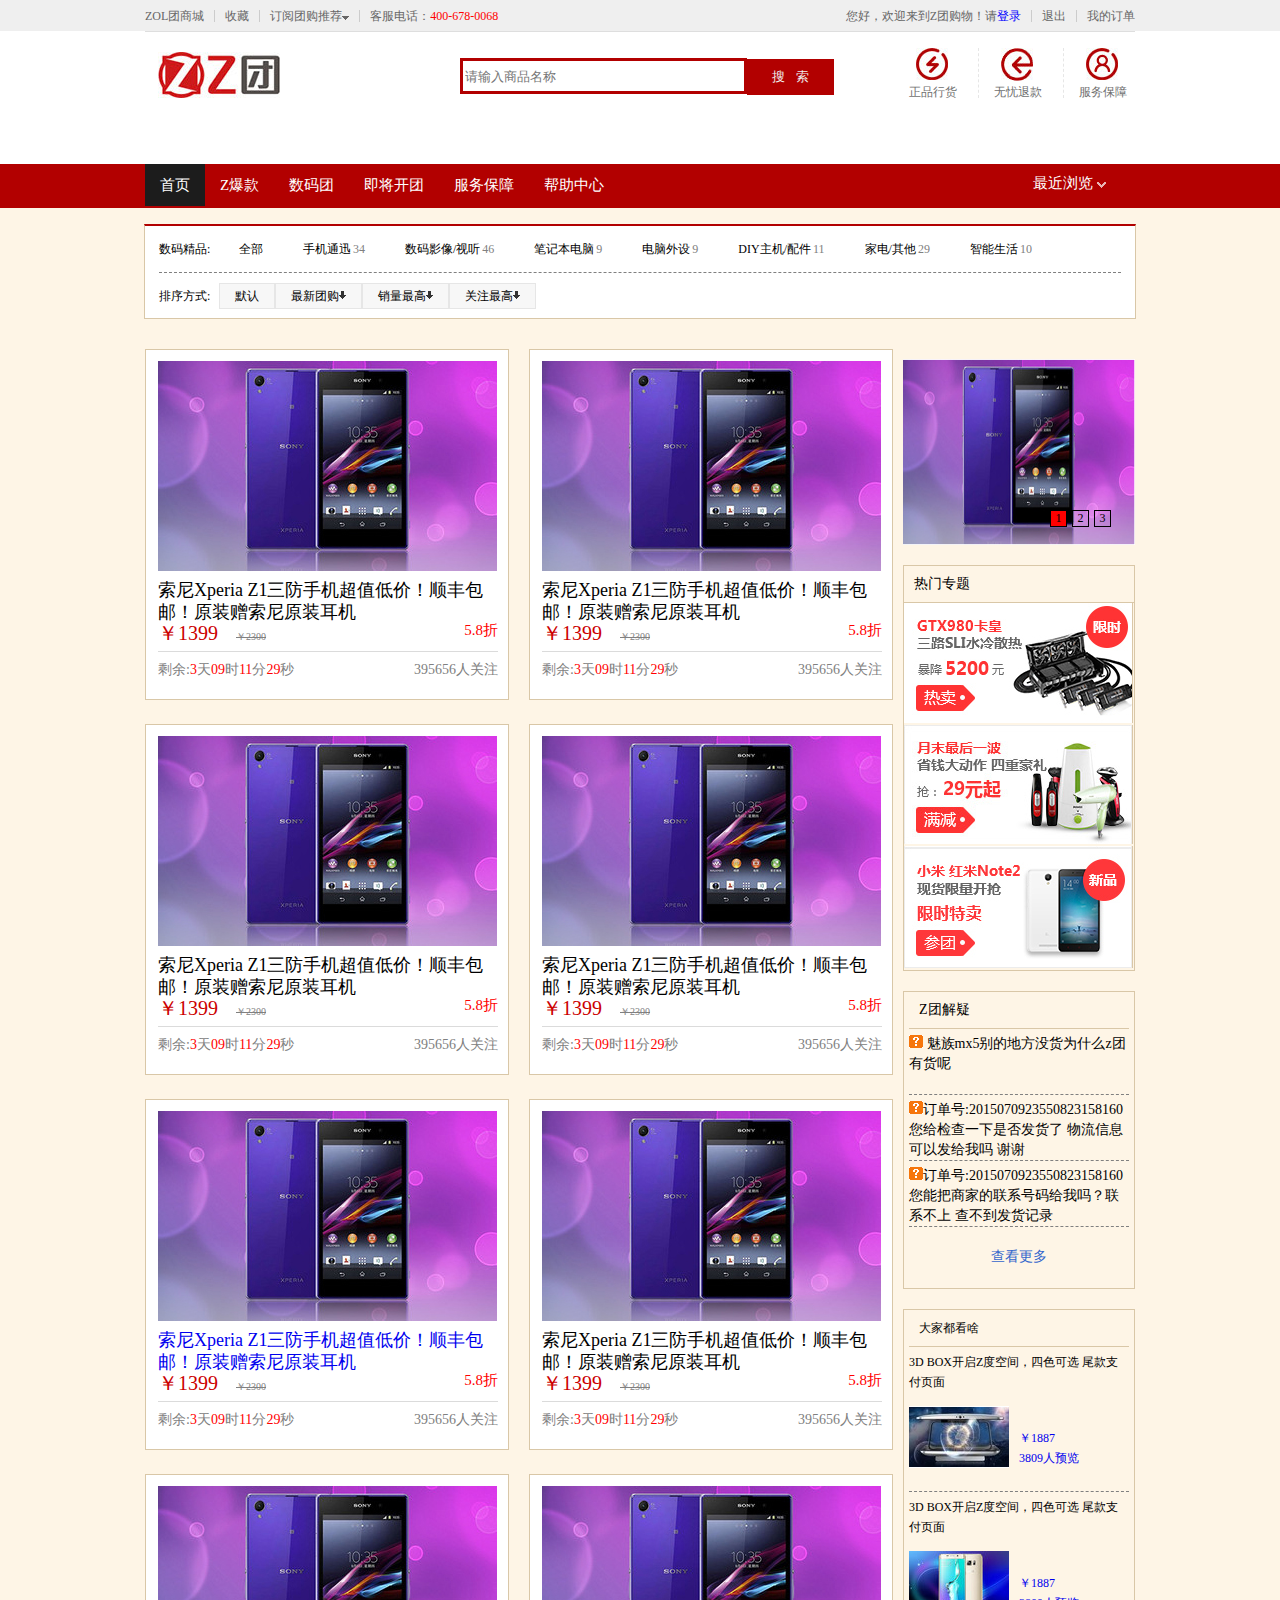
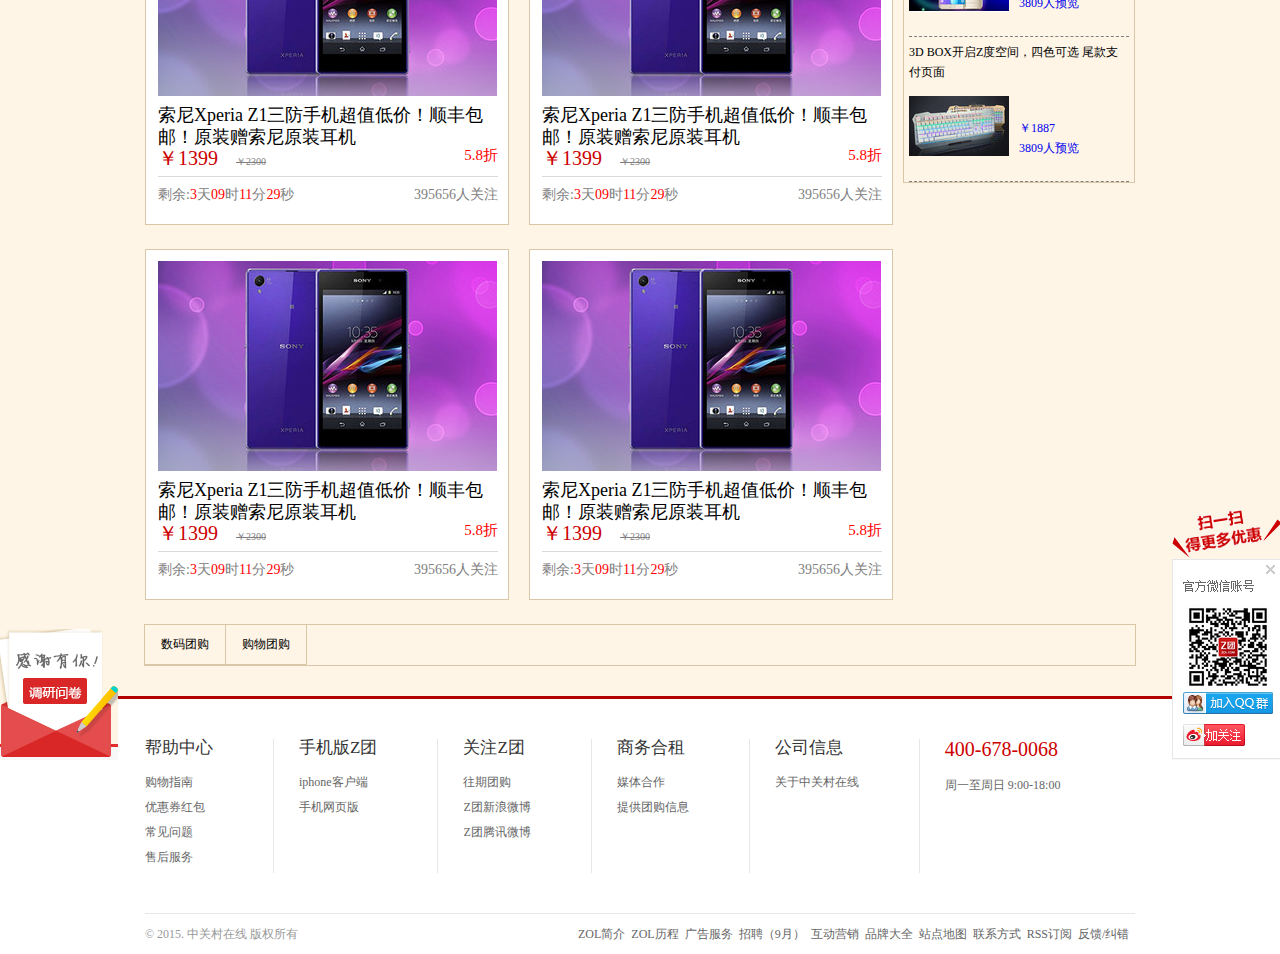
<file: source/index.html>
<!DOCTYPE html>
<html>
	<head>
		<meta charset="utf-8" />
		<title></title>
	
	 <link rel="stylesheet" type="text/css" href="css/reset.css"/>
	 <style>
	
   /*center*/
  .center{background: #fef5e6;padding-top: 16px;padding-bottom: 30px;}
  .ctn{width:962px;height:92px;margin:0 auto;border-top: 2px solid #b20000;padding:0 14px;border-bottom: 1px solid #d9c7a7;border-left: 1px solid #d9c7a7;border-right: 1px solid #d9c7a7;background: #FFFFFF;}
  .ctndl1{height: 46px;border-bottom: 1px dashed gray;}
  .ctndl1 dd,.ctndl2 dd{width:60px;line-height:46px;}
  .ctndl1 dt li{padding:0 20px;float: left;line-height: 46px;}
  .ctndl1 dd,.ctndl1 dt{float:left;}
  .ctndl1 dt span{color: gray;margin-left: 2px;}
  .ctndl1 dt li a,.ctndl2 dt li a{color:#000000}
  .ctndl2 dt{padding-top: 10px;}
  .ctndl2 dt li{padding:0 15px;background: #f7f7f7;float:left;line-height: 24px;border: 1px solid #E6E6E6;}
  .ctndl2 dd,.ctndl2 dt{float: left;}
  .ctn2{padding-top: 30px;width:990px;margin:0 auto;position: relative;}
  .ctn2_div{height:375px;}
  .ctn2_div dl{width:340px;border: 1px solid #d9c7a7;padding: 10px 10px 0 12px;background: #FFFFFF;}
  .ctn2_div dl dd .p1{line-height:22px; font-size: 18px;margin-top: 5px;}
  .ctn2_div dd{height:120px}
  .ctn2_div .p2 strong{color:#CC0000;font-size: 20px;}
  .p2{border-bottom: 1px solid #dbdbdb;padding-bottom: 8px;}
  .p2 span{font-size: 10px;text-decoration: line-through;margin-left: 18px;color:gray}
  .p2 b{float: right;font-size: 15px;color:red}
  .ctn2_div dd li{color: gray;font-size: 14px;line-height:35px}
  .red{color:red;}
  .ctn2_div dd li b{float:right;}
  .ctn2_div dl{float:left}
  .ctn2_div .ctn2_dl{margin-left:20px}
 
  /*lunbo*/
 #box {
				width: 232px;
				height: 186px;
				position: relative;
				overflow: hidden;
				margin: 10px auto;
			}
			
			#list {
				height: 186px;
				position: absolute;
				left: 0;
				top: 0;
			}
			
			#list li {
				width: 232px;
				height: 186px;
				float: left;
			}
			
			#list img {
				width: 232px;
				height: 186px;
			}
			
			#list2 {
				width: 70px;
				height: 15px;
				position: absolute;
				right: 20px;
				bottom: 20px;
			}
			
			#list2 li {
				width: 15px;
				height: 15px;
				background: #fffff;
				border: 1px solid black;
				float: left;
				margin-left: 5px;
				text-align: center;
				line-height: 15px;
				cursor: pointer;
			}
			
			/*弹窗登录*/
			a{text-decoration: none;}
			.box{width:330px;height:370px;border: 1px groove gray;position: absolute;display: none;background:#FEF5E6}
			.head{height:40px;background:#fafafa;line-height:40px;padding:0 20px;}
			.headspan1{float: left;}
			.headspan2{float:right;display:inline-block;width:20px;border-radius: 100%;height:20px;text-align: center;vertical-align: middle;line-height:20px;margin-top:10px;margin-right:5px}
			.headspan2:hover{background: gray;color: #FAFAFA;}
			form{padding:0 20px;}
			.user,.pwd{width:290px;height:40px;margin-top: 10px;}
	        form p{margin-top:10px;}
	        form p a{float:right}
			form button{width:290px;height:40px;background: red;}
			
			.tuangou{width:990px;margin:0 auto;border: 1px solid #d9c7a7;}
			.tuangou-ul{height:40px;background: #fef5e6;border-bottom: none;position: relative;}
  			.tuangou-ul li{float: left;padding:0 16px;line-height: 39px;border-right: 1px solid #d9c7a7;border-bottom: 1px solid #d9c7a7;}
  			.tuangou-ul p{width:840px;height:40px;border-bottom: 1px solid #d9c7a7;position: absolute;right:0}
  			.tuangou-ul1 {height:52px;clear: both;;border-left:1px solid #d9c7a7;border-bottom: #d9c7a7;border-left: #d9c7a7;width: 990px;background: #FFFFFF;display: none;}
  			.tuangou-ul1 li{padding:0 16px ;line-height: 52px;font-size: 12px;float: left;}
  			.box img{display: none;vertical-align: middle;}
	 </style>
	 <script src="js/jquery-1.12.0.js"></script>
	 <script src="js/mycookie.js"></script>
	 <script src="js/day19-move.js"></script>
	 <link rel="stylesheet" href="css/comindex.css" />
	 <script>
	        function showBtn(allBtn, index) {

			// 清空所有按钮
			for (var j = 0; j < allBtn.length; j++) {
				allBtn[j].style.background = "#ffffff";
			}
			    allBtn[index].style.background = "red";		
			}
	 onload = function() {
	var oList = document.getElementById("list");
	
	oList.innerHTML += oList.innerHTML;
	
	var allLi = oList.getElementsByTagName("li");
	
	// 存放切换按钮的ul
	var oList2 = document.getElementById("list2"); 
	//  所有按钮
	var allLi2 = oList2.getElementsByTagName("li");
	
	
	
	// 图片的宽度
	var width = allLi[0].offsetWidth;
	var height = allLi[0].offsetHeight;
	
	// 改变list的宽度，使得li可以水平浮动
	oList.style.width = (allLi.length * width) + "px";


	// 思路：
	//   (1) 定时更新
	//   (2) 点击按钮更新图片
	//   (3) 上一页、下一页需要考虑当前是否在滚动
	
	var t = 1000;
	var timer = setTimeout(move, t);
	
	// 滚动图片的下标
	var i = 0;
	
	var isMoving = false;
	
	function move() {
		
		// 标志移动开始 
		isMoving = true;
		
		// 滚动到下一张图片
		i++;
		
		
		var iLeft = -1 * i * width;
		
		// console.log("当前图片的下标：" + i);
		
		// 动画显示下标为i的图片
		startMove(oList, "left", iLeft, next);
		
		// 当前要显示按钮的下标
		var index = i;
		if (i >= allLi.length/2) {
			index = 0;
		}
		
		// 自定义函数，显示下标为 index 的图片
		showBtn(allLi2, index);
	}
	
	function next() {
		if (i >= allLi.length / 2) {
			i = 0;
			// 瞬间回到第0张
			oList.style.left = "0px";
		}
		
		timer = setTimeout(move, t);
		
		// 标志移动结束
		isMoving = false;
	}
	
	// 遍历所有按钮，给每个按钮添加点击事件处理函数，实现点击切换效果
	for (var j = 0; j < allLi2.length; j++) {
		// 保存下标
		allLi2[j].xxx = j;
		
		allLi2[j].onclick = function() {
			
			// 清除定时器
			clearTimeout(timer);
			
			// 取出点击按钮的下标赋值给 i， 
			/// 因为 move函数存在中 i++ 的操作
			// 所以需要减1，确保下次滚动 this.xxx 这张图片上
			i = this.xxx - 1;
			
			// 切换到i的【下一张】图片
			move();
		}
	}
  }
	 		jQuery(function($){
	 		var nav=$("#nav_1").find("ul")
	 		nav.find("li").eq(0).css("background","#1c1c1c")
	 		nav.find("li").on("click",function(){
	 		var indexof=$(this).index();
	 			nav.find("li").eq(indexof).css("background","#1c1c1c").siblings("li").css("background","#b20000");	
	 				e.preventDefault();
	 			
	 		
	 		})
	 			
			/*登录弹窗*/
			$(".pop").on("click",function(e){
			
			 if($(this).text()!==" "){
			
				$(".box").show().css({
          		    //触发时弹窗居中
          			left:($(window).width()-$(".box").outerWidth())/2,
          			top:($(window).height()-$(".box").outerHeight())/2
          		});
          		//阻止默认行为
          		e.preventDefaults();
          	 }
			})
			  //scroll滚动事件，resize事件,滚动条滚动触发，页面大小发生改变时触发
            $(window).on("scroll resize",function(){
            //stop()阻止动画队列：即动画排队
            //$(window).scrollTop(),$(window).scrollLeft()滚动条的位置
            	$(".box").stop().animate({
            		left:($(window).width()-$(".box").outerWidth())/2+$(window).scrollLeft(),
            		top:($(window).height()-$(".box").outerWidth())/2+$(window).scrollTop()
            	})
              
            })
            //登录弹窗
            var strc=getCookie("obj");
		      var arrc1=JSON.parse(strc);
		      var look=false;
		      var look1=false;
		       $.each(arrc1, function(idx1,item1) { 
		        //alert()
	       	       var tel=item1.tel;
	       	       var pwd1=item1.pwd1;
	       	       $(".user").on("blur",function(){
	       	       var str=$(".user").val();
	       	       		if(str!==tel){
	       	       		 //alert(str!==tel)
	       	       		
	       	           		$(".box img").eq(0).slideUp();
	       	           		
	       	       			$(".tishi").html("输入的账户有错").css("color","red");
	       	       			look=false;
	       	       		}else{
	       	       			$(".box img").eq(0).slideDown();
	       	  
	       	       			$(".box").animate({"width":"370px"}).find(".user").animate({"width":"300px"})
	       	       			look=true;
	       	       			$(".tishi").empty();
	       	       		}
	       	       		//alert(look)
	       	       })
	       	      
	       	       $(".pwd").on("blur",function(){
	       	           var str1=$(this).val();
	       	           if(str1!==pwd1){
	       	           
	       	           		$(".box img").eq(1).slideUp();
	       	           		
	       	           		look1=false;
	       	           	   $(".tishi").html("输入的密码有错").css("color","red");
	       	           }else{
	       	           		look1=true;
	       	           		$(".pwd").animate({"width":"300px"})
	       	           		$(".box img").eq(1).slideDown();
	       	           		$(".box .btn1").animate({"width":"310px"})
	       	           		$(".tishi").empty();
	       	           }
	       	          // alert(look1)
	       	       })
	       	      $(".btn1").on("click",function(e){
	       	      
	       	      	 if(look&&look1){
	       	      	 var uservalue=$(".user").val();
	       	      	 addCookie("user",uservalue,10);
			       	  if($(":checkbox").is(":checked")){
			       	 
				       		//var uservalue=$(".user").val();
				       		var pwdvalue=$(".pwd").val();
				       		//addCookie("user",uservalue,10);
				       		addCookie("pwd",pwdvalue,10);
				       		
			       	  }
			       	  if($(".user").val().length==0||$(".pwd").val().length==0){
			       	  	 	$(".tishi").html("用户名/密码不能为空");
			       	  }
			       	  		$(".deuser").text(uservalue);
				       		$(".pop").text(" ");
			       	   		alert("登陆成功");
			       	   		e.stopPropagation();
			       	   		$(".top_right_b").on("click",function(){
			       	   			location.href="index.html"
			       	   		})
			       	   		$(".top_right_no").on("click",function(){
			       	   			location.href="dindan.html";
			       	   			alert()
			                 })
			       	   		e.preventDefault()
			       	   		$(".box").hide();
			       	   }else{
			       	   		alert("登录失败")
			       	   		$(".deuser").html("欢迎来到Z团购物！请");
				       	    $(".pop").html("登录");
			       	   }
			    
		         })
//	       	      读取cookie
	       	   var user=getCookie("user");
		       var pwd=getCookie("pwd");
			       if(user&&pwd){
			       		$(".user").val(user);
			       		$(".pwd").val(pwd);
			       		alert("登陆成功")
			       		$(".deuser").html(user);
				       	$(".pop").html(" ");
				       	$(".top_right_b").on("click",function(){
			       	   			location.href="index.html"
			       	   	 })
				       	$(".top_right_no").on("click",function(){
		       	   			location.href="dindan.html";
		       	   		
			  			 })
			       }
		
		       	    
		       });


			   $(".headspan2").on("click",function(){
					$(".box").remove();
			   
			   })
			   $(".tuangou-ul li").eq(0).css({"background":"#ffffff","border-bottom":"none","border-top":"2px solid #b20000"})
			   $(".tuangou-ul1").show();
			   $(".tuangou-ul li").on("click",function(){
			   		$(".tuangou-ul1").hide();
			   		$(".tuangou-ul li").css({"background":"#fef5e6","border-bottom":"1px solid #d9c7a7","border-top":"none"})
			   		$(".tuangou-ul li").eq($(this).index()).css({"background":"#ffffff","border-bottom":"none","border-top":"2px solid #b20000"})
			   		    $(".tuangou-ul1").show();
			   		
			   })
			
			
		});
	 
	 
	 
	 </script>

	</head>
	<body>
	
		<div id="top">
		  <div class="top_top">
				<div id="top_1">
					<ul class="top_left">
						<li class="top_no_left">ZOL团商城</li><li>收藏</li><li>订阅团购推荐<img src="img1/z.png"/></li><li class="top_no_border">客服电话：<span>400-678-0068</span></li>
					</ul>
					<ul class="top_right">
						<li class="top_right_no">我的订单</li><li class="top_right_b">退出</li><li >您好，<b class="deuser">欢迎来到Z团购物！请</b><a class="pop">登录</a></li>
					</ul>
				</div>
			</div>
			<ul class="top_middle">
				<li class="top_middle_logo"><a href="#"><img src="img1/logo.jpg"/></a></li>
				<li class="top_middle_middle"><input type="text" placeholder="请输入商品名称" value=""/><button>搜  &nbsp; 索</button></li>
				<li class="top_middle_right">
					<dl>
						<dt><img src="img1/z_1.jpg"/></dt>
						<dd>正品行货</dd>
					</dl>
					<dl class="top_middle_right_1">
						<dt><img src="img1/z_2.jpg"/></dt>
						<dd>无忧退款</dd>
					</dl>
					<dl class="top_middle_right_no">
						<dt><img src="img1/z_3.jpg"/></dt>
						<dd>服务保障</dd>
					</dl>
				</li>
			</ul>
		</div>
	<div id="nav">
		<div id="nav_1">
		<ul>
			<li><a href="#">首页</a></li>
			<li><a href="#">Z爆款</a></li>
			<li><a href="#">数码团</a></li>
			<li><a href="#">即将开团</a></li>
			<li><a href="#">服务保障</a></li>
			<li><a href="售后服务.html">帮助中心</a></li>
		</ul>
		<span id="nav_1_right">最近浏览&nbsp;<img src="img1/z_2.png"/></span>
		</div>
	</div>
	<!--center-->
	<div class="center">
		<div class="ctn">
			<dl class="ctndl1">
				<dd><strong>数码精品:</strong></dd>
				<dt>
					<li><a href="#">全部</a></li>
					<li><a href="#">手机通迅</a><span>34</span></li>
					<li><a href="#">数码影像/视听</a><span>46</span></li>
					<li><a href="#">笔记本电脑</a><span>9</span></li>
					<li><a href="#">电脑外设</a><span>9</span></li>
					<li><a href="#">DIY主机/配件</a><span>11</span></li>
					<li><a href="#">家电/其他</a><span>29</span></li>
					<li><a href="#">智能生活</a><span>10</span></li>
				</dt>
			
			</dl>
			<dl class="ctndl2">
				<dd><strong>排序方式:</strong></dd>
				<dt>
					<li><a href="#">默认</a></li>
					<li><a href="#">最新团购<img src="img/zjtou.jpg"/></a></li>
					<li><a href="#">销量最高<img src="img/zjtou.jpg"></a></li>
					<li><a href="#">关注最高<img src="img/zjtou.jpg"></a></li>
				</dt>
			</dl>
		</div>
		
		<div class="ctn2">
			<div class="ctn2_div">
				<dl>
					<dt><a href="#"><img src="img/ctn2.jpg"></a></dt>
					<dd>
						<p class="p1">索尼Xperia Z1三防手机超值低价！顺丰包邮！原装赠索尼原装耳机</p>
						<p class="p2"><strong>￥1399</strong><span>￥2300</span><b>5.8折</b></p>
						<li>剩余:<span class="red">3</span>天<span class="red">09</span>时<span class="red">11</span>分<span class="red">29</span>秒<b>395656人关注</b></li>
					</dd>
				
				</dl>
				<dl class="ctn2_dl">
					<dt><a href="#"><img src="img/ctn2.jpg"></a></dt>
					<dd>
						<p class="p1">索尼Xperia Z1三防手机超值低价！顺丰包邮！原装赠索尼原装耳机</p>
						<p class="p2"><strong>￥1399</strong><span>￥2300</span><b>5.8折</b></p>
						<li>剩余:<span class="red">3</span>天<span class="red">09</span>时<span class="red">11</span>分<span class="red">29</span>秒<b>395656人关注</b></li>
					</dd>
				
				</dl>
			</div>
			<div class="ctn2_div">
				<dl>
					<dt><a href="#"><img src="img/ctn2.jpg"></a></dt>
					<dd>
						<p class="p1">索尼Xperia Z1三防手机超值低价！顺丰包邮！原装赠索尼原装耳机</p>
						<p class="p2"><strong>￥1399</strong><span>￥2300</span><b>5.8折</b></p>
						<li>剩余:<span class="red">3</span>天<span class="red">09</span>时<span class="red">11</span>分<span class="red">29</span>秒<b>395656人关注</b></li>
					</dd>
				
				</dl>
				<dl class="ctn2_dl">
					<dt><a href="#"><img src="img/ctn2.jpg"></a></dt>
					<dd>
						<p class="p1">索尼Xperia Z1三防手机超值低价！顺丰包邮！原装赠索尼原装耳机</p>
						<p class="p2"><strong>￥1399</strong><span>￥2300</span><b>5.8折</b></p>
						<li>剩余:<span class="red">3</span>天<span class="red">09</span>时<span class="red">11</span>分<span class="red">29</span>秒<b>395656人关注</b></li>
					</dd>
				
				</dl>
			</div>
			<div class="ctn2_div">
				<dl>
					<dt><a href="#"><img src="img/ctn2.jpg"><a href="#"></dt>
					<dd>
						<p class="p1">索尼Xperia Z1三防手机超值低价！顺丰包邮！原装赠索尼原装耳机</p>
						<p class="p2"><strong>￥1399</strong><span>￥2300</span><b>5.8折</b></p>
						<li>剩余:<span class="red">3</span>天<span class="red">09</span>时<span class="red">11</span>分<span class="red">29</span>秒<b>395656人关注</b></li>
					</dd>
				
				</dl>
				<dl class="ctn2_dl">
					<dt><a href="#"><img src="img/ctn2.jpg"></a></dt>
					<dd>
						<p class="p1">索尼Xperia Z1三防手机超值低价！顺丰包邮！原装赠索尼原装耳机</p>
						<p class="p2"><strong>￥1399</strong><span>￥2300</span><b>5.8折</b></p>
						<li>剩余:<span class="red">3</span>天<span class="red">09</span>时<span class="red">11</span>分<span class="red">29</span>秒<b>395656人关注</b></li>
					</dd>
				
				</dl>
			</div>
			<div class="ctn2_div">
				<dl>
					<dt><a href="#"><img src="img/ctn2.jpg"></a></dt>
					<dd>
						<p class="p1">索尼Xperia Z1三防手机超值低价！顺丰包邮！原装赠索尼原装耳机</p>
						<p class="p2"><strong>￥1399</strong><span>￥2300</span><b>5.8折</b></p>
						<li>剩余:<span class="red">3</span>天<span class="red">09</span>时<span class="red">11</span>分<span class="red">29</span>秒<b>395656人关注</b></li>
					</dd>
				
				</dl>
				<dl class="ctn2_dl">
					<dt><a href="#"><img src="img/ctn2.jpg"></a></dt>
					<dd>
						<p class="p1">索尼Xperia Z1三防手机超值低价！顺丰包邮！原装赠索尼原装耳机</p>
						<p class="p2"><strong>￥1399</strong><span>￥2300</span><b>5.8折</b></p>
						<li>剩余:<span class="red">3</span>天<span class="red">09</span>时<span class="red">11</span>分<span class="red">29</span>秒<b>395656人关注</b></li>
					</dd>
				
				</dl>
			</div>
			<div class="ctn2_div">
				<dl>
					<dt><a href="#"><img src="img/ctn2.jpg"></a></dt>
					<dd>
						<p class="p1">索尼Xperia Z1三防手机超值低价！顺丰包邮！原装赠索尼原装耳机</p>
						<p class="p2"><strong>￥1399</strong><span>￥2300</span><b>5.8折</b></p>
						<li>剩余:<span class="red">3</span>天<span class="red">09</span>时<span class="red">11</span>分<span class="red">29</span>秒<b>395656人关注</b></li>
					</dd>
				
				</dl>
				<dl class="ctn2_dl">
					<dt><a href="#"><img src="img/ctn2.jpg"></a></dt>
					<dd>
						<p class="p1">索尼Xperia Z1三防手机超值低价！顺丰包邮！原装赠索尼原装耳机</p>
						<p class="p2"><strong>￥1399</strong><span>￥2300</span><b>5.8折</b></p>
						<li>剩余:<span class="red">3</span>天<span class="red">09</span>时<span class="red">11</span>分<span class="red">29</span>秒<b>395656人关注</b></li>
					</dd>
				
				</dl>
			</div>
					 <div class="ctn2_div1">
						<div id="box">
							<ul id="list">
								<li><img src="img/ctn2.jpg" /></li>
								<li><img src="img2/kansha.jpg"/></li>
								<li><img src="img2/lunbo.jpg" /></li>
							</ul>
							<ul id="list2">
								<li style="background: red;">1</li>
								<li>2</li>
								<li>3</li>
							</ul>
		                </div>
						<dl>
							<dt><b>热门专题</b></dt>
							<dd>
								<li><a href="#"><img src="img2/zhuanti.jpg"></a></li>
								<li><a href="#"><img src="img2/zhuanti1.jpg"></a></li>
								<li><a href="#"><img src="img2/zhuanti2.jpg"></a></li>
							
							</dd>
						
						
						</dl>
						<dl class="ctn2_div1_dl">
							<dt><b>Z团解疑</b></dt>
							<dd>
								<li><a href="#"><img src="img2/jieyi.jpg"/> 魅族mx5别的地方没货为什么z团有货呢</a></li>
								<li><a href="#"><img src="img2/jieyi.jpg">订单号:2015070923550823158160您给检查一下是否发货了 物流信息可以发给我吗  谢谢</a></li>
								<li><a href="#"><img src="img2/jieyi.jpg">订单号:2015070923550823158160您能把商家的联系号码给我吗？联系不上 查不到发货记录 </a></li>
								<p><a href="#">查看更多</a></p>
							</dd>
						
						
						
						</dl>
						<ul class="ctn2_div1_dl1">
							<dt><b>大家都看啥</b></dt>
							<dd>
							<b>
								 <p class="dp">3D BOX开启Z度空间，四色可选 尾款支付页面
								 </p>
								 <p class="db1"><a href="#"><img src="img2/kansha.jpg"><span>￥1887<br>3809人预览</span></a></p>
							 </b>	
							<b>
							     <p class="dp">3D BOX开启Z度空间，四色可选 尾款支付页面
							     </p>
							     <p class="db1"><a href="#"><img src="img2/kansha1.jpg"><span>￥1887<br>3809人预览</span></a></p>
							 </b>	
									
							<b>
							    <p class="dp">3D BOX开启Z度空间，四色可选 尾款支付页面
							    </p>
							    <p class="db1"><a href="#"><img src="img2/kansha2.jpg"><span>￥1887<br>3809人预览</span></a></p>
							 </b>	
								
								
							
							
							</dd>
						
						</ul>
						
				</div>
			
		</div>
		<div>
			<ul></ul>
		</div>	
		<div class="tuangou">
		<ul class="tuangou-ul">
			<li>数码团购</li>
			<li>购物团购</li>
			<p></p>
		</ul>
		<ul class="tuangou-ul1">
			<li>手机通讯团购</li>
			<li>数码影像/视听团购</li>
			<li>笔记本电脑团购</li>
			<li>电脑外设团购</li>
			<li>DIY主机配件团购</li>
			<li>简单/其他团购</li>
			<li>智能生活团购</li>
		</ul>
	
	</div>
	</div>
	
	
	<div id="bottom">
		<img src="img2/xinwen.jpg" class="img11">
		<img src="img2/xinwen1.jpg" class="img22">
		<ul class="bottom_ul">
			<li class="bottom_padding_no">
				<dl>
					<dt>帮助中心</dt>
					<dd><a href="#">购物指南</a></dd>
					<dd><a href="#">优惠券红包</a></dd>
					<dd><a href="#">常见问题</a></dd>
					<dd><a href="#">售后服务</a></dd>
				</dl>
			</li>
			<li>
				<dl>
					<dt>手机版Z团</dt>
					<dd><a href="#">iphone客户端</a></dd>
					<dd><a href="#">手机网页版</a></dd>
				</dl>
			</li>
			<li>
				<dl>
					<dt>关注Z团</dt>
					<dd><a href="#">往期团购</a></dd>
					<dd><a href="#">Z团新浪微博</a></dd>
					<dd><a href="#">Z团腾讯微博</a></dd>
				</dl>
			</li>
			<li>
				<dl>
					<dt>商务合租</dt>
					<dd><a href="#">媒体合作</a></dd>
					<dd><a href="#">提供团购信息</a></dd>
				</dl>
			</li>
			<li>
				<dl>
					<dt>公司信息</dt>
					<dd><a href="#">关于中关村在线</a></dd>
				</dl>
			</li>
			<li class="bottom_border_no">
				<dl>
					<dt>400-678-0068</dt>
					<dd><a href="#">周一至周日 9:00-18:00</a></dd>
				</dl>
			</li>
		</ul>
		
		<div class="bottom_floor">
			<h5>&copy; 2015. 中关村在线 版权所有</h5>
			<ul>
				<li><a href="#">ZOL简介</a></li>
				<li><a href="#">ZOL历程</a></li>
				<li><a href="#">广告服务</a></li>
				<li><a href="#">招聘（9月）</a></li>
				<li><a href="#">互动营销</a></li>
				<li><a href="#">品牌大全</a></li>
				<li><a href="#">站点地图</a></li>
				<li><a href="#">联系方式</a></li>
				<li><a href="#">RSS订阅</a></li>
				<li><a href="#">反馈/纠错</a></li>
			</ul>
		</div>
		
	</div>
	<!--登录弹窗-->
	<div class="box">
		<div class="head"><span class="headspan1">登录ZOL商城</span><b class="headspan2">&times;</b></div>
		<form>
		    <span class="tishi"></span>
			<h3>账号登陆</h3>
			<input type="text" class="user" placeholder="手机号/邮箱/用户名"><img src="imgs/cgo.jpg"><br>
		    <input type="password" class="pwd" placeholder="密码"><img src="imgs/cgo.jpg"><br>
		    <p><input type="checkbox"><label>记住登陆状态<label><a href="#">忘记密码</a></p>
		    <button class="btn1">登录</button>
		</form>
	</div>
	
	</body>
</html>
</file>
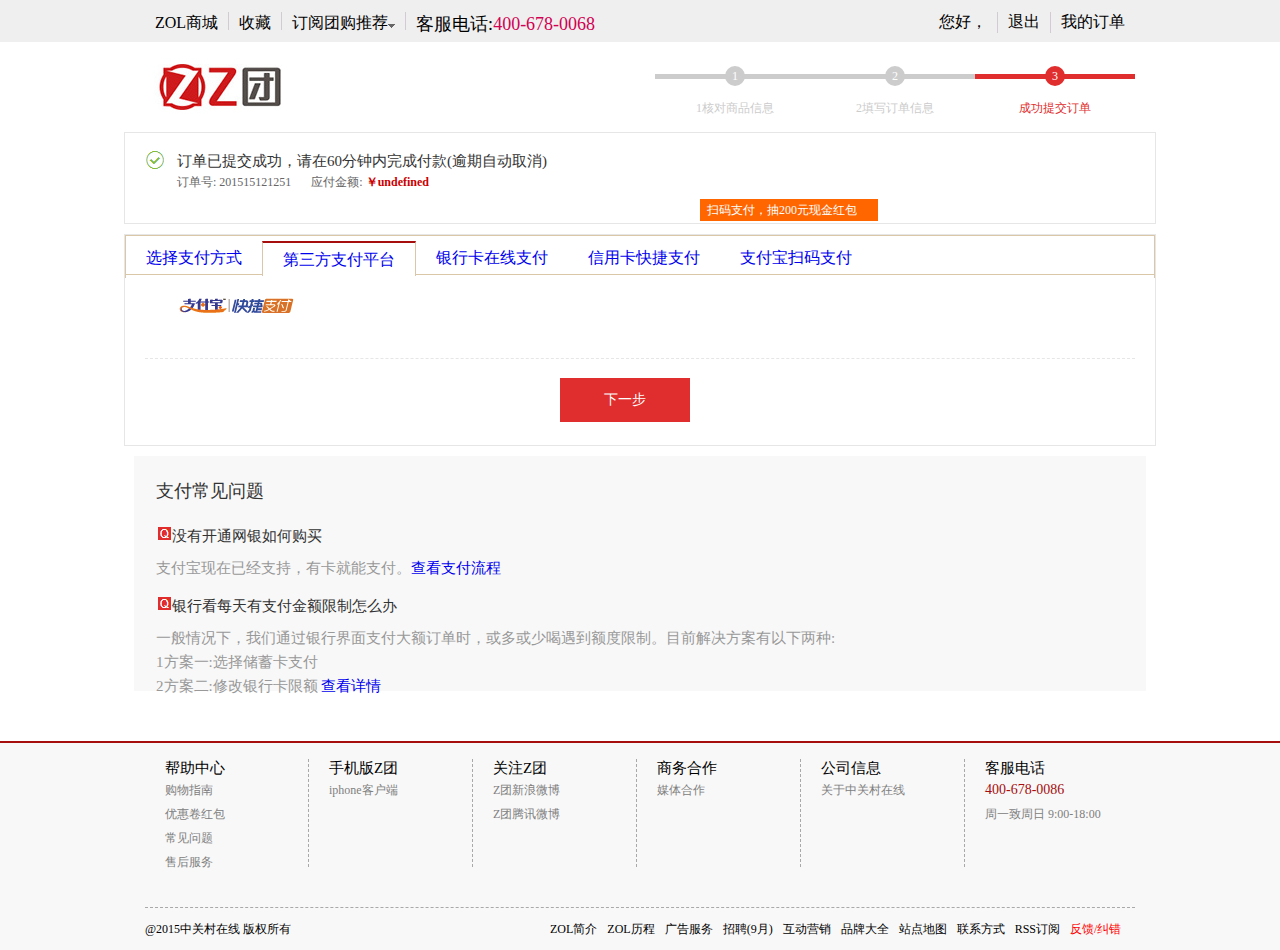
<file: source/chenggongxiadan.html>
<!DOCTYPE html>
<html>
	<head>
		<meta charset="UTF-8">
		<title></title>
		<style>
			
			.cgo{width:970px;height:74px;margin:0 auto;border:1px solid #e6e6e6;padding-top:16px;padding-right:60px;}
			.cgo dl dt,.cgo dl dd{float:left}
			.cgo dl dt{margin-left:20px;}
			.cgo dl dd{margin-left: 10px;}
			.cgo1{font-size:15px;line-height: 25px;color:#333333;}
			.cgo2{font-size:12px;color:#666666;}
			.cgo span{margin-left:20px;}
			.cgo span b{color:#cc0000;}
			.cgo >p{width:164px;height:22px;background:#ff6600;margin-left:575px;color:#FFFFFF;font-size:12px;line-height: 22px;text-align: center;padding:0 7px;clear: both;position: relative;top:8px;}
			.cgo >p span{border:8px solid #ff6600;border-left-color: transparent;border-bottom-color: transparent;border-right-color: transparent;position: relative;top:5px;left:-20px;}
			 .car-ctnu ul{margin:0 auto;border-left: 1px solid #d9c7a7;border-top: 1px solid #D9C7A7;border-right: 1px solid #D9C7A7;padding-top:5px ;height:37px;position: relative;}
		     .car-ctnu ul li{border-bottom: 1px solid #D9C7A7;padding:0 20px;float: left;height:33px;line-height: 33px;}
		     /*伪类*/
		    .car-ctnu{border:1px solid #e6e6e6;width:1030px;margin:0 auto;margin-top:10px;height:210px;}
		     .car-ctnu ul li:hover,.yidong{border-bottom: none;border-left: 1px solid #D9C7A7;border-top: 2px solid #a60d0d;border-right: 1px solid #D9C7A7;display: block;background:#fef5e6;}
		     .car-ctnu ul p{width:300px;border-bottom: 1px solid #D9C7A7;height:33px;float: left;position: absolute;right:0}
		   	 .fuqian{height:80px;border-bottom: 1px dashed #e6e6e6;width:990px;margin:0 auto}
		   	 .fuqian div p{height:52px;width:135px;}
		   	 .fuqian div{height:80px;line-height: 80px;padding-left:25px;}
		   	 .fuqian dl{height:80px;padding-top:20px;padding-left:415px;}
		   	 .fuqian dl dt{width:130px;height:44px;background:#e02d2d;line-height: 44px;font-size: 14px;color:#FFFFFF;text-align: center;}
		   	 .fuqian dl dd{width:140px;font-size: 10px;text-align: center;line-height: 28px;background: #ffefef;border:1px solid #f78686;margin-left:10px;position: relative;top:8px;}
			.fuqian dt,.fuqian dd{float:left}
			.wan {height:235px;width:990px;margin:0 auto;padding-left:22px;background: #f8f8f8;margin-top: 10px;}
			.wan p{height:70px;line-height: 70px;font-size:18px;color:#333333;}
			.wandl dt{height:15px;line-height: 15px;color:#333333;font-size: 15px;}
			.wandl dd{line-height: 24px;font-size:15px;color:#999999;margin-top:15px;}
			.cp{margin-top:16px;}
			.cp{font-size:15px;}
			.cp li{line-height: 24px;}
			.redborder{border:1px solid #F12721}
			  
		   
		</style>
		<link href="css/reset.css">
		<link rel="stylesheet" href="css/comon.css" />
		<script src="js/jquery-1.12.0.js"></script>
		<script src="js/mycookie.js"></script>
		<script>
			$(function(){
			    var user=getCookie("user")
			    $(".top-center div").find("span").html(user)
			    var str=getCookie("sum");
			    var money=eval(str);
			     $(".money").html("￥"+money)
				var odl=$(".dind-top dl").eq(2);
					odl.find("li").css("background","#e02d2d")
				    odl.find("li").find("span").css("background","#e02d2d");
				    odl.find("dd").css("color","#e02d2d");
				 $(".car-ctnu ul li").eq(1).css({"border-bottom": "none","border-left": "1px solid #D9C7A7","border-top": "2px solid #a60d0d","border-right": "1px solid #D9C7A7","display": "block","background":"#ffffff"})
				 $(".car-ctnu ul").on("click","li",function(){
					 $(".car-ctnu ul li").eq(1).css({"border-bottom": "1px solid #D9C7A7","border-left": "none","border-top": "none","border-right": "none","display": "block","background":"#ffffff"})
					$(".car-ctnu ul li").css({"border-bottom": "1px solid #D9C7A7","border-left":"none","border-top":"none","border-right":"none"})
					var index=$(this).index();
					
					$(".car-ctnu ul li ").eq(index).css({"border-bottom": "none","border-left": "1px solid #D9C7A7","border-top": "2px solid #a60d0d","border-right": "1px solid #D9C7A7","display": "block","background":"#ffffff"})
				})
				 var i=0;
				 var fab=false
				 $(".fuqian div p").on("click",function(){
				 		$(this).toggleClass("redborder");
				 		i++;
				 		if(i%2==1){
				 			fab=true;
				 		}else{
				 			fab=false
				 			
				 		}
				 		
				 })
				 $(".fuqian dl dd").hide();
				$(".fuqian dl dt").on("click",function(){
					if(!fab){
						 $(".fuqian dl dd").show();
					}else{
						alert("交易成功");
						 $(".fuqian dl dd").hide();
					}
				})
				
			})
					
		
		
		</script>
	</head>
	<body>
		<div class="top-backcolor">
			<div class="top-center">
				<ul>
					<li><a href="#"> ZOL商城</a></li>
					<li><a href="#">收藏</a></li>
					<li><a href="#">订阅团购推荐<img src="img1/z.png"></a></li>
					<li id="clear-right">客服电话:<span>400-678-0068</span></li>
				</ul>
				<div>
					<li>您好，<span>5454552415</span></li>
					<li><a href="index.html">退出</a></li>
					<li id="clear-right"><a href="dindan.html">我的订单</a></li>
				</div>
			</div>
		
		</div>
		<div class="dind-top">
			<img src="imgs/img1.jpg">
			<div>
				<dl>
					<dt><li><span>1</span></li></dt>
					<dd>1核对商品信息</dd>
				</dl>
				<dl>
					<dt><li><span>2</span></li></dt>
					<dd>2填写订单信息</dd>
				</dl>
				<dl>
					<dt><li><span>3</span></li></dt>
					<dd>成功提交订单</dd>
				</dl>
			
			</div>
		
		</div>
		<div class="cgo">
			<dl>
				<dt><img src="imgs/cgo.jpg"></dt>
				<dd>
					<p class="cgo1">订单已提交成功，请在60分钟内完成付款(逾期自动取消)</p>
					<p class="cgo2">订单号: 201515121251<span>应付金额: <b class="money">1425</b></span></p>
				</dd>
			</dl>
			<p>扫码支付，抽200元现金红包<span></span></p>
		
		</div>
		<div class="car-ctnu clearfix" >
			<ul id="abc">
				<li><a href="#">选择支付方式</a></li>
				<li><a href="#">第三方支付平台</a></li>
				<li><a href="#">银行卡在线支付</a></li>
				<li><a href="#">信用卡快捷支付</a></li>
				<li><a href="#">支付宝扫码支付</a></li>
				<p></p>
		   </ul>
		   <div class="fuqian">
		   		<div><p><img src="imgs/cgo2.jpg"></p></div>
		   		<dl>
		   			<dt>下一步</dt>
		   			<dd><img src="imgs/cgo3.jpg">请选择支付方式</dd>
		   		</dl>
		   
		   </div>
	    </div>
	    <div class="wan">
	    	<p>支付常见问题</p>
	    	<dl class="wandl">
	    		<dt><img src="imgs/cgo4.jpg">没有开通网银如何购买</dt>
	    		<dd>支付宝现在已经支持，有卡就能支付。<a href="#">查看支付流程</a></dd>
	    	</dl>
	    	<dl class="wandl cp">
	    		<dt><img src="imgs/cgo4.jpg">银行看每天有支付金额限制怎么办</dt>
	    		<dd>
	    			<ul>
	    				<li>一般情况下，我们通过银行界面支付大额订单时，或多或少喝遇到额度限制。目前解决方案有以下两种:</li>
	    				<li>1方案一:选择储蓄卡支付</li>
	    				<li>2方案二:修改银行卡限额    <a href="#">查看详情</a></li>
	    			</ul>
	    			
	    		</dd>
	    	
	    	</dl>
	    
	    </div>
	     <div class="foot">
		<div class="border-red"></div>
        	<div class="foot-ctn">
        		<dl>
        			<dt>帮助中心</dt>
        			<dd>
        				<li>购物指南</li>
        				<li>优惠卷红包</li>
        				<li>常见问题</li>
        				<li>售后服务</li>
        			</dd>
        		</dl>
        		<dl>
        			<dt>手机版Z团</dt>
        			<dd>
        				<li>iphone客户端</li>
        				
        			</dd>
        		</dl>
        		<dl>
        			<dt>关注Z团</dt>
        			<dd>
        				<li>Z团新浪微博</li>
        				<li>Z团腾讯微博</li>
        				
        			</dd>
        		</dl>
        		<dl>
        			<dt>商务合作</dt>
        			<dd>
        				<li>媒体合作</li>
        				
        			</dd>
        		</dl>
        		<dl>
        			<dt>公司信息</dt>
        			<dd>
        				<li>关于中关村在线</li>
        			
        			</dd>
        		</dl>
        		<dl class="odl-noborder">
        			<dt>客服电话</dt>
        			<dd>
        				<li class="oli-fontred">400-678-0086</li>
        				<li>周一致周日 9:00-18:00</li>
        				
        			</dd>
        		</dl>
        	
        	
        	</div>
        	<div class="foot-bottom">
	        		<div class="foot-bottom-left">
	        			<p>@2015中关村在线  版权所有</p>
	        		</div>
	        		<ul>
	        			<li>ZOL简介</li>
	        			<li>ZOL历程</li>
	        			<li>广告服务</li>
	        			<li>招聘(9月)</li>
	        			<li>互动营销</li>
	        			<li>品牌大全</li>
	        			<li>站点地图</li>
	        			<li>联系方式</li>
	        			<li>RSS订阅</li>
	        			<li style="color: #ff0000;">反馈/纠错</li>
	        		
	        		</ul>
        	</div>
        
        </div>
	</body>
</html>
</file>
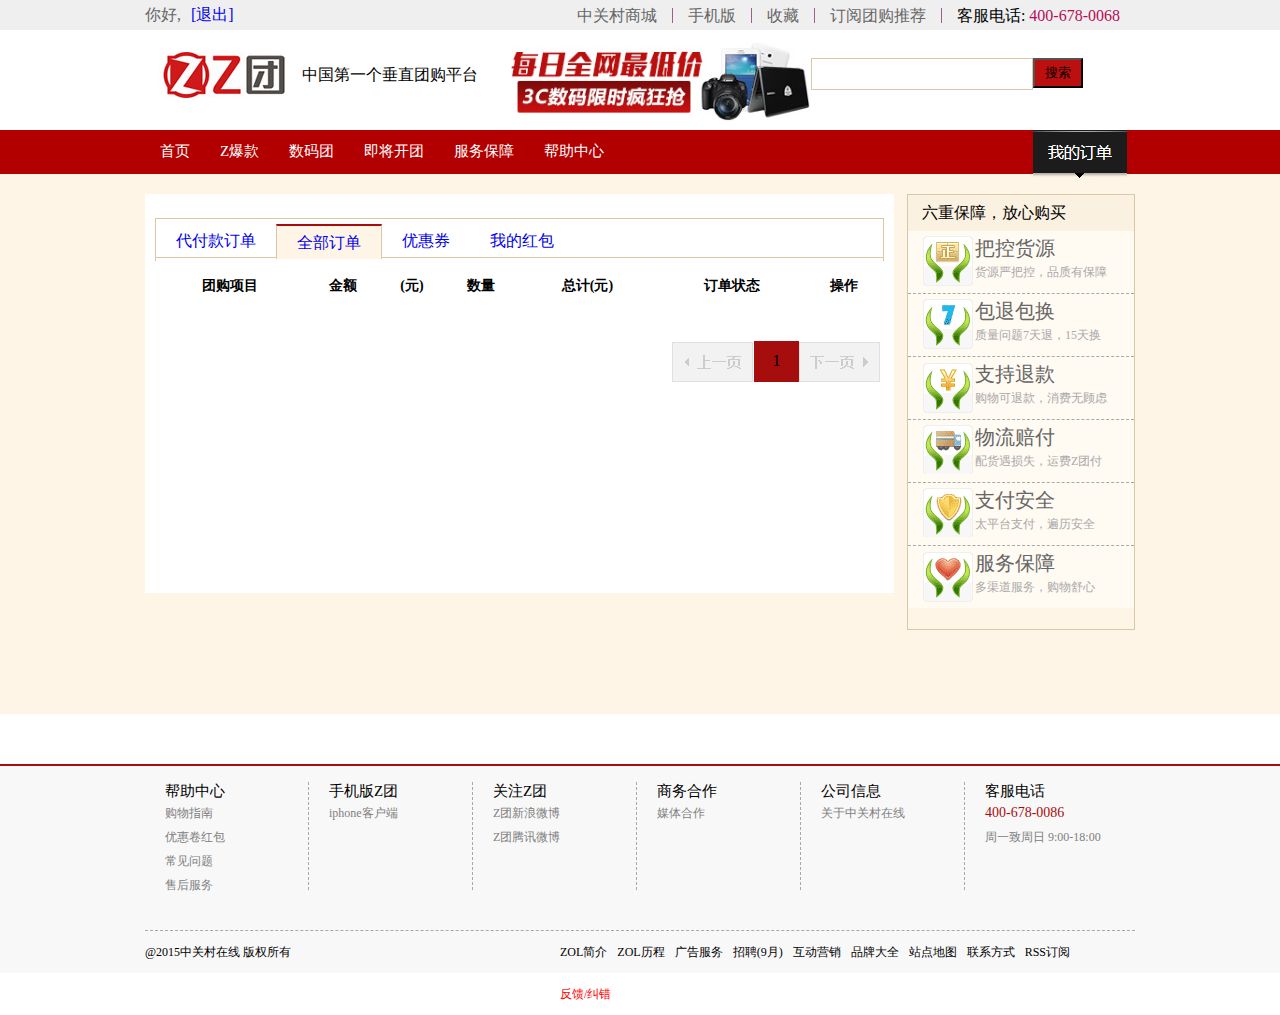
<file: source/dindan.html>
<!DOCTYPE html>
<html>
	<head>
		<meta charset="UTF-8">
		<title></title>
		<style>
		   *{margin:0;padding: 0;}
		    ul,li{list-style: none;}
		    a{text-decoration: none;}
		  /*  top */
			.top{background: #efefef;height:30px}
			.top-ctn{width: 990px;margin:0 auto}
		    .top-ctn1{line-height: 30px;float: left;}
		    .top-ctn1 span {margin-left: 10px;}
		     .top-ctn ul{float: right;height:30px;line-height: 30px;padding-top: 7.5px;}
		     .top-ctn ul li{float:left;padding: 0 15px;line-height:15px;border-left: 1px solid #906690;}
		     #oli {border-left: none;}
		     .top-ctn ul li a{color:#666666}
		     .top-ctn label{color:#666666;}
		     .top-ctn ul li span{color:#b50d5a;}
		   /*  搜索框*/
		     .sousuo{margin:0 auto;width:990px;height:90px;}
		     .sousuo span,.sousuo a{display: block;height:90px;line-height: 90px;float:left}
		     .sousuo span{margin-right: 33px;}
		     .sousuo-btn {width:272px;line-height: 90px;float:left;position: relative;top:20px}
		     .sousuo-btn input{height:30px;width:220px;border: 1px solid #d9c7a7;float:left}
		     .sousuo-btn button{height:30px;width:50px;background: #bc0f0f;float:right}
		     /*购物车左边部分*/
		     .box-ctn{background-color:#fef5e6;}
		     .car{width:990px;margin:0 auto;padding-top: 20px;min-height: 520px;}
		     .car .car-ctn{width:729px;padding:24px 10px 0 10px;background:#FFFFFF;min-height:375px;}/*850px*/
		     .car .car-anbo{width:226px;margin-left: 12px;border: 1px solid #d9c7a7;height:434px;}
		     .car-ctn{float: left;}
		     .car-anbo{float:right;}
		     .car-ctn ul{width:727px;border-left: 1px solid #d9c7a7;border-top: 1px solid #D9C7A7;border-right: 1px solid #D9C7A7;padding-top:5px ;height:37px;position: relative;}
		     .car-ctn ul li{border-bottom: 1px solid #D9C7A7;padding:0 20px;float: left;height:33px;line-height: 33px;}
		     /*伪类*/
		     .car-ctn ul li:hover,.yidong{border-bottom: none;border-left: 1px solid #D9C7A7;border-top: 2px solid #a60d0d;border-right: 1px solid #D9C7A7;display: block;background:#fef5e6;}
		     .car-ctn ul p{width: 310px;border-bottom: 1px solid #D9C7A7;height:33px;float: left;position: absolute;right:0}
		    /* 我的全部订单*/
		     table{width: 727px;font-size:14px;}
		     table input{background: #ff9200;width:62px;}
		     table p,table a{color: #0666cc;}
		     table th{height:50px;text-align: center;vertical-align: middle;}
		     table .otr1{height:40px;background: #fefbf9;line-height: 40px;border: 1px solid darkgray;}
		     .otr1_left{text-align: left;}
		     .otr1_center{text-align: center;}
		     .otr1_right{text-align: right;}
		     .otr2{border:1px solid darkgray}
		     .otr2 td{text-align: center;}
		     .otr2 td{padding:10px;background:#fefbf9;border: 1px solid #808080;}
		     .otr2 .otr2_middle img{vertical-align: middle;}
		     .otr2 .otr2_middle span{float: right;border-right: none;color: #0666cc;}
		     .table-ctn >p{position: relative;top:30px;left: 516px;height:41px}
		     .table-ctn >p span{display: block;background: #A60D0D;width:45px;height:41px;text-align: center;line-height: 39px;}
		     .table-ctn >p img,.table-ctn >p span{float: left;}
		     /*我的红包*/
		     .table-ctn1 {height:120px ;width: 727px;border: 1px solid #d9c7a7;margin-top:16px;}
		     .honbao p{height:35px;padding: 0 0 0 12px;line-height: 35px;font-weight: 700;}
		     .honbao .honbao-dd{border-bottom: 1px solid #e6e6e6;width: 703px;margin: 0  12px ;}
		     .honbao dd li{width: 140px;height:32px;background:#f9f9f9 ;float: left;line-height: 32px;text-align: center;}
		     .honbao-ctn{padding: 0 16px;width:695px;height:95px;border:1px solid #f6e0af;clear: both;position: relative;top:80px;background: #fffbf2;}
		     .honbao-ctn >p{height:22px;padding-top: 20px;border-bottom: 1px dashed darkgray;}
		     .honbao-ctn >div p{line-height:15px;margin-top: 8px;}
		     /*我的优惠卷*/
		    .youhuijuan{height:203px;border: 1px solid #d9c7a7;position: relative;top:30px;padding:0 12px}
		    .youhuijuan .yhj-p1{height:37px;line-height:37px;}
		    .youhuijuan .yhj-p2{height:27px;line-height:27px;font-size:12px}
		    .youhuijuan .yhj-p2 input {width:60px;}
		    .youhuijuan .yhj-btn{background: #ff9700;color:#FFFFFF;border-radius: 10%;}
		    .youhuijuan .yhj-p3 {height:15px;padding-top:32px;font-weight:bold;}
		    .youhuijuan-ctn {height:32px;background: #F9F9F9;border:1px solid #e6e6e6;position: relative;top:30px}
		    .youhuijuan-ctn li{position: absolute;line-height: 32px;}
		    .youhuijuan-ctn .yhj-li1{left:14px}
		    .youhuijuan-ctn .yhj-li2{left:132px}
		    .youhuijuan-ctn .yhj-li3{left:300px}
		    .youhuijuan-ctn .yhj-li4{left:413px}
		    .youhuijuan-ctn .yhj-li5{right:110px}
		    .yhj-shuoming{position: relative;top:80px;background: #FEF5E6;border:1px solid #F6E0AF;width: 727px;left:-12px;min-height: 500px;}
		    .yhj-shuoming-p1{height:22px;padding-top:18px;border-bottom: 1px dashed #F6E0AF;padding-left:16px;font-weight: bold;font-size:14px}
		     .yhj-shuoming-li{line-height:20px;padding-left:16px;font-size:12px} 
		     .yhj-shuom p{height:34px;border-bottom: 1px dashed #F6E0AF;line-height: 34px;padding-left:16px;font-weight: bold;}
		      .yhj-shuom>div{text-align: center;vertical-align: middle;}
		      #clear{background:#fef5e6;height:400px;display: none;}
		      /*购物车右边部分*/
		     .car-anbo-ctn{height:36px;line-height:36px;background: #fbf1e0;padding-left: 14px;}
		     .car-anbo dl{height:52px;padding:5px 14px;border-bottom: 1px dashed darkgray;background: #fffaf2;}
		     .car-anbo dl dd,.car-anbo dl dt{float: left;height:62px}
		     .car-anbo dt{width:53px}
		     .car-anbo dd{width:145px}
		     .car-anbo dd p{line-height: 24px;font-size: 12px;color:darkgray}
		     #car-anbo-p{color:#666666;font-size:20px}
		     #no-border{border-bottom: none;}
		     /*尾部*/
		     .foot{clear:both;background:#f8f8f8;position: relative;border-top: 2px solid #A60D0D;margin-top:50px}
		     .foot-ctn{width:990px;margin:0 auto;height:164px;}
		     .foot-ctn dl{width:143px;height:108px;border-right: 1px dashed darkgray;padding-left:20px;float: left;margin-top: 16px;}
		     .foot-ctn dl dt{font-size:15px;color:#000000}
		     .foot-ctn dl dd li{line-height: 24px;font-size: 12px;color:gray}
		     .foot-ctn .odl-noborder{border-right: none;}
             .foot-ctn .oli-fontred{color:#A60D0D;font-size: 14px;}
             /*尾部底部*/		
             .foot-bottom{width:990px ;margin:0 auto;height:42px;border-top: 1px dashed darkgray;}
             .foot-bottom .foot-bottom-left{width:170px;line-height: 42px;font-size:12px;float:left}     
		     .foot-bottom ul{float: right;width:580px;height:42px}
		     .foot-bottom ul li{padding:0 5px;float: left;font-size:12px;height:42px;line-height: 42px;}
      #nav{
      	width: 100%;
      	height: 44px;
      	background-color: #b20000; 
		margin-top: 10px;
      }
      #nav_1{
      	width: 990px;
      	height: 42px;
      	margin: 0 auto;
      	font-size: 15px;
        
      }
      #nav_1 ul li{
      	float: left;
      	height: 42px;
      	
      	text-align: center;
      	line-height: 42px;
      }
       #nav_1 ul li a{
       	   display: block;
       	   padding: 0 15px;
       	   color: #fff;
       }
        #nav_1 ul li a:hover{background-color: #1c1c1c;}
       #nav_1_right{
       	   color: #fff;
       	   display: block;
       	   width: 90px;
       	   height: 16px;
       	   float: right;
       	   
       	   padding-right: 12px;
       } 
		</style>
		<link href="css/reset.css">
		<script src="js/jquery-1.12.0.js"></script>
		<script src="js/mycookie.js"></script>
		<script>
			$(function(){
			var user=getCookie("user");
				
		  	  $(".top-ctn1").find("label b").html(user);
		  	  $(".tuichu").on("click",function(){
		  	  		location.href="index.html";
		  	  })
				$(".table-ctn,.table-ctn1,.table-ctn2").hide();
				$(".car-ctn ul li").eq(1).css({"border-bottom": "none","border-left": "1px solid #D9C7A7","border-top": "2px solid #a60d0d","border-right": "1px solid #D9C7A7","display": "block","background":"#fef5e6"})
				$(".table-ctn").show();
				var str = getCookie("arr");
				var arr=JSON.parse(str);
	//        		alert(arr[1].title);
			if($(".table-ctn:visible")){
			$.each(arr, function(idx,item) {
			
					var otr=$("<tr/>").addClass("gouwudan");
					var otr1=$("<tr/>").addClass("otr1");
					var otr2=$("<tr/>").addClass("otr2");
					var $table=$("table");
					var otd1=$("<td/>").addClass("otr1_left").attr("colspan","2");
					var otd2=$("<td/>").addClass("otr1_center").attr("colspan","2");
					var otd3=$("<td/>").addClass("otr1_right").attr("colspan","3");
					var otd4=$("<td/>").addClass("otr2_middle").attr("colspan","2").appendTo(otr2)
					var otd5=$("<td/>");
					var otd6=$("<td/>");
					var otd7=$("<td/>");
					var otd8=$("<td/>");
					var otd9=$("<td/>")
					  otd1.html("订单号:"+item.str1date+"1112121").appendTo(otr1);
					  otd2.text("支付宝方式:支付宝").appendTo(otr1);
					  otd3.html("下单时间:"+item.strdate).appendTo(otr1);
					  otr1.appendTo($table)
					  
					  otd4.html("<img/>"+"<span>"+item.title+"</span>").find("img").attr("src",item.img).css({"width":"86px","height":"66px"});
					  
					  //otd4.html("<span>"+item.title+"</span>")
					  otd5.html(item.price).appendTo(otr2);
					  otd6.html(item.count).appendTo(otr2);
					  otd7.html(item.price+"<br>"+"运费0.00元"+"<br>"+"发票0.00元").appendTo(otr2);
					  otd8.html("等待买家付款"+"<br>"+"<a>"+"订单详情"+"</a>").appendTo(otr2);
					  otd9.html("<input>"+"<p>"+"取消"+"</p>").appendTo(otr2)
					  otr2.appendTo($table);
					  //otr.appendTo($table);
					  otd9.find("input").attr({"value":"去付款","type":"button"})
					  otd9.find("p").css("display","block");
					  otd9.find("p").on("click",function(){
					  	otr1.remove();
					  	otr2.remove();
					  
					  })
					  otd9.find("input").on("click",function(){
					  		var index=$(this).index();
					  		addCookie("index",JSON.stringify(index),10)
					  		location.href="dindbuild.html"
					  	
					  })
					 
					  
				});
			}
				$(".car-ctn ul").on("click","li",function(){
					$(".table-ctn .table-ctn1 .table-ctn2").hide();
					$(".car-ctn ul li").css({"border-bottom": "1px solid #D9C7A7","border-left":"none","border-top":"none","border-right":"none"})
					var index=$(this).index();
					
					$(".car-ctn ul li ").eq(index).css({"border-bottom": "none","border-left": "1px solid #D9C7A7","border-top": "2px solid #a60d0d","border-right": "1px solid #D9C7A7","display": "block","background":"#fef5e6"})
					
					    if(index==0||index==1){
							$(".table-ctn").show().parent().css("min-height","375px");
							$(".table-ctn1").hide();
							$(".table-ctn2").hide();
							$("#clear").hide();
							
						}else if(index==2){
							$(".table-ctn2").show().parent().css("min-height","850px");
							$(".table-ctn").hide();
							$(".table-ctn1").hide();
							$("#clear").show();
						}else if(index==3){
						 	$(".table-ctn1").show().parent().css("min-height","375px");
							$(".table-ctn").hide();
							$(".table-ctn2").hide();
							$("#clear").hide();
						}
					   
					    
					
				
				})
				
			
			})
			
		
		</script>
	</head>
	<body>
		<div class="top">
		   <div class="top-ctn">
				<div class="top-ctn1">
					<label>你好,<b>541565555111</b></b></label><span><a href="#" class="tuichu">[退出]</a></span>
				</div>
				<ul>
					<li id="oli"><a href="#">中关村商城</a></li>
					<li><a href="#">手机版</a></li>
					<li><a href="#">收藏</a></li>
					<li><a href="#">订阅团购推荐</a></li>
					<li>客服电话: <span>400-678-0068</span></li>
				</ul>
		  </div>
		</div>
			<div class="sousuo">
				<a href="#"><img src="img2/dingdian.jpg"> </a>
				<span>中国第一个垂直团购平台</span>
				<a href="#"><img src="img2/diandan1.jpg" style="width:300px"></a>
                <div class="sousuo-btn">
                	<input type="text"><button>搜索</button>
                </div>			
			</div>
		<div id="nav">
			<div id="nav_1">
			<ul>
				<li><a href="">首页</a></li>
				<li><a href="">Z爆款</a></li>
				<li><a href="">数码团</a></li>
				<li><a href="">即将开团</a></li>
				<li><a href="">服务保障</a></li>
				<li><a href="">帮助中心</a></li>
			</ul>
			    <span id="nav_1_right"><img src="img2/dindan2.jpg"/></span>
			</div>
        </div>
        <div class="box-ctn">
        	<div class="car clearfix">
	        	<div class="car-ctn">
	        			<ul>
	        				<li><a href="#"> 代付款订单</a></li>
	        				<li><a href="#"> 全部订单</a></li>
	        				<li><a href="#">优惠券</a></li>
	        				<li><a href="#">我的红包</a></li>
	        				<p></p>
	        			</ul>
	        	<!--	我的订单-->
	          <div class="table-ctn">
		        	<table cellspacing="0">
		        		<tr>
		        			<th>团购项目</th>
		        			<th>金额</th>
		        			<th>(元)</th>
		        			<th>数量</th>
		        			<th>总计(元)</th>
		        			<th>订单状态</th>
		        			<th>操作</th>
		        		</tr>
		        		<!--<tr class="gouwudan">
		        		<tr class="otr1">
		        			<td colspan="2" class="otr1_left">订单号:2015090715064731728490</td>
		        			
		        			<td colspan="2" class="otr1_center">支付方式:支付宝</td>
		        			<td colspan="3" class="otr1_right">下单时间:2015-9-30 15:20:47</td>
		        		</tr>
		        		<tr class="otr2">
		        			<td class="otr2_middle" colspan="2"><img src="img2/diandan3.jpg"><span>奔腾的水蕊负离<br>子电吹风PH90201造型护理<br>首选大功率快速干发</span></td>
		        			
		        			<td>85</td>
		        			<td>1</td>
		        			<td>85<br>运费0.00元<br>发票0.00元</td>
		        			<td>等待买家付款<br><a href="#">订单详情</a></td>
		        			<td><input type="button" value="去付款"> <p>取消</p></td>
		        		</tr>
		        		</tr>-->
		        	
		        	</table>
		        	<p><img src="img2/dindanbtn.jpg"><span>1</span><img src="img2/diandanbtn2.jpg"></p>
	        	</div>
	        	<!--我的红包-->
	        	<div class="table-ctn1">
	        		<div class="honbao">
	        			<p>已绑定的红包:</p>
	        			<dd class="honbao-dd">
	        				<li>红包名称</li>
	        				<li>红包面值(元)</li>
	        				<li>有效期</li>
	        				<li>红包状态</li>
	        				<li>备注</li>
	        			</dd>
	        		</div>
	        		<div class="honbao-ctn">
	        			<p>红包说明</p>
	        			<div>
	        				<p>1  红包可在下单时，直接扣支付宝金额，退款时不退换红包款项</p>
	        				<p>2 当红包金额大于商品金额时，无法完成交易，订单金额要大于红包金额方可使用</p>
	        			</div>
	        		
	        		
	        		</div>
	        	
	        	</div>
	        	<!--我的优惠券-->
	        	<div class="table-ctn2">
	        		<div class="youhuijuan">
	        			<p class="yhj-p1"><strong>使用优惠卷</strong></p>
	        			<p class="yhj-p2">请输入你的手机优惠卷密码:<input type="text">-<input type="text">-<input type="text">-<input type="text">-<input type="button" value="绑定" class="yhj-btn">密码只包含数字0-9，大写字母A-F</p>
	        			<p class="yhj-p3">已绑定的优惠卷:(每次只能使用一张优惠卷哦，每天最多能绑定2张优惠卷)</p>
	        			<div class="youhuijuan-ctn">
	        				<li class="yhj-li1">金额(元)</li>
	        				<li class="yhj-li2">优惠卷密码</li>
	        				<li class="yhj-li3">有效期</li>
	        				<li class="yhj-li4">状态</li>
	        				<li class="yhj-li5">备注</li>
	        				
	        			</div>
	        			<div class="yhj-shuoming">
	        				<p class="yhj-shuoming-p1">优惠卷温馨提示</p>
	        				<p >
	        					<li class="yhj-shuoming-li">1 优惠卷可在下单时直接抵扣和支付金额，退款时不退还代金券项；</li>
	        					<li class="yhj-shuoming-li">2 一个订单只能使用一张代金券，不能同时使用多张；</li>
	        					<li class="yhj-shuoming-li">3  当红包金额大于商品金额时，无法完成交易，订单金额要大于红包金额方可使用<br>点击查看更多<a href="#">优惠卷使用规则</a></li>
	        				</p>
	        				<div class="yhj-shuom">
	        					<p>使用卷说明</p>
	        					<div>
	        						<img src="img2/shuoming.jpg">
	        					
	        					
	        					</div>
	        				</div>
	        			
	        			</div>
	        		
	        		</div>
	        	
	        	</div>
	        	</div>
	        	<div class="car-anbo">
	        		<div class="car-anbo-ctn">六重保障，放心购买</div>
	        		<dl>
	        			<dt><a href="#"><img src="img2/baozhang.jpg"></a></dt>
	        			<dd>
	        			<p id="car-anbo-p">把控货源</p>
	        			<p>货源严把控，品质有保障</p>
	        		
	        		</dl>
	        		<dl>
	        			<dt><a href="#"><img src="img2/baozhang1.jpg"></a></dt>
	        			<dd>
	        			<p id="car-anbo-p">包退包换</p>
	        			<p>质量问题7天退，15天换</p>
	        		
	        		</dl>
	        		<dl>
	        			<dt><a href="#"><img src="img2/baozhang2.jpg"></a></dt>
	        			<dd>
	        			<p id="car-anbo-p">支持退款</p>
	        			<p>购物可退款，消费无顾虑</p>
	        		
	        		</dl>
	        		<dl>
	        			<dt><a href="#"><img src="img2/baozhang3.jpg"></a></dt>
	        			<dd>
	        			<p id="car-anbo-p">物流赔付</p>
	        			<p>配货遇损失，运费Z团付</p>
	        		
	        		</dl>
	        		<dl>
	        			<dt><a href="#"><img src="img2/baozhang4.jpg"></a></dt>
	        			<dd>
	        			<p id="car-anbo-p">支付安全</p>
	        			<p>太平台支付，遍历安全</p>
	        		
	        		</dl>
	        		<dl id="no-border">
	        			<dt><a href="#"><img src="img2/baozhang5.jpg"></a></dt>
	        			<dd>
	        			<p id="car-anbo-p">服务保障</p>
	        			<p>多渠道服务，购物舒心</p>
	        		
	        		</dl>
	        	</div>
            </div>
        </div>
       <div  id="clear"></div>
        <div class="foot">
        	<div class="foot-ctn">
        		<dl>
        			<dt>帮助中心</dt>
        			<dd>
        				<li>购物指南</li>
        				<li>优惠卷红包</li>
        				<li>常见问题</li>
        				<li>售后服务</li>
        			</dd>
        		</dl>
        		<dl>
        			<dt>手机版Z团</dt>
        			<dd>
        				<li>iphone客户端</li>
        				
        			</dd>
        		</dl>
        		<dl>
        			<dt>关注Z团</dt>
        			<dd>
        				<li>Z团新浪微博</li>
        				<li>Z团腾讯微博</li>
        				
        			</dd>
        		</dl>
        		<dl>
        			<dt>商务合作</dt>
        			<dd>
        				<li>媒体合作</li>
        				
        			</dd>
        		</dl>
        		<dl>
        			<dt>公司信息</dt>
        			<dd>
        				<li>关于中关村在线</li>
        			
        			</dd>
        		</dl>
        		<dl class="odl-noborder">
        			<dt>客服电话</dt>
        			<dd>
        				<li class="oli-fontred">400-678-0086</li>
        				<li>周一致周日 9:00-18:00</li>
        				
        			</dd>
        		</dl>
        	
        	
        	</div>
        	<div class="foot-bottom">
	        		<div class="foot-bottom-left">
	        			<p>@2015中关村在线  版权所有</p>
	        		</div>
	        		<ul>
	        			<li>ZOL简介</li>
	        			<li>ZOL历程</li>
	        			<li>广告服务</li>
	        			<li>招聘(9月)</li>
	        			<li>互动营销</li>
	        			<li>品牌大全</li>
	        			<li>站点地图</li>
	        			<li>联系方式</li>
	        			<li>RSS订阅</li>
	        			<li style="color: #ff0000;">反馈/纠错</li>
	        		
	        		</ul>
        	</div>
        
        </div>
	</body>
</html>
</file>
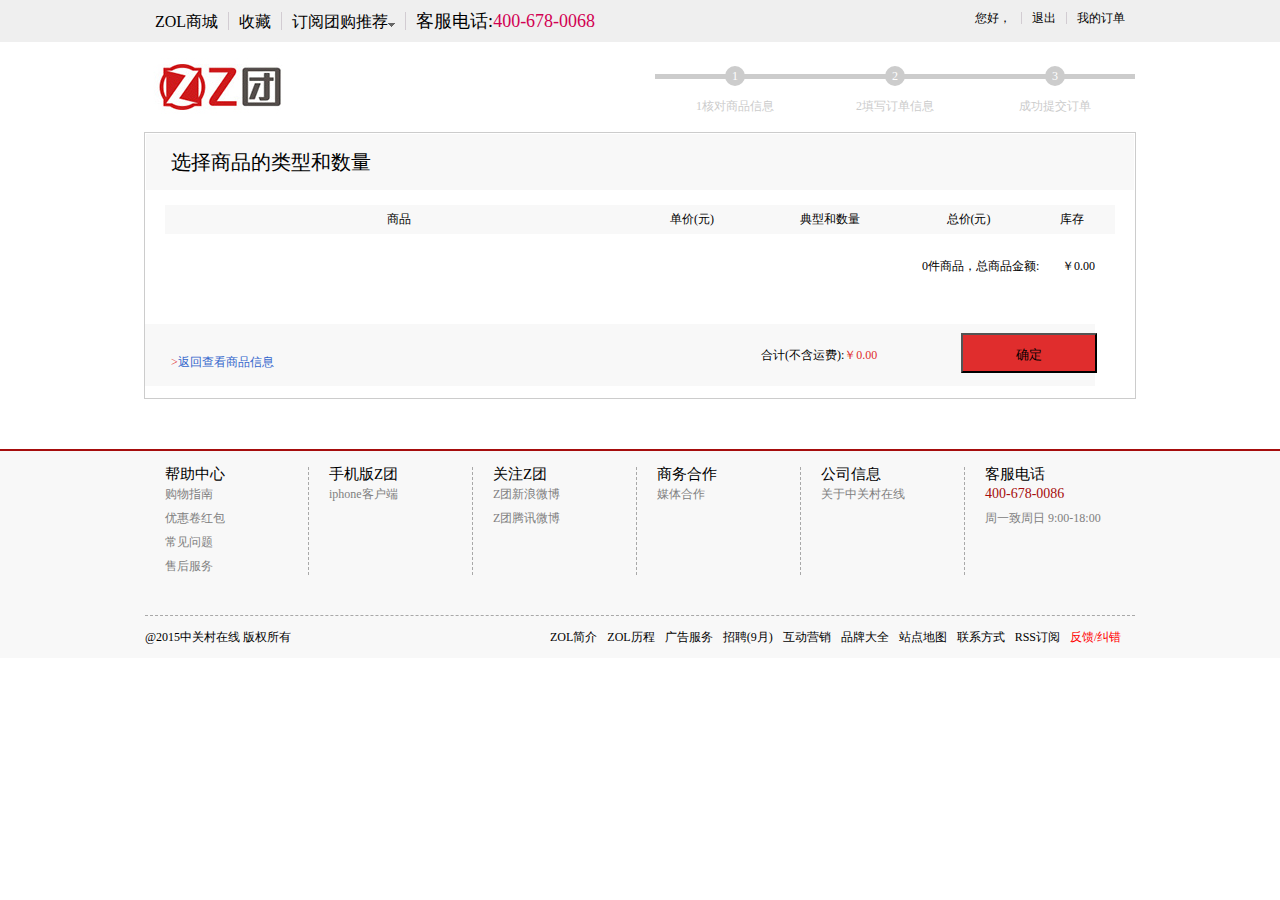
<file: source/dindbuild.html>
<!DOCTYPE html>
<html>
	<head>
		<meta charset="UTF-8">
		<title></title>
		<style>
			/**{padding:0;margin:0;}
			ul,li{list-style: none;}
			a{text-decoration: none;}
			.top-backcolor{background: #efefef;height:18px;padding:12px 0;}
   			.top-center{margin: 0 auto;height:30px;width:990px}
   			.top-center ul{float: left;line-break: 18px;}
   			.top-center ul span{color: #d20052;}
   			.top-center ul a{color: #000000;font-size:16px}
   			.top-center div{float:right}
   			.top-center div li a{color: #000000;}
   			.top-center div li span{color: #6666d2;}
   			.top-center ul li{height:18px;padding:0 10px;float:left;font-size:18px;border-right: 1px solid #d2ccd2;display: inline-block;}
			.top-center div li{float: left;padding:0 10px;border-right:1px solid #d2ccd2 ;list-style: none;}
			#clear-right{border-right:none;}
			.dind-top{height:90px;width:990px;margin:0 auto;clear: both;}
			.dind-top img{float:left}
			.dind-top div{float:right;height:68px;padding-top: 32px;}
			.dind-top div dt{width:160px;position: relative;height:26px;font-size:12px;}
			.dind-top div dt li{position: absolute;width: 160px;height:5px;background: #cccccc;list-style: none;}
			.dind-top div dt li span{height:20px;width:20px;border-radius: 50%;display: block;text-align: center;line-height:20px;background: #cccccc;color:#FFFFFF;position: absolute;left:70px;top:-8px;}
			.dind-top div dl dd{color:#cccccc;font-size:12px;width: 160px;text-align: center;}
			.dind-top div dl {float: left;}*/
			.hedui{width:990px;border:1px solid #CCCCCC;padding-bottom: 2px;margin:0 auto;}
			.hedui p{height:44px;font-size: 20px;line-height:44px;background: #f8f8f8;padding:6px 25px 6px 25px;width: 938px;margin:1px 1px 15px 1px;}
			.liaobiao1{background:#f8f8f8;width:950px}
			.liaobiao1{width:950px;line-height:28px;;margin:0 20px;height:29px;}
			.liaobiao1 li{float: left;background:#f8f8f8;height:28px}
			.lb-li1{width:467px;text-align:center;}
			.lb-li2{width:120px;text-align:center;}
			.lb-li3{width:155px;text-align:center;}
			.lb-li4{width:123px;text-align:center;}
			.lb-li5{width:83px;text-align:center;}
			.liaobiao table{width:950px;margin:0 20px;margin-top:10px;}
			/*.liaobiao table tr p{display: none;}*/
			.lb-li1 span{color: #3366cc;vertical-align: middle;position: relative;top:-40px;left:5px;}
			.lb-li1 input{vertical-align: middle;}
			.tab-tr{border-bottom: 1px dashed #e6e6e6;border-top: 1px dashed #e6e6e6;}
			.lb-li3 input{width:38px;height:27px;text-align: center;line-height: 27px;}
			.lb-li3 p{width:94px;height:27px;border:1px solid #e6e6e6;line-height: 27px;margin-top:14px}
			.lb-li3 button{width:26px;height:27px;}
			#lb-right{text-align: left;}
			.jishu{height:64px;width:950px;padding-top:16px;}
			.jishu ul{float: right;}
			.jishu ul li{float: left;}
			.jishu-ctn{width:140px;}
			.jishu-ctn1{width:136px;}
			.jieshuan{width:950px;height:62px;clear: both;background: #F8F8F8;line-height: 62px;}
			.jieshuan p{line-height: 62px ;color:#3366CC;float: left;width:550px;font-size: 12px;}
			.jieshuan p span{color:#e02d2d;}
			.jieshuan ul {float:right;}
			.jieshuan-li{width:200px;}
			.jieshuan-li span{color:#e02d2d}
			.jieshuan ul li{float: left;}
			.jieshuan-li1{width:134px;}
			.jieshuan-li1 input{width:136px;height:40px;line-height: 40px;background: #e02d2d;text-align: center;}
			  /*尾部*/
			 
		     /*.foot{clear:both;background:#f8f8f8;position: relative;border-top: 2px solid #A60D0D;margin-top:50px}
		     .foot-ctn{width:990px;margin:0 auto;height:164px;}
		     .foot-ctn dl{width:143px;height:108px;border-right: 1px dashed darkgray;padding-left:20px;float: left;margin-top: 16px;}
		     .foot-ctn dl dt{font-size:15px;color:#000000}
		     .foot-ctn dl dd li{line-height: 24px;font-size: 12px;color:gray}
		     .foot-ctn .odl-noborder{border-right: none;}
             .foot-ctn .oli-fontred{color:#A60D0D;font-size: 14px;}
             /*尾部底部*/	
             /*	
             .foot-bottom{width:990px ;margin:0 auto;height:42px;border-top: 1px dashed darkgray;}
             .foot-bottom .foot-bottom-left{width:170px;line-height: 42px;font-size:12px;float:left}     
		     .foot-bottom ul{float: right;width:580px;height:42px}
		     .foot-bottom ul li{padding:0 5px;float: left;font-size:12px;height:42px;line-height: 42px;}
			 */
			.tb{background:#ffefef;}
		</style>
		<link rel="stylesheet" href="css/reset.css" />
		<link href="css/comon.css" rel="stylesheet">
		<script src="js/mycookie.js"></script>
		<script src="js/jquery-1.12.0.js"></script>
		<script>
			$(function(){
			var user=getCookie("user");
		  	  $(".top-center div li").find("span").html(user);
		  	  
		  	  $(".tuichu").on("click",function(){
		  	  		location.href="index.html";
		  	  })
				var str = getCookie("arr");
				var index1=getCookie("index");
				var arr=JSON.parse(str);
				var odl=$(".dind-top dl").eq(0);
				odl.find("li").css("background","#e02d2d")
				odl.find("li").find("span").css("background","#e02d2d");
				odl.find("dd").css("color","#e02d2d");
				var sum=0;
				$.each(arr, function(idx,item) {    
				if(idx==index1){
                var tablectn=$(".liaobiao table");
				var tr1=$("<tr/>").appendTo(tablectn);
				var tr2=$("<tr/>").appendTo(tablectn).addClass("tab-tr");
				var tr3=$("<tr/>").appendTo(tablectn).addClass("tab-tr");
				
				var trtd1=$("<td/>").appendTo(tr1).addClass("lb-li1").attr("id","lb-right");
				var trtd2=$("<td/>").addClass("lb-li2").appendTo(tr1);
				var trtd3=$("<td/>").addClass("lb-li3").appendTo(tr1);
				var trtd4=$("<td/>").addClass("lb-li4").appendTo(tr1);
				var trtd5=$("<td/>").addClass("lb-li5").appendTo(tr1);
				
				var trtd21=$("<td/>").addClass("lb-li1").appendTo(tr2).attr("id","lb-right");
				var trtd22=$("<td/>").addClass("lb-li2").appendTo(tr2);
				var trtd23=$("<td/>").addClass("lb-li3").appendTo(tr2);
				var trtd24=$("<td/>").addClass("lb-li4").appendTo(tr2);
				var trtd25=$("<td/>").addClass("lb-li5").appendTo(tr2);
				
				var trtd31=$("<td/>").addClass("lb-li1").appendTo(tr3).attr("id","lb-right");
				var trtd32=$("<td/>").addClass("lb-li2").appendTo(tr3);
				var trtd33=$("<td/>").addClass("lb-li3").appendTo(tr3);
				var trtd34=$("<td/>").addClass("lb-li4").appendTo(tr3);
				var trtd35=$("<td/>").addClass("lb-li5").appendTo(tr3);
				trtd1.html($("<img/>").attr("src",item.img).css({"width":"89px","height":"55px"}))
				$("<span>").text(item.ctn).appendTo(trtd1);
				trtd4.html("-");
				trtd21.html($("<input/>").attr("type","radio"))
				trtd21.find("input").after(item.ctn)
				trtd22.text(item.price);
				trtd23.html($("<p/>").html($("<button>").html("-").addClass("bjian1")))
				$("<input/>").html("1").addClass("bianhua").attr({"type":"text","value":"1"}).appendTo(trtd23.find("p"));
				$("<button>").html("+").addClass("bjia").appendTo(trtd23.find("p"));
				trtd24.html(item.price)
				trtd25.html("有货");
				}
//				trtd31.html($("<input/>").attr("type","radio"))
//              
//				
//				trtd31.find("input").after(item.ctn)
//				trtd32.text(item.price);
//				trtd33.html($("<p/>").html($("<button>").html("-").addClass("bjian")))
//				$("<input/>").html("1").addClass("bianhua").attr({"type":"text","value":"1"}).appendTo(trtd33.find("p"));
//				$("<button>").html("+").addClass("bjia").appendTo(trtd33.find("p"));
//				trtd34.html(item.price)
//				trtd35.html("有货");
				
				});
				var c=0;
				var ipt=0;
				var ipt1=0;
				var zjia=0;
				var c1=0;
				var sum=0;
				var jarr=[];
				 $("table").on("click","button",function(){
					  		var index=$(this).index();
					  		//alert(index)
					  	var zonjia=$(this).parents("td").prev("td").text();
					  	  zonjia=parseInt(zonjia.slice(1))
					  	
					  		if(index==0){
					  			ipt=parseInt($(this).next("input").val());
					  			if(ipt>1){
					  			
					  				c=ipt-1;	
					  				$(this).next("input").val(c)
					  				zjia=zonjia*c;
					  				
					  				
					  			}
					  		}
					  		if(index==2){
					  			ipt1=parseInt($(this).prev("input").val());
					  			  c=ipt1+1;
					  			 // alert(c)
					  				$(this).prev("input").val(c)
					  				zjia=zonjia*c;
					  			
					  		}
					  		
					  		$(".jishu-ctn").find("span").html(c)
					  		//sum+=zjia
					  		jarr.push(zjia)
			  				 $(".jishu-ctn2").html("￥"+zjia)
			  				 
			  				 $(this).parents("td").next("td").html("￥"+zjia);
			  				 $(".jieshuan-li").find("span").html("￥"+zjia)
			  				 addCookie("zjia",JSON.stringify(zjia),1);
			  					
					  })
				
				
				$("table tr p").hide();
				
					
				
				$(":radio").on("click",function(){
					//$(this).parent().parent().css("background","#ffefef").siblings("tr").css("background","#fffff");
					$(this).parent().parent().addClass("tb").siblings(".tab-tr").removeClass("tb");
					//var obtn=$(this).parent().parent().find("lb-li3").find("button");
					$(this).parent().parent().find("p").show().parent().parent().siblings("tr").find("p").hide();
					
					
				})
				$(".jieshuan-li1").on("click",function(e){
					location.href="tianxue.html";
					var odl=$(".dind-top dl").eq(0);
					odl.find("li").css("background","#e02d2d")
				    odl.find("li").find("span").css("background","#e02d2d");
				    odl.find("dd").css("color","#e02d2d");
				    e.preventDefault();
				})
				
			})
		
		</script>
	</head>
	<body>
		<div class="top-backcolor">
			<div class="top-center">
				<ul>
					<li><a href="#"> ZOL商城</a></li>
					<li><a href="#">收藏</a></li>
					<li><a href="#">订阅团购推荐<img src="img1/z.png"></a></li>
					<li id="clear-right">客服电话:<span>400-678-0068</span></li>
				</ul>
				<div>
					<li>您好，<span>5454552415</span></li>
					<li><a href="#" class="tuichu">退出</a></li>
					<li id="clear-right"><a href="dindan.html">我的订单</a></li>
				</div>
			</div>
		
		</div>
		<div class="dind-top">
			<img src="imgs/img1.jpg">
			<div>
				<dl>
					<dt><li><span>1</span></li></dt>
					<dd>1核对商品信息</dd>
				</dl>
				<dl>
					<dt><li><span>2</span></li></dt>
					<dd>2填写订单信息</dd>
				</dl>
				<dl>
					<dt><li><span>3</span></li></dt>
					<dd>成功提交订单</dd>
				</dl>
			
			</div>
		
		</div>
		<div class="hedui">
			<p>选择商品的类型和数量</p>
			<div class="liaobiao clearfix">
				<ul class="liaobiao1">
					<li class="lb-li1">商品</li>
					<li class="lb-li2">单价(元)</li>
					<li class="lb-li3">典型和数量</li>
					<li class="lb-li4">总价(元)</li>
					<li class="lb-li5">库存</li>
				</ul>
				
				<table>
					<!--<tr>
						<td  class="lb-li1"><img src="imgs/liebiao.jpg"><span>索尼  Xperia Z1三防手机超值低价，顺丰包邮！原装赠送索尼原装耳机</span></td>
						<td  class="lb-li2"></td>
						<td  class="lb-li3"></td>
						<td  class="lb-li4">-</td>
						<td  class="lb-li5"></td>
					</tr>
					<tr class="tab-tr">
						<td class="lb-li1" id="lb-right"><input type="radio">官方标配【紫色】(索尼 Xperia Z1官方标配【紫色】)</td>
						<td class="lb-li2">￥1399</td>
						<td class="lb-li3"><p><button>-</button><input type="text" value="1"><button>+</button></p></td>
						<td class="lb-li4">￥1399</td>
						<td class="lb-li5">有货</td>
					</tr>
					<tr class="tab-tr">
						<td class="lb-li1" id="lb-right"><input type="radio">官方标配【紫色】(索尼 Xperia Z1官方标配【紫色】)</td>
						<td class="lb-li2">￥1399</td>
						<td class="lb-li3"><p><button>-</button><input type="text" value="1"><button>+</button></p></td>
						<td class="lb-li4">￥1399</td>
						<td class="lb-li5">有货</td>
					</tr>-->
				</table>
				<div class="jishu">
					<ul>
						<li class="jishu-ctn"><span>0</span>件商品，总商品金额:</li>
						<li class="jishu-ctn2">￥0.00</li>
					</ul>
				
				</div>
				<div class="jieshuan">
					<p><span>&gt;</span>返回查看商品信息</p>
					<ul>
						<li class="jieshuan-li">合计(不含运费):<span>￥0.00</span></li>
						<li class="jieshuan-li1"><input type="button" value="确定"></li>
					</ul>
				
				</div>
				
			</div>
		</div>
		 <div class="foot">
        	<div class="foot-ctn">
        		<dl>
        			<dt>帮助中心</dt>
        			<dd>
        				<li>购物指南</li>
        				<li>优惠卷红包</li>
        				<li>常见问题</li>
        				<li>售后服务</li>
        			</dd>
        		</dl>
        		<dl>
        			<dt>手机版Z团</dt>
        			<dd>
        				<li>iphone客户端</li>
        				
        			</dd>
        		</dl>
        		<dl>
        			<dt>关注Z团</dt>
        			<dd>
        				<li>Z团新浪微博</li>
        				<li>Z团腾讯微博</li>
        				
        			</dd>
        		</dl>
        		<dl>
        			<dt>商务合作</dt>
        			<dd>
        				<li>媒体合作</li>
        				
        			</dd>
        		</dl>
        		<dl>
        			<dt>公司信息</dt>
        			<dd>
        				<li>关于中关村在线</li>
        			
        			</dd>
        		</dl>
        		<dl class="odl-noborder">
        			<dt>客服电话</dt>
        			<dd>
        				<li class="oli-fontred">400-678-0086</li>
        				<li>周一致周日 9:00-18:00</li>
        				
        			</dd>
        		</dl>
        	
        	
        	</div>
        	<div class="foot-bottom">
	        		<div class="foot-bottom-left">
	        			<p>@2015中关村在线  版权所有</p>
	        		</div>
	        		<ul>
	        			<li>ZOL简介</li>
	        			<li>ZOL历程</li>
	        			<li>广告服务</li>
	        			<li>招聘(9月)</li>
	        			<li>互动营销</li>
	        			<li>品牌大全</li>
	        			<li>站点地图</li>
	        			<li>联系方式</li>
	        			<li>RSS订阅</li>
	        			<li style="color: #ff0000;">反馈/纠错</li>
	        		
	        		</ul>
        	</div>
        
        </div>
		
	</body>
</html>
</file>
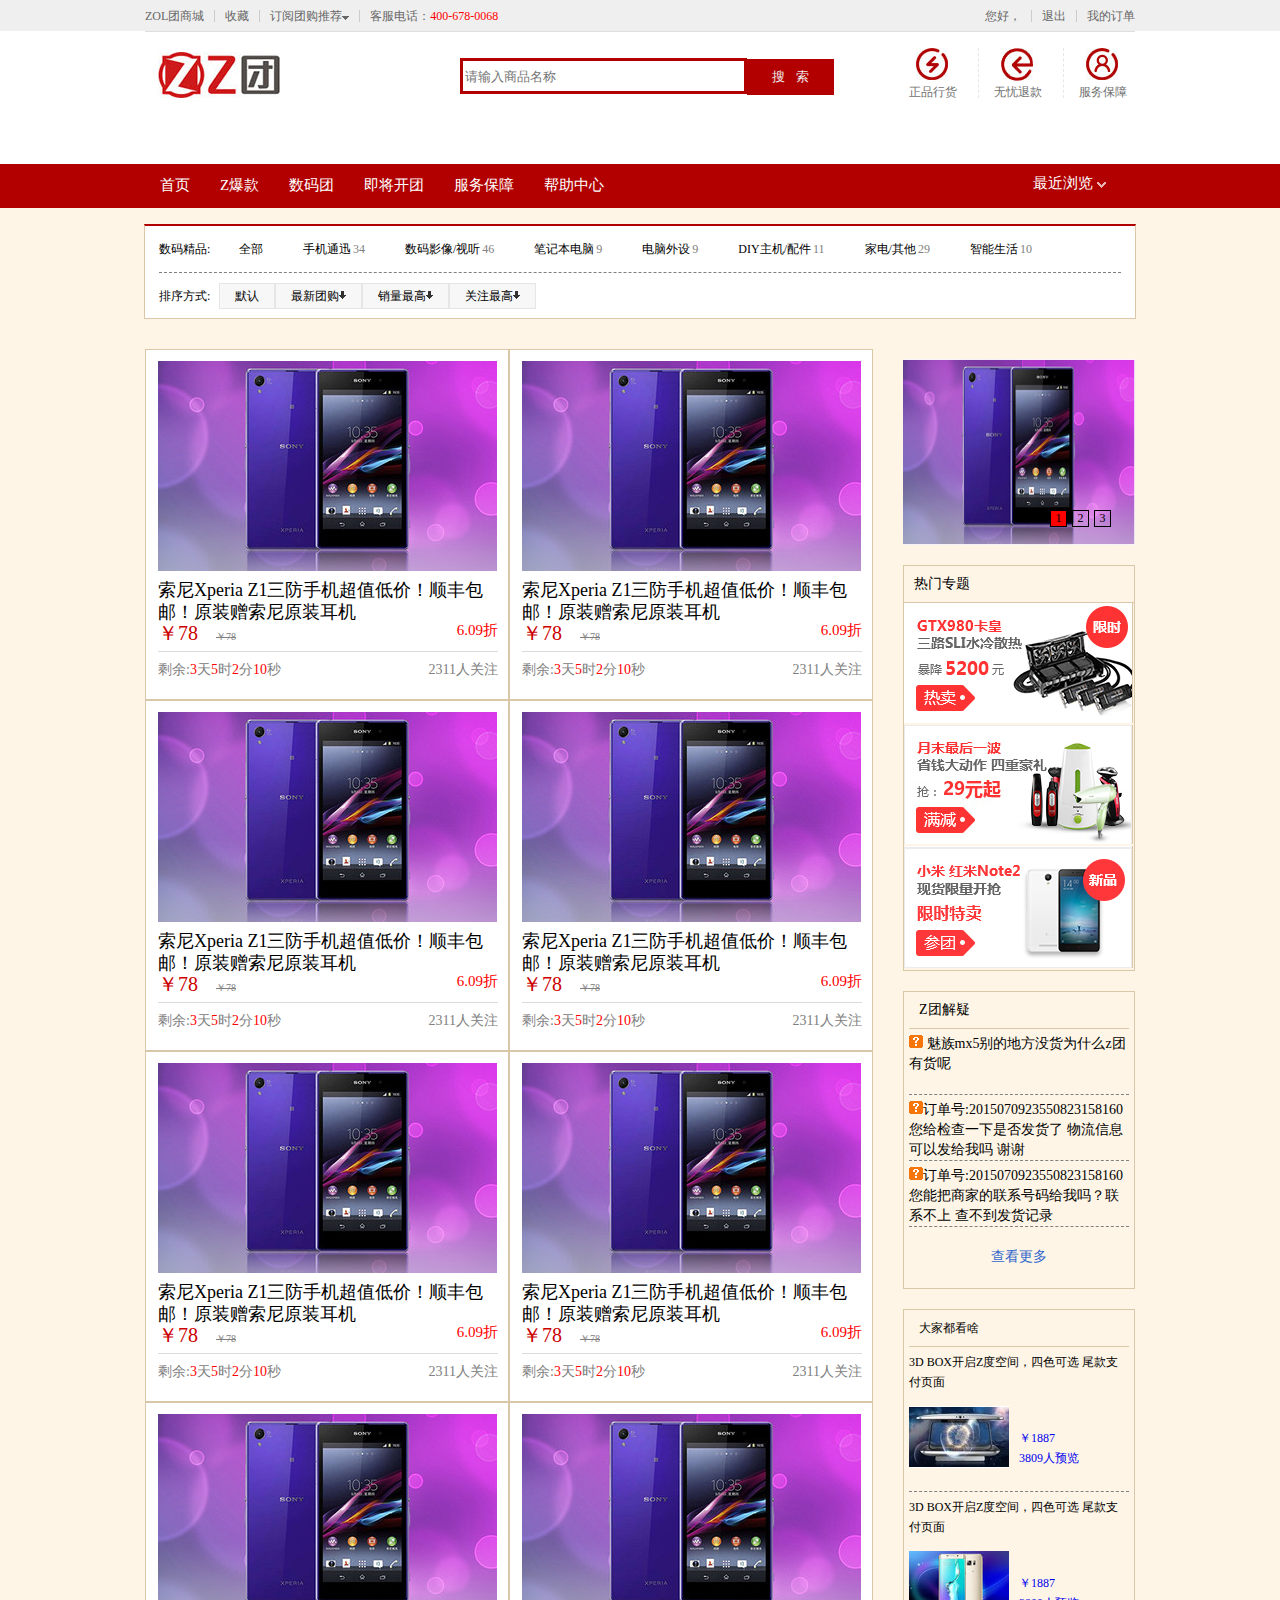
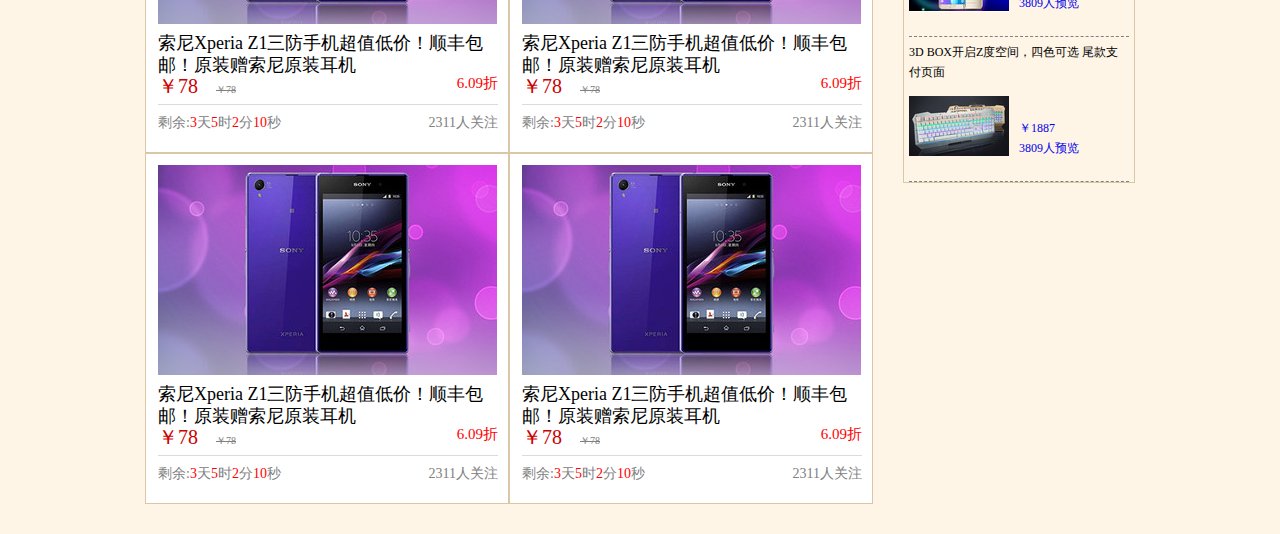
<file: source/libiao.html>
<!DOCTYPE html>
<html>
	<head>
		<meta charset="utf-8" />
		<title></title>
	
	 <link rel="stylesheet" type="text/css" href="css/reset.css"/>
	 <style>
	 	
  	      
       /* bottom   */

     #bottom{
     	width: 100%;
     	height: 255px;
      
     	border-top: 3px solid #b20000;
     	clear: both;
     	position: relative;
     }
     .img11{position: absolute;left:0;top:-70px}
     .img22{position: absolute;top:-190px;right:0}
 #bottom .bottom_ul{
 	 width: 990px;
 	 height: 134px;
 	 margin: 0 auto;
 	 margin-top: 40px;
 	 margin-bottom: 40px;
 }
  #bottom .bottom_ul li{
	float: left;
	height: 134px;
	border-right: 1px solid #e6e6e6 ;
	padding: 0 60px 0 25px;
	
}

	#bottom .bottom_ul	.bottom_border_no{
		border: none;
	}	
	#bottom	.bottom_ul .bottom_border_no dt{
	       font-size: 20px;
	       color: #cc0000;
	}	

      	#bottom	.bottom_ul   .bottom_padding_no{
      		padding-left: 0;
      	}
      
   #bottom  ul li dl dt{
     	color: #333333;
     	font-size: 17px;
     	padding-bottom: 20px;
     } 	
       #bottom ul li dl dd{
         	color: #666;
              padding-bottom: 13px;
     } 	
     #bottom ul li a{
     	color: #666;
     } 
     
    .bottom_floor{
     	width: 990px;
     	height: 40px;
     
     	margin: 0 auto;
     	border-top: 1px solid #e6e6e6;
     }	
     .bottom_floor h5{
     		margin: 0;
     	padding: 0;
     	width: 180px;
     	height: 40px;
     	float: left;
     	line-height: 40px;
     	color: #999999;
     	
     }
   .bottom_floor ul{
        	width: 557px;
        	height: 40px;
        	float: right;
            margin: 0;
     	    padding: 0;
        }
        .bottom_floor  ul li{
          	  text-align: center;
          	  line-height: 40px;
          	  color: #333333;
          	  padding: 0 3px;
          	 float: left;
          } 
   /*center*/
  .center{background: #fef5e6;padding-top: 16px;padding-bottom: 30px;}
  .ctn{width:962px;height:92px;margin:0 auto;border-top: 2px solid #b20000;padding:0 14px;border-bottom: 1px solid #d9c7a7;border-left: 1px solid #d9c7a7;border-right: 1px solid #d9c7a7;background: #FFFFFF;}
  .ctndl1{height: 46px;border-bottom: 1px dashed gray;}
  .ctndl1 dd,.ctndl2 dd{width:60px;line-height:46px;}
  .ctndl1 dt li{padding:0 20px;float: left;line-height: 46px;}
  .ctndl1 dd,.ctndl1 dt{float:left;}
  .ctndl1 dt span{color: gray;margin-left: 2px;}
  .ctndl1 dt li a,.ctndl2 dt li a{color:#000000}
  .ctndl2 dt{padding-top: 10px;}
  .ctndl2 dt li{padding:0 15px;background: #f7f7f7;float:left;line-height: 24px;border: 1px solid #E6E6E6;}
  .ctndl2 dd,.ctndl2 dt{float: left;}
  .ctn2{padding-top: 30px;width:990px;margin:0 auto;position: relative;}
  .ctn2_div{height:375px;}
  .ctn2_div dl{width:340px;border: 1px solid #d9c7a7;padding: 10px 10px 0 12px;background: #FFFFFF;}
  .ctn2_div dl dd .p1{line-height:22px; font-size: 18px;margin-top: 5px;}
  .ctn2_div dd{height:120px}
  .ctn2_div .p2 strong{color:#CC0000;font-size: 20px;}
  .p2{border-bottom: 1px solid #dbdbdb;padding-bottom: 8px;}
  .p2 span{font-size: 10px;text-decoration: line-through;margin-left: 18px;color:gray}
  .p2 b{float: right;font-size: 15px;color:red}
  .ctn2_div dd li{color: gray;font-size: 14px;line-height:35px}
  .red{color:red;}
  .ctn2_div dd li b{float:right;}
  .ctn2_div dl{float:left}
  .ctn2_div .ctn2_dl{margin-left:20px}
 
  /*lunbo*/
 #box {
				width: 232px;
				height: 186px;
				position: relative;
				overflow: hidden;
				margin: 10px auto;
			}
			
			#list {
				height: 186px;
				position: absolute;
				left: 0;
				top: 0;
			}
			
			#list li {
				width: 232px;
				height: 186px;
				float: left;
			}
			
			#list img {
				width: 232px;
				height: 186px;
			}
			
			#list2 {
				width: 70px;
				height: 15px;
				position: absolute;
				right: 20px;
				bottom: 20px;
			}
			
			#list2 li {
				width: 15px;
				height: 15px;
				background: #fffff;
				border: 1px solid black;
				float: left;
				margin-left: 5px;
				text-align: center;
				line-height: 15px;
				cursor: pointer;
			}
			
			/*弹窗登录*/
			a{text-decoration: none;}
			.box{width:330px;height:370px;border: 1px groove gray;position: absolute;display: none;background:#FEF5E6}
			.head{height:40px;background:#fafafa;line-height:40px;padding:0 20px;}
			.headspan1{float: left;}
			.headspan2{float:right;display:inline-block;width:20px;border-radius: 100%;height:20px;text-align: center;vertical-align: middle;line-height:20px;margin-top:10px;margin-right:5px}
			.headspan2:hover{background: gray;color: #FAFAFA;}
			form{padding:0 20px;}
			.user,.pwd{width:290px;height:40px;margin-top: 10px;}
	        form p{margin-top:10px;}
	        form p a{float:right}
			form button{width:290px;height:40px;background: red;}
			
			.tuangou{width:990px;margin:0 auto;border: 1px solid #d9c7a7;}
			.tuangou-ul{height:40px;background: #fef5e6;border-bottom: none;position: relative;}
  			.tuangou-ul li{float: left;padding:0 16px;line-height: 39px;border-right: 1px solid #d9c7a7;border-bottom: 1px solid #d9c7a7;}
  			.tuangou-ul p{width:840px;height:40px;border-bottom: 1px solid #d9c7a7;position: absolute;right:0}
  			.tuangou-ul1 {height:52px;clear: both;;border-left:1px solid #d9c7a7;border-bottom: #d9c7a7;border-left: #d9c7a7;width: 990px;background: #FFFFFF;display: none;}
  			.tuangou-ul1 li{padding:0 16px ;line-height: 52px;font-size: 12px;float: left;}
	 </style>
	 <script src="js/jquery-1.12.0.js"></script>
	 <script src="js/mycookie.js"></script>
	 <script src="js/day19-move.js"></script>
	 <link rel="stylesheet" href="css/comindex.css" />
	 <link rel="stylesheet" href="css/reset.css" />
	 <script>
	        function showBtn(allBtn, index) {

			// 清空所有按钮
			for (var j = 0; j < allBtn.length; j++) {
				allBtn[j].style.background = "#ffffff";
			}
			    allBtn[index].style.background = "red";		
			}
				 onload = function() {
				var oList = document.getElementById("list");
				
				oList.innerHTML += oList.innerHTML;
				
				var allLi = oList.getElementsByTagName("li");
				
				// 存放切换按钮的ul
				var oList2 = document.getElementById("list2"); 
				//  所有按钮
				var allLi2 = oList2.getElementsByTagName("li");
				
				
				
				// 图片的宽度
				var width = allLi[0].offsetWidth;
				var height = allLi[0].offsetHeight;
				
				// 改变list的宽度，使得li可以水平浮动
				oList.style.width = (allLi.length * width) + "px";
			
			
				// 思路：
				//   (1) 定时更新
				//   (2) 点击按钮更新图片
				//   (3) 上一页、下一页需要考虑当前是否在滚动
				
				var t = 3000;
				var timer = setTimeout(move, t);
				
				// 滚动图片的下标
				var i = 0;
				
				var isMoving = false;
				
				function move() {
					
					// 标志移动开始 
					isMoving = true;
					
					// 滚动到下一张图片
					i++;
					
					
					var iLeft = -1 * i * width;
					
					// console.log("当前图片的下标：" + i);
					
					// 动画显示下标为i的图片
					startMove(oList, "left", iLeft, next);
					
					// 当前要显示按钮的下标
					var index = i;
					if (i >= allLi.length/2) {
						index = 0;
					}
					
					// 自定义函数，显示下标为 index 的图片
					showBtn(allLi2, index);
				}
				
				function next() {
					if (i >= allLi.length / 2) {
						i = 0;
						// 瞬间回到第0张
						oList.style.left = "0px";
					}
					
					timer = setTimeout(move, t);
					
					// 标志移动结束
					isMoving = false;
				}
				
				// 遍历所有按钮，给每个按钮添加点击事件处理函数，实现点击切换效果
				for (var j = 0; j < allLi2.length; j++) {
					// 保存下标
					allLi2[j].xxx = j;
					
					allLi2[j].onclick = function() {
						
						// 清除定时器
						clearTimeout(timer);
						
						// 取出点击按钮的下标赋值给 i， 
						/// 因为 move函数存在中 i++ 的操作
						// 所以需要减1，确保下次滚动 this.xxx 这张图片上
						i = this.xxx - 1;
						
						// 切换到i的【下一张】图片
						move();
					}
				}
			  }
	 		jQuery(function($){
	 		 var user=getCookie("user")
	 			$(".deuser").html(user);
				$(".pop").html(" ");
				
       	   		$(".top_right_b").on("click",function(){
       	   			location.href="index.html"
       	   		})
       	   		$(".top_right_no").on("click",function(){
       	   			location.href="dindan.html";
       	   			alert()
                 })
			/*登录弹窗*/
			$(".pop").on("click",function(e){
				$(".box").show().css({
          		    //触发时弹窗居中
          			left:($(window).width()-$(".box").outerWidth())/2,
          			top:($(window).height()-$(".box").outerHeight())/2
          		});
          		//阻止默认行为
          		e.preventDefaults();
			})
			  //scroll滚动事件，resize事件,滚动条滚动触发，页面大小发生改变时触发
            $(window).on("scroll resize",function(){
            //stop()阻止动画队列：即动画排队
            //$(window).scrollTop(),$(window).scrollLeft()滚动条的位置
            	$(".box").stop().animate({
            		left:($(window).width()-$(".box").outerWidth())/2+$(window).scrollLeft(),
            		top:($(window).height()-$(".box").outerWidth())/2+$(window).scrollTop()
            	})
            
            })
            //登录弹窗
             var look;
				//光标离开时触发
				$(".user").on("blur",function(){
				   var str=$(".user").val();
				   console.log(str)
				   var reg=/^(^1[3-8]\d{9}|(\w+@[a-zA-Z0-9]+\.\w+))$/
				   look=reg.test(str);
					   if (look==false){
					      $(".tishi").html("输入的账户有错").css("color","red");
					   }else{
					       $(".tishi").empty();
					    }
				 })
				var look2;
				$(".pwd").on("blur",function(){
				     var str1=this.value;
					 var reg1=/^\d{5,16}$/;
					 look2=reg1.test(str1);
			         if (look2==false)
			         {
					    $(".tishi").html("输入的密码有错").css("color","red");
			         }else{
					    $(".tishi").empty();
					 
					 }

				})
		       $(".btn1").on("click",function(e){
		       	  if($(":checkbox:checked")){
		       		var uservalue=$(".user").val();
		       		var pwdvalue=$(".pwd").val();
		       		addCookie("user",uservalue,10);
		       		addCookie("pwd",pwdvalue,10);
		       	  }
		       	  if($(".user").val().length==0||$(".pwd").val().length==0){
		       	  	$(".tishi").html("用户名/密码不能为空");
		       	  }
		       	   if(look&&look2){alert("登陆成功")}
		       		e.preventDefault()
		       		
		       		
		       })
		       var user=getCookie("user");
		       var pwd=getCookie("pwd");
		       if(user&&pwd){
		       		$(".user").val(user);
		       		$(".pwd").val(pwd);
		       		$(":checkbox:checked")
		       		alert("登陆成功")
		       		
		       }
			   $(".headspan2").on("click",function(){
					$(".box").remove();
			   
			   })
			   $(".tuangou-ul li").eq(0).css({"background":"#ffffff","border-bottom":"none","border-top":"2px solid #b20000"})
			   $(".tuangou-ul1").show();
			   $(".tuangou-ul li").on("click",function(){
			   		$(".tuangou-ul1").hide();
			   		$(".tuangou-ul li").css({"background":"#fef5e6","border-bottom":"1px solid #d9c7a7","border-top":"none"})
			   		$(".tuangou-ul li").eq($(this).index()).css({"background":"#ffffff","border-bottom":"none","border-top":"2px solid #b20000"})
			   		    $(".tuangou-ul1").show();
			   		
			   })
			
			//ajax
			var datalist=$(".ctn2_div");
			var pageNum = 1;
			 // 全局配置
		
			$.ajaxSetup({
				url:'data/goodList.json',
				data:{pageNo:pageNum},
				dataType:'json',
				success:function(res){
				console.log(res)
					$.each(res,function(idx,item){
//					
				    var $dl=$("<dl/>");
				    var $dt= $("<dt/>")
				    $("<img/>").attr("src",item.imgurl).appendTo($dt)
				    $dt.appendTo($dl)
				    var $dd=$("<dd/>");
				    $dd.html("<p>"+item.title+"</p>"+"<p>"+"<strong>"+"￥"+item.price+"</strong>"+"<span>"+"￥"+item.price+"</span>"+"<b>"+item.off+"折"+"</b>"+"</p>"+"<li>"+
				    "剩余:"+"<span>"+item.day+"</span>"+"天"+"<span>"+item.house+"</span>"+"时"+"<span>"+item.mini+"</span>"+"分"+"<span>"+item.miao+"</span>"+"秒"+"<b>"+item.buyCount+"人关注"+"</b>"+"</li>"
				    );
				    $dd.appendTo($dl);
				    $dl.appendTo(datalist);
				    $dd.find("p").eq(0).addClass("p1")
				     $dd.find("p").eq(1).addClass("p2")
				    $dd.find("li span").addClass("red")
				
					});
				}
			});

			// 页面一加载就请求服务器的数据
			$.ajax();

			$(window).on('scroll',function(){
				var scrollTop = $(window).scrollTop();

				// 懒加载：滚动《快到底部》的时候再加载
				if(scrollTop >= $(document).height() - $(window).height() - 100){
					pageNum++;
					if(pageNum>=4){
						pageNum = 1;
					}

					$.ajax({
						data:{pageNo:pageNum}
					});
				}
			});

			// 手动触发滚动事件
			$(window).trigger('scroll');
		});
	 
	 
	 
	 </script>

	</head>
	<body>
	
		<div id="top">
		  <div class="top_top">
				<div id="top_1">
					<ul class="top_left">
						<li class="top_no_left">ZOL团商城</li><li>收藏</li><li>订阅团购推荐<img src="img1/z.png"/></li><li class="top_no_border">客服电话：<span>400-678-0068</span></li>
					</ul>
					<ul class="top_right">
						<li class="top_right_no">我的订单</li><li class="top_right_b">退出</li><li>您好，<b class="deuser">欢迎来到Z团购物！请</b><a href="#" class="pop">登录</a></li>
					</ul>
				</div>
			</div>
			<ul class="top_middle">
				<li class="top_middle_logo"><a href="#"><img src="img1/logo.jpg"/></a></li>
				<li class="top_middle_middle"><input type="text" placeholder="请输入商品名称" value=""/><button>搜  &nbsp; 索</button></li>
				<li class="top_middle_right">
					<dl>
						<dt><img src="img1/z_1.jpg"/></dt>
						<dd>正品行货</dd>
					</dl>
					<dl class="top_middle_right_1">
						<dt><img src="img1/z_2.jpg"/></dt>
						<dd>无忧退款</dd>
					</dl>
					<dl class="top_middle_right_no">
						<dt><img src="img1/z_3.jpg"/></dt>
						<dd>服务保障</dd>
					</dl>
				</li>
			</ul>
		</div>
	<div id="nav">
		<div id="nav_1">
		<ul>
			<li><a href="">首页</a></li>
			<li><a href="">Z爆款</a></li>
			<li><a href="">数码团</a></li>
			<li><a href="">即将开团</a></li>
			<li><a href="">服务保障</a></li>
			<li><a href="">帮助中心</a></li>
		</ul>
		<span id="nav_1_right">最近浏览&nbsp;<img src="img1/z_2.png"/></span>
		</div>
	</div>
	<!--center-->
	<div class="center clearfix">
		<div class="ctn clearfix">
			<dl class="ctndl1">
				<dd><strong>数码精品:</strong></dd>
				<dt>
					<li><a href="#">全部</a></li>
					<li><a href="#">手机通迅</a><span>34</span></li>
					<li><a href="#">数码影像/视听</a><span>46</span></li>
					<li><a href="#">笔记本电脑</a><span>9</span></li>
					<li><a href="#">电脑外设</a><span>9</span></li>
					<li><a href="#">DIY主机/配件</a><span>11</span></li>
					<li><a href="#">家电/其他</a><span>29</span></li>
					<li><a href="#">智能生活</a><span>10</span></li>
				</dt>
			
			</dl>
			<dl class="ctndl2 clearfix">
				<dd><strong>排序方式:</strong></dd>
				<dt>
					<li><a href="#">默认</a></li>
					<li><a href="#">最新团购<img src="img/zjtou.jpg"/></a></li>
					<li><a href="#">销量最高<img src="img/zjtou.jpg"></a></li>
					<li><a href="#">关注最高<img src="img/zjtou.jpg"></a></li>
				</dt>
			</dl>
		</div>
		
		<div class="ctn2">
			<div class="ctn2_div">
				<!--<dl>
					<dt><a href="#"><img src="img/ctn2.jpg"></a></dt>
					<dd>
						<p class="p1">索尼Xperia Z1三防手机超值低价！顺丰包邮！原装赠索尼原装耳机</p>
						<p class="p2"><strong>￥1399</strong><span>￥2300</span><b>5.8折</b></p>
						<li>剩余:<span class="red">3</span>天<span class="red">09</span>时<span class="red">11</span>分<span class="red">29</span>秒<b>395656人关注</b></li>
					</dd>
				
				</dl>-->
				
				
			</div>
			
					 <div class="ctn2_div1">
						<div id="box">
							<ul id="list">
								<li><img src="img/ctn2.jpg" /></li>
								<li><img src="img2/kansha.jpg"/></li>
								<li><img src="img2/lunbo.jpg" /></li>
							</ul>
							<ul id="list2">
								<li style="background: red;">1</li>
								<li>2</li>
								<li>3</li>
							</ul>
		                </div>
						<dl>
							<dt><b>热门专题</b></dt>
							<dd>
								<li><a href="#"><img src="img2/zhuanti.jpg"></a></li>
								<li><a href="#"><img src="img2/zhuanti1.jpg"></a></li>
								<li><a href="#"><img src="img2/zhuanti2.jpg"></a></li>
							
							</dd>
						
						
						</dl>
						<dl class="ctn2_div1_dl">
							<dt><b>Z团解疑</b></dt>
							<dd>
								<li><a href="#"><img src="img2/jieyi.jpg"/> 魅族mx5别的地方没货为什么z团有货呢</a></li>
								<li><a href="#"><img src="img2/jieyi.jpg">订单号:2015070923550823158160您给检查一下是否发货了 物流信息可以发给我吗  谢谢</a></li>
								<li><a href="#"><img src="img2/jieyi.jpg">订单号:2015070923550823158160您能把商家的联系号码给我吗？联系不上 查不到发货记录 </a></li>
								<p><a href="#">查看更多</a></p>
							</dd>
						
						
						
						</dl>
						<ul class="ctn2_div1_dl1">
							<dt><b>大家都看啥</b></dt>
							<dd>
							<b>
								 <p class="dp">3D BOX开启Z度空间，四色可选 尾款支付页面
								 </p>
								 <p class="db1"><a href="#"><img src="img2/kansha.jpg"><span>￥1887<br>3809人预览</span></a></p>
							 </b>	
							<b>
							     <p class="dp">3D BOX开启Z度空间，四色可选 尾款支付页面
							     </p>
							     <p class="db1"><a href="#"><img src="img2/kansha1.jpg"><span>￥1887<br>3809人预览</span></a></p>
							 </b>	
									
							<b>
							    <p class="dp">3D BOX开启Z度空间，四色可选 尾款支付页面
							    </p>
							    <p class="db1"><a href="#"><img src="img2/kansha2.jpg"><span>￥1887<br>3809人预览</span></a></p>
							 </b>	
								
								
							
							
							</dd>
						
						</ul>
						
				</div>
			
		</div>
		<div>
			<ul></ul>
		</div>	
	
	</div>
	
	
	
	
	</body>
</html>
</file>
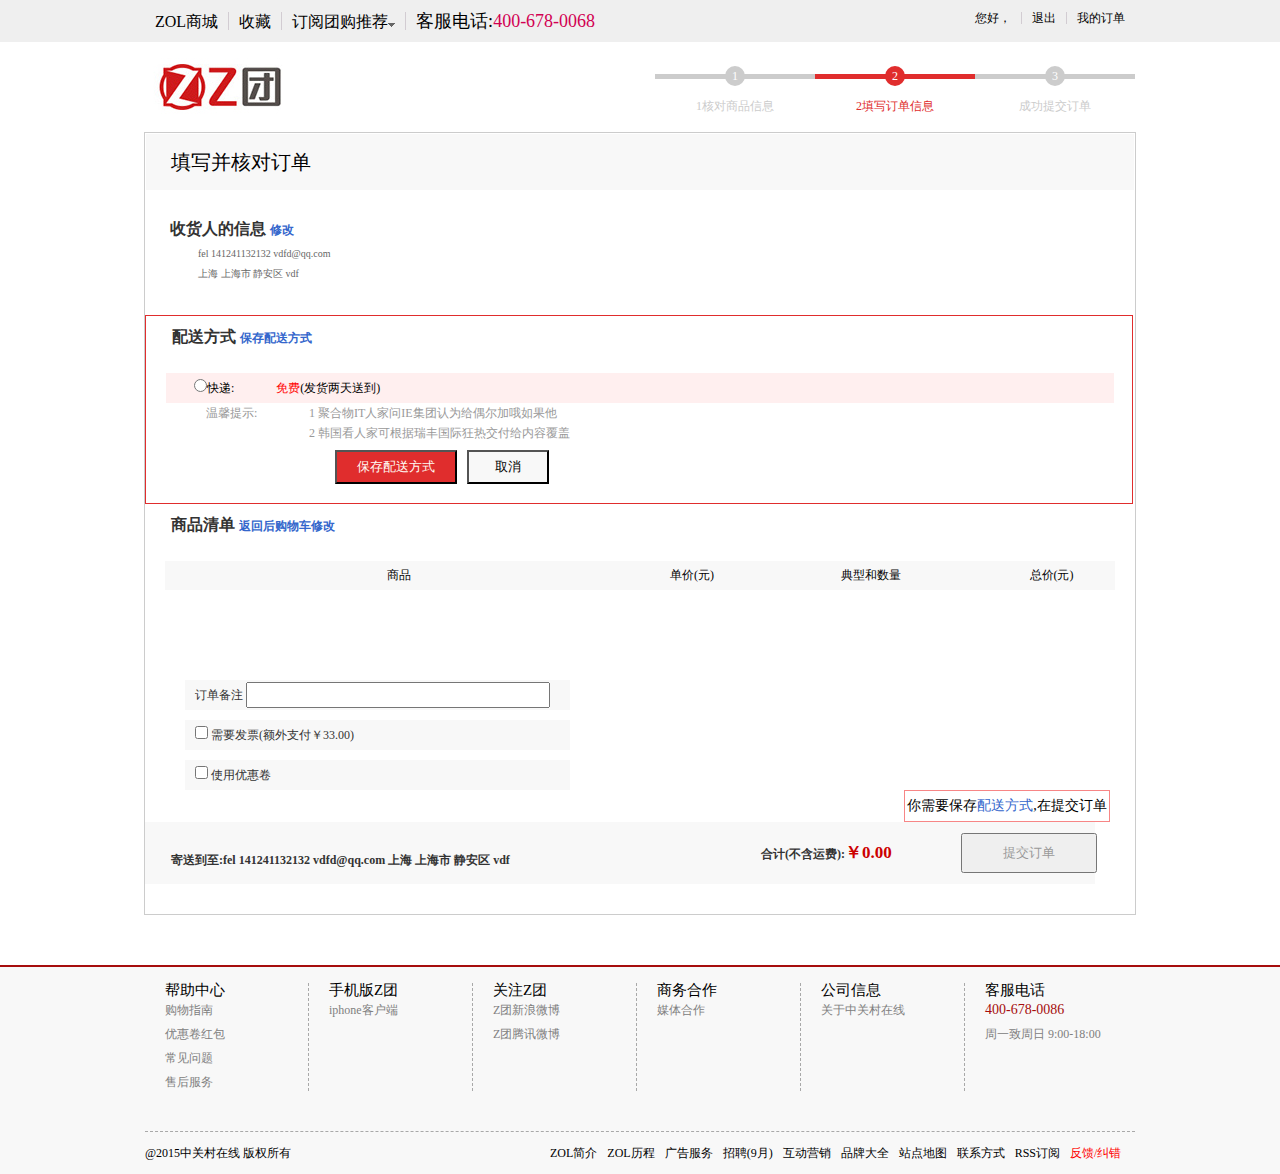
<file: source/tianxue.html>
<!DOCTYPE html>
<html>
	<head>
		<meta charset="UTF-8">
		<title></title>
		<style>
			
			.hedui{width:990px;border:1px solid #CCCCCC;padding-bottom: 2px;margin:0 auto;}
			.hedui>p{height:44px;font-size: 20px;line-height:44px;background: #f8f8f8;padding:6px 25px 6px 25px;width: 938px;margin:1px 1px 15px 1px;}
			.xinxxiugai{width:965px;height:100px;padding-top:10px;padding-left:25px;}
		    .xinxxiugai dt{font-size: 16px;line-height: 28px;font-weight: 800;color:#333333;}
			.xinxxiugai dt span{color: #3366cc;font-size: 12px;}
			.xinxxiugai dd{padding-left:28px;font-size:10px;}
			.xinxxiugai dd ul li{line-height: 20px;font-weight: 500px;color: #666666;}
			.red-border{border: 1px solid #e02d2d;width:986px;background: #FFFFFF;clear: both;}
			.red-border p{font-size: 16px;line-height:28px;padding:6px 25px 6px 25px;width: 938px;margin:1px 1px 15px 1px;font-weight: 800;color:#333333;}
			.red-border >p span{color: #3366cc;font-size: 12px;}
			.red-border >dl >dt{padding-left:28px;font-size:12px;font-weight: 500px;}
			.red-ctn{width:920px;height:30px;line-height: 30px;background: #ffefef;margin:0 20px;}
			.red-ctn span{margin-left:42px;font-weight: 500px;color:#FF0000;}
			.red-ctn1 dt,.red-ctn1 dd{float:left;height:62px;}
			.red-ctn1 dt{width:103px;margin-left: 60px;}
			.red-ctn1 dd{width:778px;}
			.red-ctn1 dt,.red-ctn1 dd li{line-height: 20px;color: #999999;}
			.red-ctn1 {height:100px;}
			.red-ctn1 p input{height:34px;}
			.input1{width:122px;background: #e02d2d;color:#FFFAF2;text-align: center;line-height: 24px;margin-right: 10px;}
			.input2{background: #f8f8f8;width:82px;color:#000000}
			.qindan{height:370px;}
			.qindan p{font-size: 16px;line-height:28px;padding:6px 25px 6px 25px;width: 938px;margin:1px 1px 15px 1px;font-weight: 800;color:#333333;}
			.qindan p span{color: #3366cc;font-size: 12px;}
			.liaobiao1{background:#f8f8f8;width:950px}
			.liaobiao1{width:950px;line-height:28px;;margin:0 20px;height:29px;}
			.liaobiao1 li{float: left;background:#f8f8f8;height:28px}
			.lb-li1{width:467px;text-align:center;}
			.lb-li2{width:120px;text-align:center;}
			.lb-li3{width:238px;text-align:center;}
			.lb-li4{width:123px;text-align:center;}
			.table-ctb{min-height:80px;margin-left:20px}
			.tab-tr{border-bottom: 1px dashed #e6e6e6;border-top: 1px dashed #e6e6e6;}
		    .lb-li1 span{color: #3366cc;vertical-align: middle;position: relative;top:-40px;left:5px;}
			.tianxue-ctn ul li{width:365px;height:30px;background: #F8F8F8;color:#333333;margin-top:10px;padding:0 10px;line-height: 30px;}
			.beizhu{width:300px;height: 22px;}
			.tianxue-ctn ul{margin-left:40px;}
			.tianxue-ctn b{width:204px;height:30px,background: #ffefef;border:1px solid #f78686;font-size: 14px;display: block;font-style: normal;text-align: center;float:right;line-height: 30px;margin-right: 25px;}
			.tianxue-ctn b span{color:#3366cc;}
			.jieshuan{width:950px;height:62px;clear: both;background: #F8F8F8;line-height: 62px;}
			.jieshuan p{line-height: 62px ;color:#333333;float: left;width:550px;font-size: 12px;}
			.jieshuan p span{color:#333333;}
			.jieshuan ul {float:right;}
			.jieshuan-li{width:200px;color:#333333;font-weight: 600;}
			.jieshuan-li span{color:#cc0000;font-size: 17px;}
			.jieshuan ul li{float: left;}
			.jieshuan-li1{width:134px;}
			.jieshuan-li1 input{width:136px;height:40px;line-height: 40px;text-align: center;color: #999999;}

 
		</style>
		<link rel="stylesheet" href="css/reset.css" />
		<link rel="stylesheet" href="css/comon.css" />
		<script src="js/jquery-1.12.0.js"></script>
		<script src="js/mycookie.js"></script>
		<script>
			$(function(){
			var user=getCookie("user");
			
			var index1=getCookie("index")
			
			$(".top-center div li").find("span").html(user);
			
			$(".jieshuan-li1").on("click",function(){
					location.href="chenggongxiadan.html";
				    e.preventDefault();
				})
				
				var odl=$(".dind-top dl").eq(1);
					odl.find("li").css("background","#e02d2d")
				    odl.find("li").find("span").css("background","#e02d2d");
				    odl.find("dd").css("color","#e02d2d");
				 var zjia=getCookie("zjia")
				 
				var zarr=JSON.parse(zjia);
				var str = getCookie("arr");
				var arr=JSON.parse(str);
//				<tr class="tab-tr">
//						<td  class="lb-li1"><img src="imgs/liebiao.jpg"><span>索尼  Xperia Z1三防手机超值低价，顺丰包邮！原装赠送索尼原装耳机</span></td>
//						<td  class="lb-li2">￥199.00</td>
//						<td  class="lb-li3">索尼  Xperia Z1三防手机超值低价，顺丰包邮！原装赠送索尼原装</td>
//						<td  class="lb-li4">￥199</td>
//						
//					</tr>
				var sum=0;
				$.each(arr, function(idx,item) {
					if(idx==index1){
					var table=$("table");
					 var tr=$("<tr/>").appendTo(table).addClass("tab-tr");  
					var trtd1=$("<td/>").appendTo(tr).addClass("lb-li1")
					var trtd2=$("<td/>").addClass("lb-li2").appendTo(tr);
					var trtd3=$("<td/>").addClass("lb-li3").appendTo(tr);
					var trtd4=$("<td/>").addClass("lb-li4").appendTo(tr);
						trtd1.html($("<img/>").attr("src",item.img).css({"width":"89px","height":"55px"}))
					$("<span>").text(item.ctn).appendTo(trtd1);
					trtd2.html(item.price);
					trtd3.html(item.ctn);
					//trtd4.html(zarr[idx])
					//sum+=parseInt(item.price.slice(1));
					trtd4.html("￥"+zarr)
				    }
				});
				
				$(".jieshuan-li").find("span").html("￥"+zarr);
				
				addCookie("sum",JSON.stringify(zarr),1)
			})
		
		
		</script>
	</head>
	<body>
		<div class="top-backcolor">
			<div class="top-center">
				<ul>
					<li><a href="#"> ZOL商城</a></li>
					<li><a href="#">收藏</a></li>
					<li><a href="#">订阅团购推荐<img src="img1/z.png"></a></li>
					<li id="clear-right">客服电话:<span>400-678-0068</span></li>
				</ul>
				<div>
					<li>您好，<span>5454552415</span></li>
					<li><a href="index.html">退出</a></li>
					<li id="clear-right"><a href="dindan.html">我的订单</a></li>
				</div>
			</div>
		
		</div>
		<div class="dind-top">
			<img src="imgs/img1.jpg">
			<div>
				<dl>
					<dt><li><span>1</span></li></dt>
					<dd>1核对商品信息</dd>
				</dl>
				<dl>
					<dt><li><span>2</span></li></dt>
					<dd>2填写订单信息</dd>
				</dl>
				<dl>
					<dt><li><span>3</span></li></dt>
					<dd>成功提交订单</dd>
				</dl>
			
			</div>
		
		</div>
		<div class="hedui clearfix">
			<p>填写并核对订单</p>
			<dl class="xinxxiugai">
				<dt>收货人的信息  <span>修改</span></dt>
				<dd>
					<ul>
						<li>fel 141241132132 vdfd@qq.com</li>
						<li>上海 上海市 静安区  vdf</li>
					</ul>
				</dd>
			
			</dl>
			<div class="red-border clearfix">
				<p id="ip">配送方式  <span>保存配送方式</span></p>
				<dl>
					<dt class="red-ctn"><input type="radio">快递:<span>免费</span>(发货两天送到)</dt>
					<dd>
						<dl class="red-ctn1">
							<dt>温馨提示:</dt>
							<dd>
								<ul>
									<li>1 聚合物IT人家问IE集团认为给偶尔加哦如果他 </li>
									<li>2 韩国看人家可根据瑞丰国际狂热交付给内容覆盖</li>
									<p><input  type="button" value="保存配送方式" class="input1"><input type="button" value="取消" class="input2"></p>
								</ul>
							</dd>
						</dl>
					</dd>
				</dl>
			
			</div>
			<div class="qindan">
				<p>商品清单   <span>返回后购物车修改</span></p>
				<ul class="liaobiao1">
					<li class="lb-li1">商品</li>
					<li class="lb-li2">单价(元)</li>
					<li class="lb-li3">典型和数量</li>
					<li class="lb-li4">总价(元)</li>
					
				</ul>
				<table  class="table-ctb">
					<!--<tr class="tab-tr">
						<td  class="lb-li1"><img src="imgs/liebiao.jpg"><span>索尼  Xperia Z1三防手机超值低价，顺丰包邮！原装赠送索尼原装耳机</span></td>
						<td  class="lb-li2">￥199.00</td>
						<td  class="lb-li3">索尼  Xperia Z1三防手机超值低价，顺丰包邮！原装赠送索尼原装</td>
						<td  class="lb-li4">￥199</td>
						
					</tr>-->
				</table>
				<div class="tianxue-ctn">
					<ul>
						<li>订单备注 <input type="text" class="beizhu"></li>
						<li><input type="checkbox"> 需要发票(额外支付￥33.00)</li>
						<li><input type="checkbox"> 使用优惠卷</li>
					</ul>
					<b>你需要保存<span>配送方式</span>,在提交订单</b>
				</div>
				<div>
				<div class="jieshuan">
					<p><span>寄送到至:</span>fel 141241132132 vdfd@qq.com 上海 上海市 静安区  vdf</p>
					<ul>
						<li class="jieshuan-li">合计(不含运费):<span>￥0.00</span></li>
						<li class="jieshuan-li1"><input type="button" value="提交订单"></li>
					</ul>
				
				</div>
					
			</div>
		</div>
		</div>
		<div class="foot">
		<div class="border-red"></div>
        	<div class="foot-ctn">
        		<dl>
        			<dt>帮助中心</dt>
        			<dd>
        				<li>购物指南</li>
        				<li>优惠卷红包</li>
        				<li>常见问题</li>
        				<li>售后服务</li>
        			</dd>
        		</dl>
        		<dl>
        			<dt>手机版Z团</dt>
        			<dd>
        				<li>iphone客户端</li>
        				
        			</dd>
        		</dl>
        		<dl>
        			<dt>关注Z团</dt>
        			<dd>
        				<li>Z团新浪微博</li>
        				<li>Z团腾讯微博</li>
        				
        			</dd>
        		</dl>
        		<dl>
        			<dt>商务合作</dt>
        			<dd>
        				<li>媒体合作</li>
        				
        			</dd>
        		</dl>
        		<dl>
        			<dt>公司信息</dt>
        			<dd>
        				<li>关于中关村在线</li>
        			
        			</dd>
        		</dl>
        		<dl class="odl-noborder">
        			<dt>客服电话</dt>
        			<dd>
        				<li class="oli-fontred">400-678-0086</li>
        				<li>周一致周日 9:00-18:00</li>
        				
        			</dd>
        		</dl>
        	
        	
        	</div>
        	<div class="foot-bottom">
	        		<div class="foot-bottom-left">
	        			<p>@2015中关村在线  版权所有</p>
	        		</div>
	        		<ul>
	        			<li>ZOL简介</li>
	        			<li>ZOL历程</li>
	        			<li>广告服务</li>
	        			<li>招聘(9月)</li>
	        			<li>互动营销</li>
	        			<li>品牌大全</li>
	        			<li>站点地图</li>
	        			<li>联系方式</li>
	        			<li>RSS订阅</li>
	        			<li style="color: #ff0000;">反馈/纠错</li>
	        		
	        		</ul>
        	</div>
        
        </div>
		
	</body>
</html>
</file>
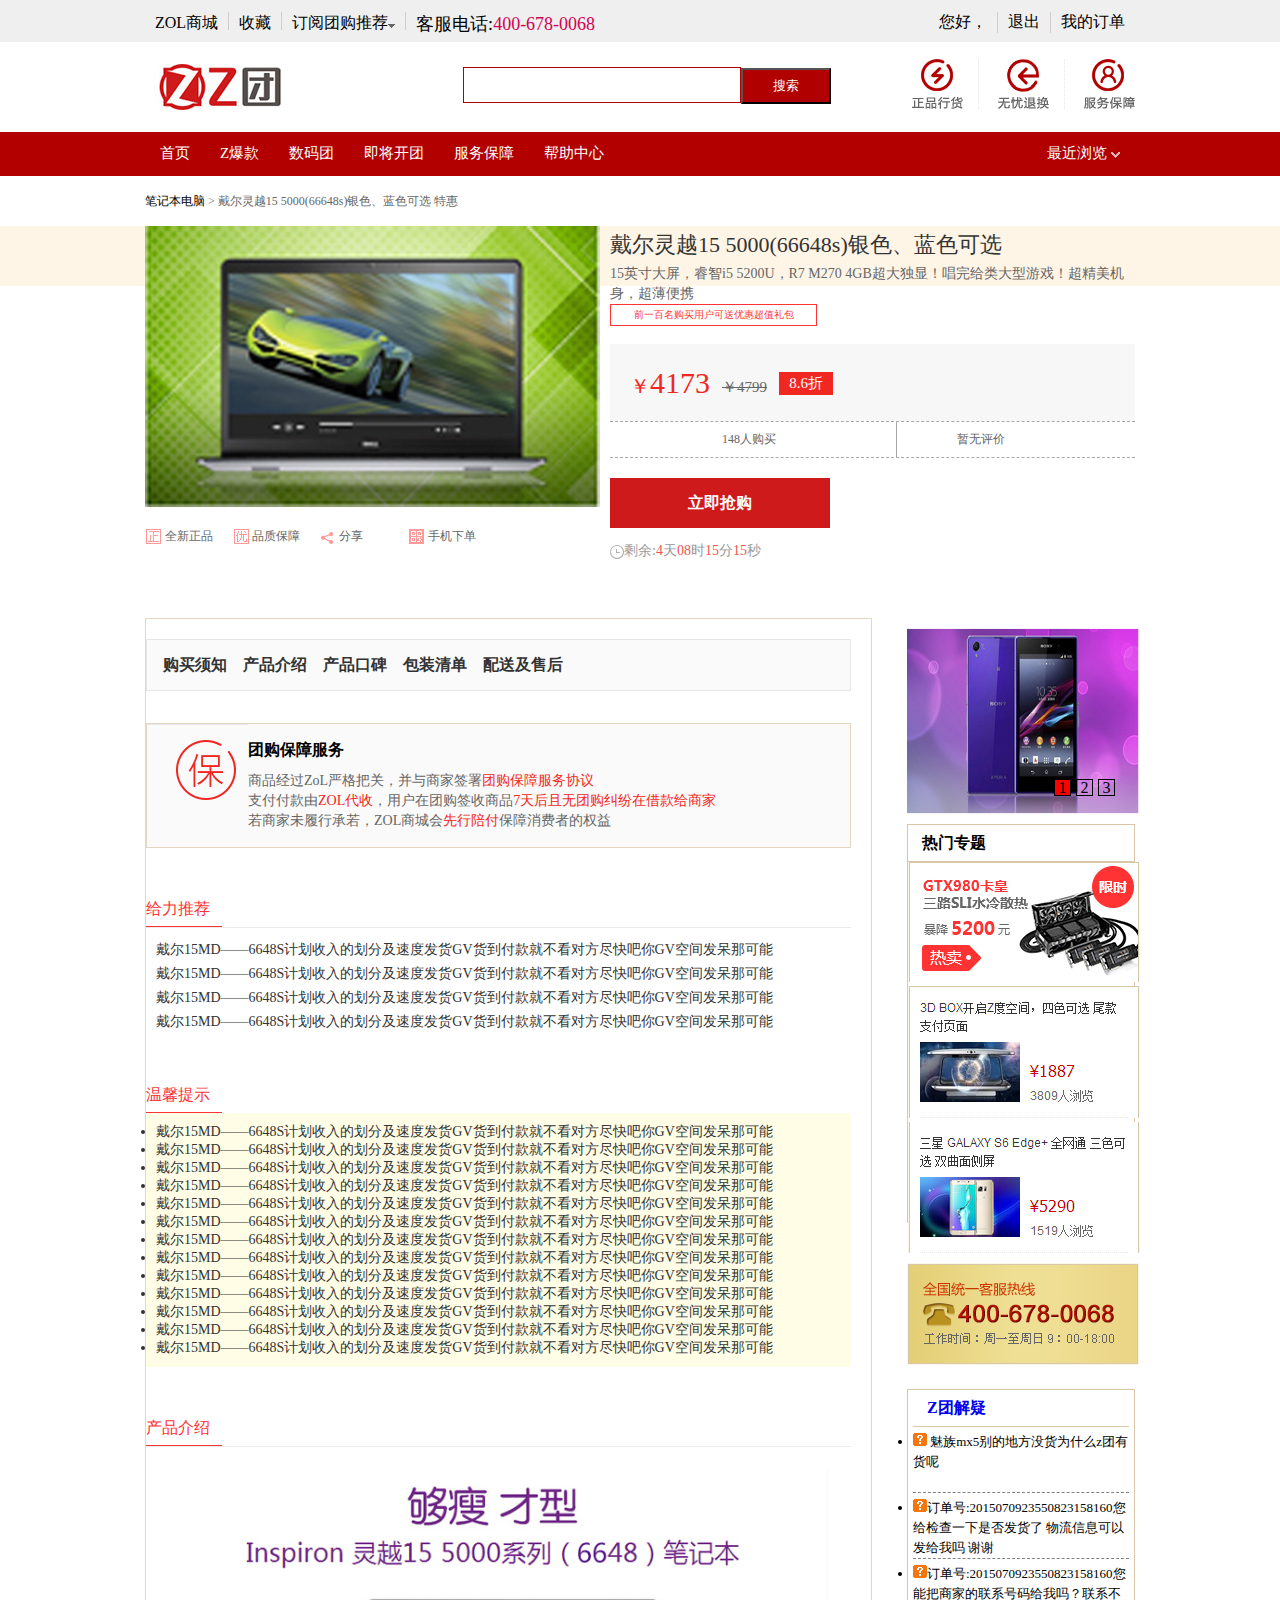
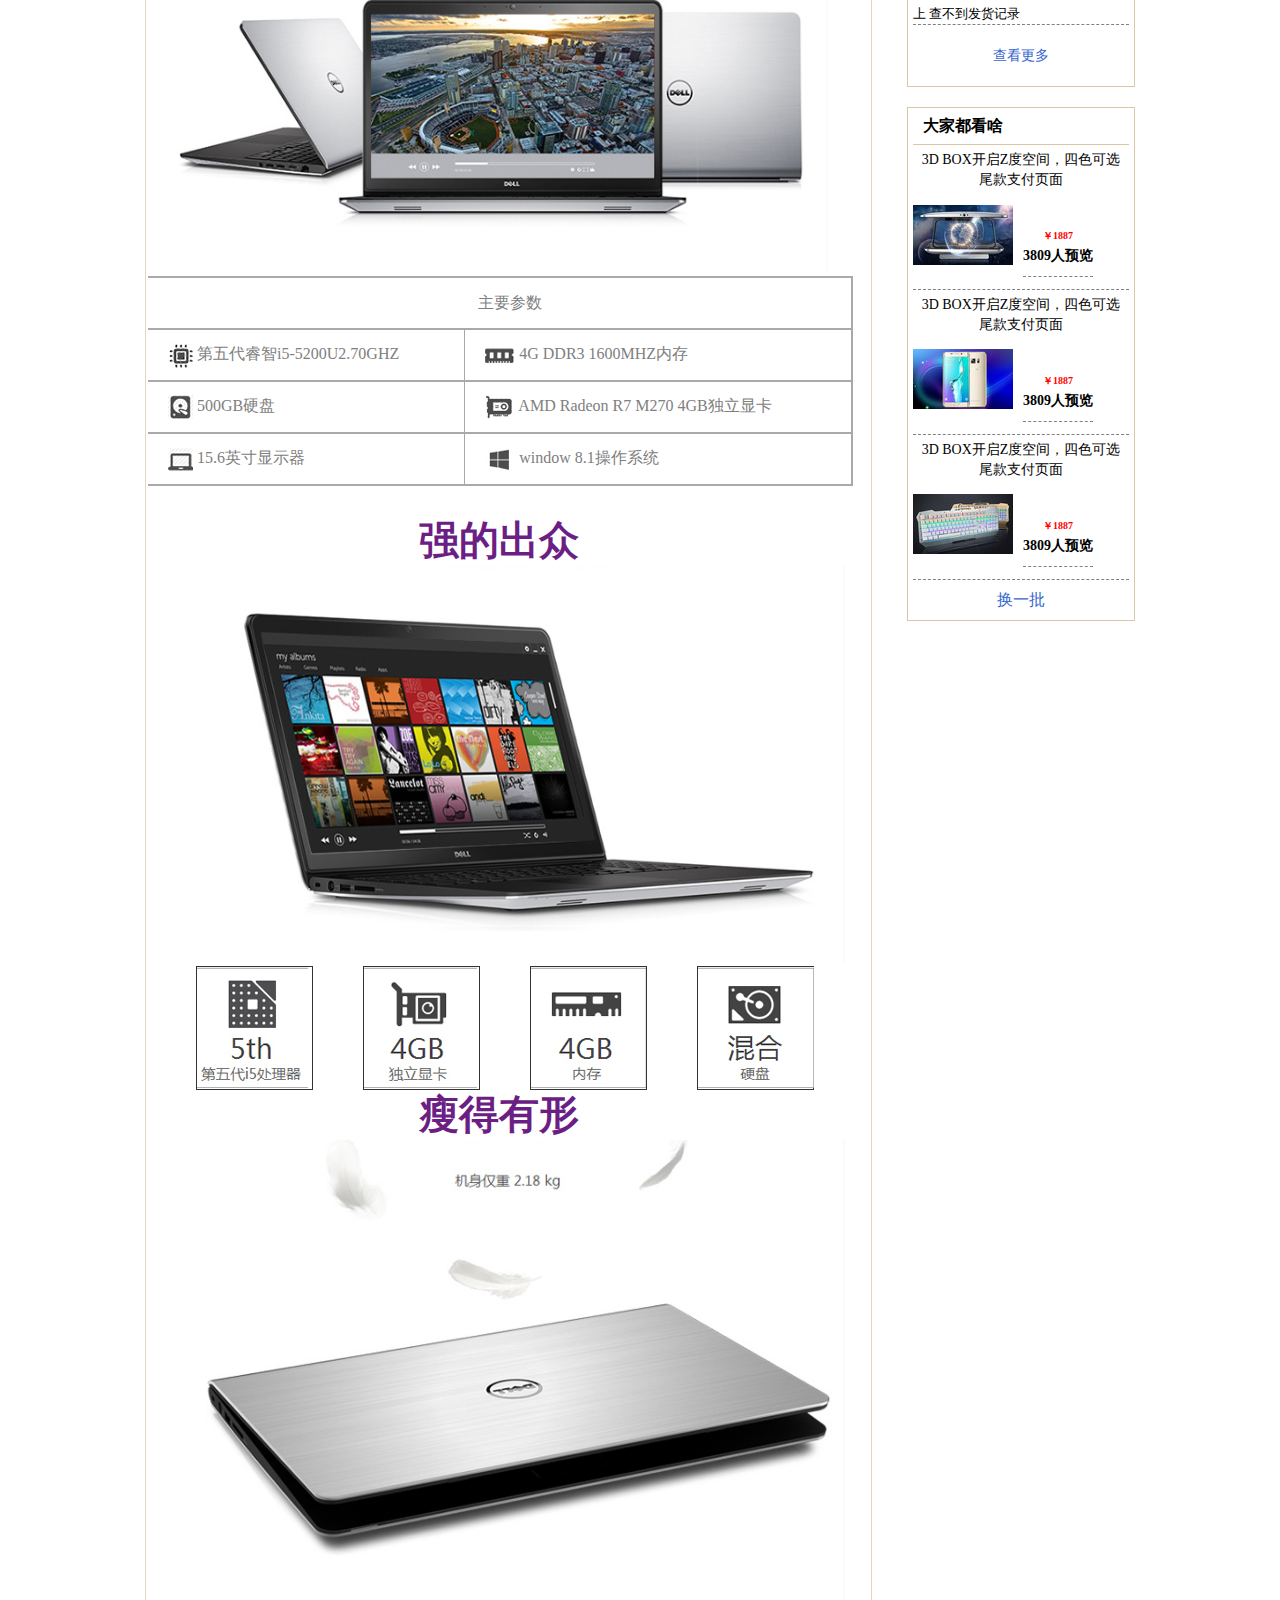
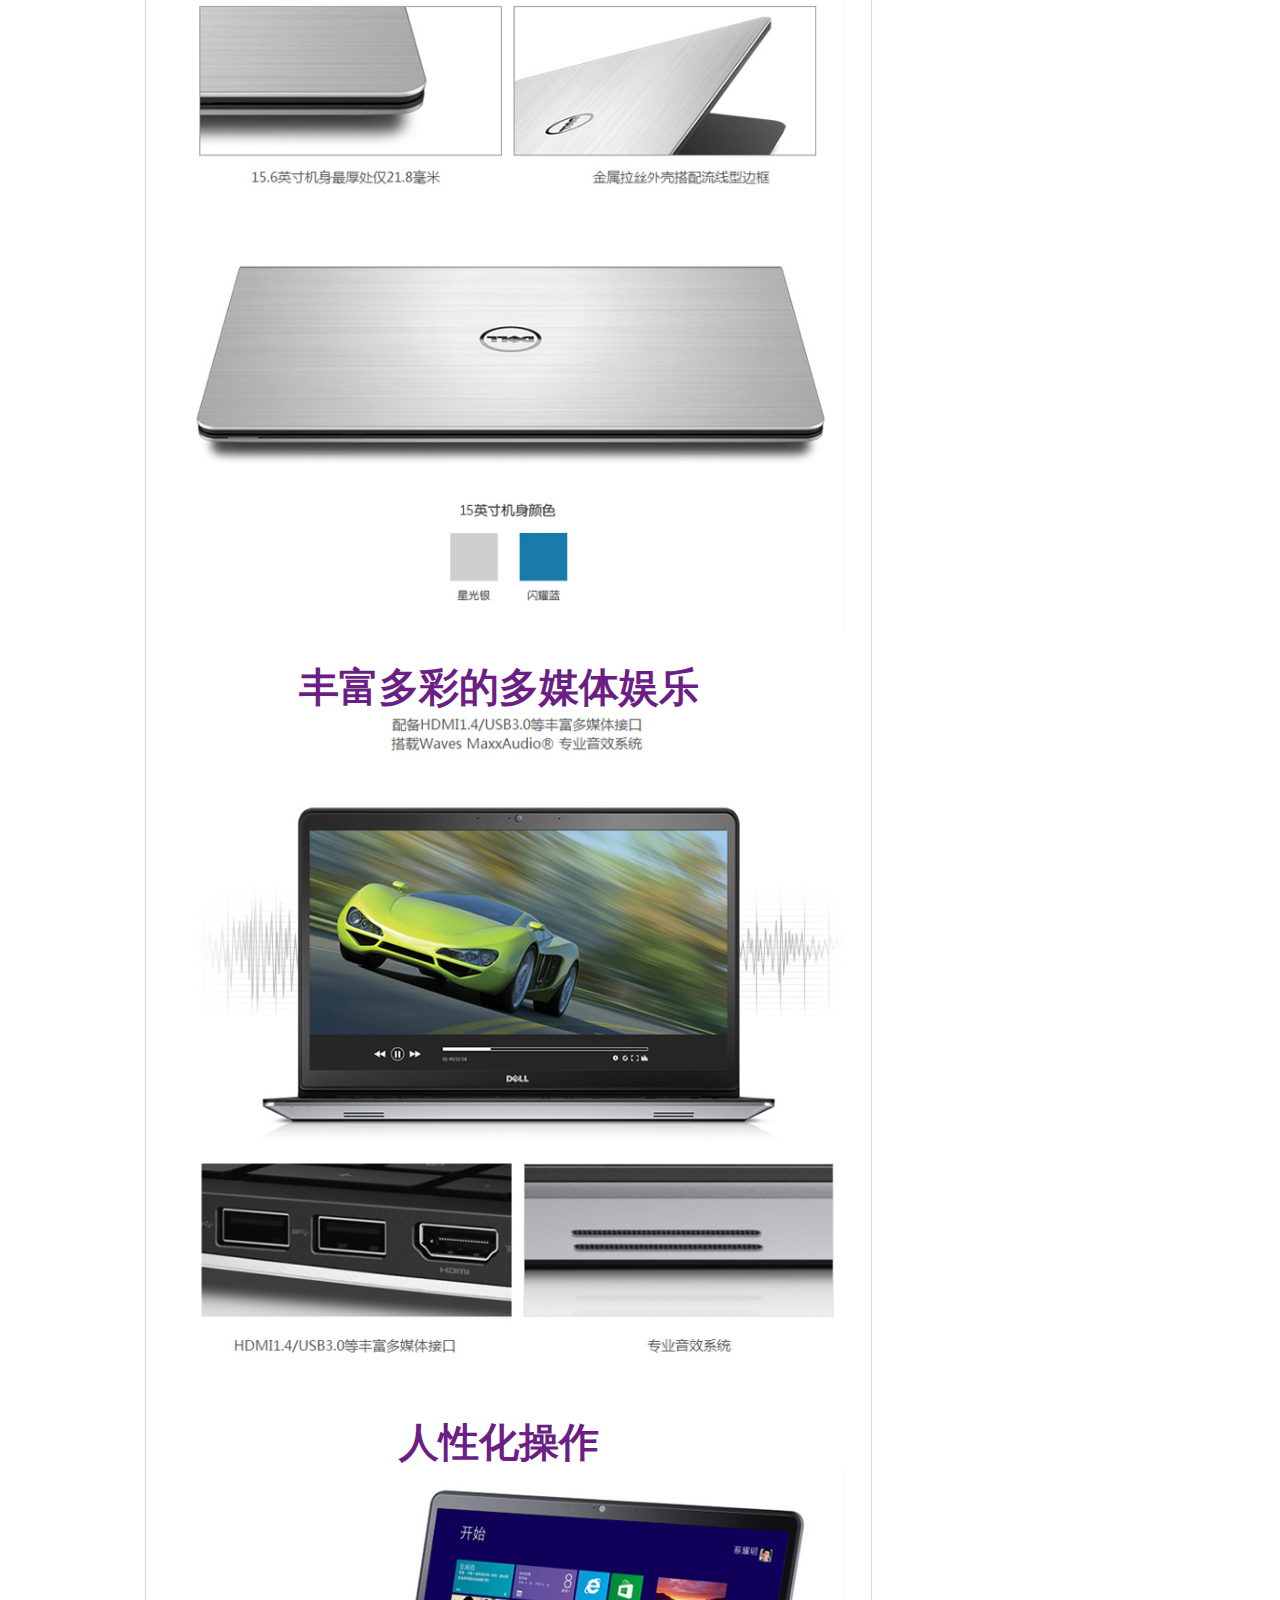
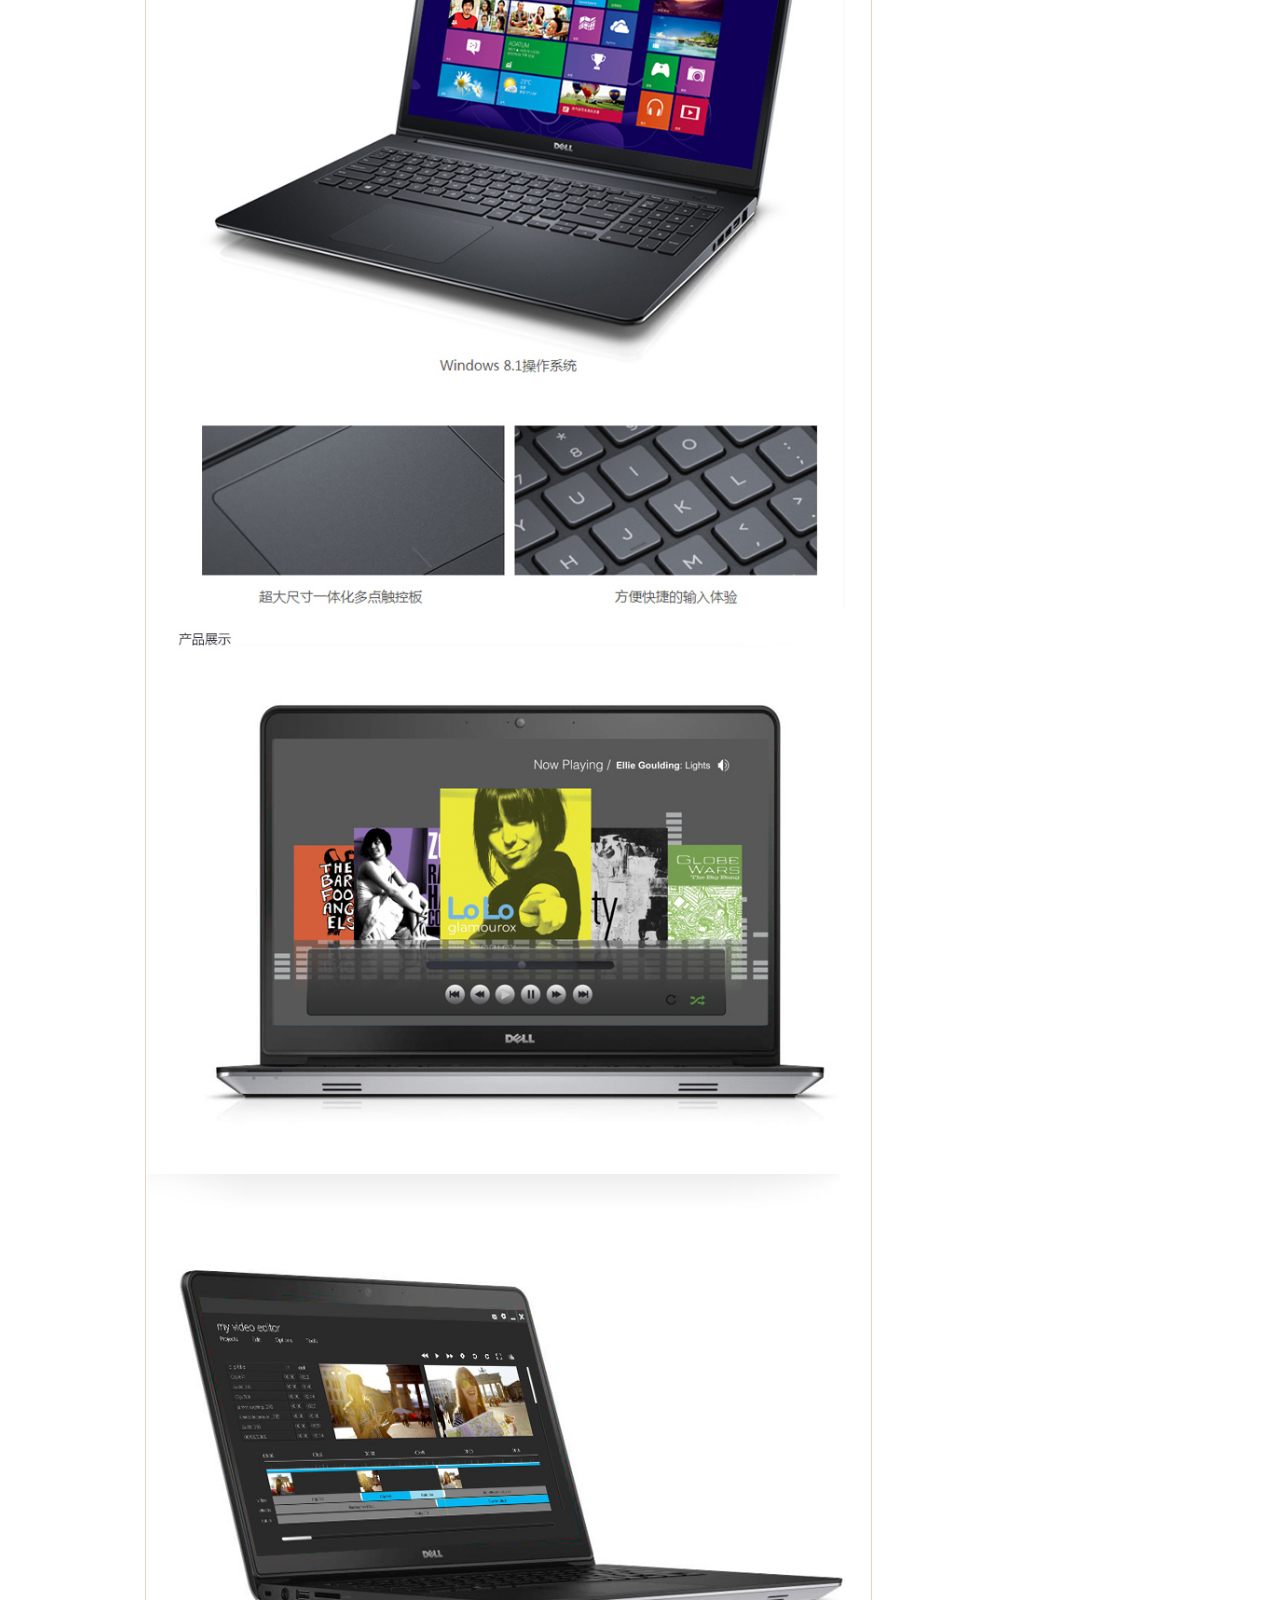
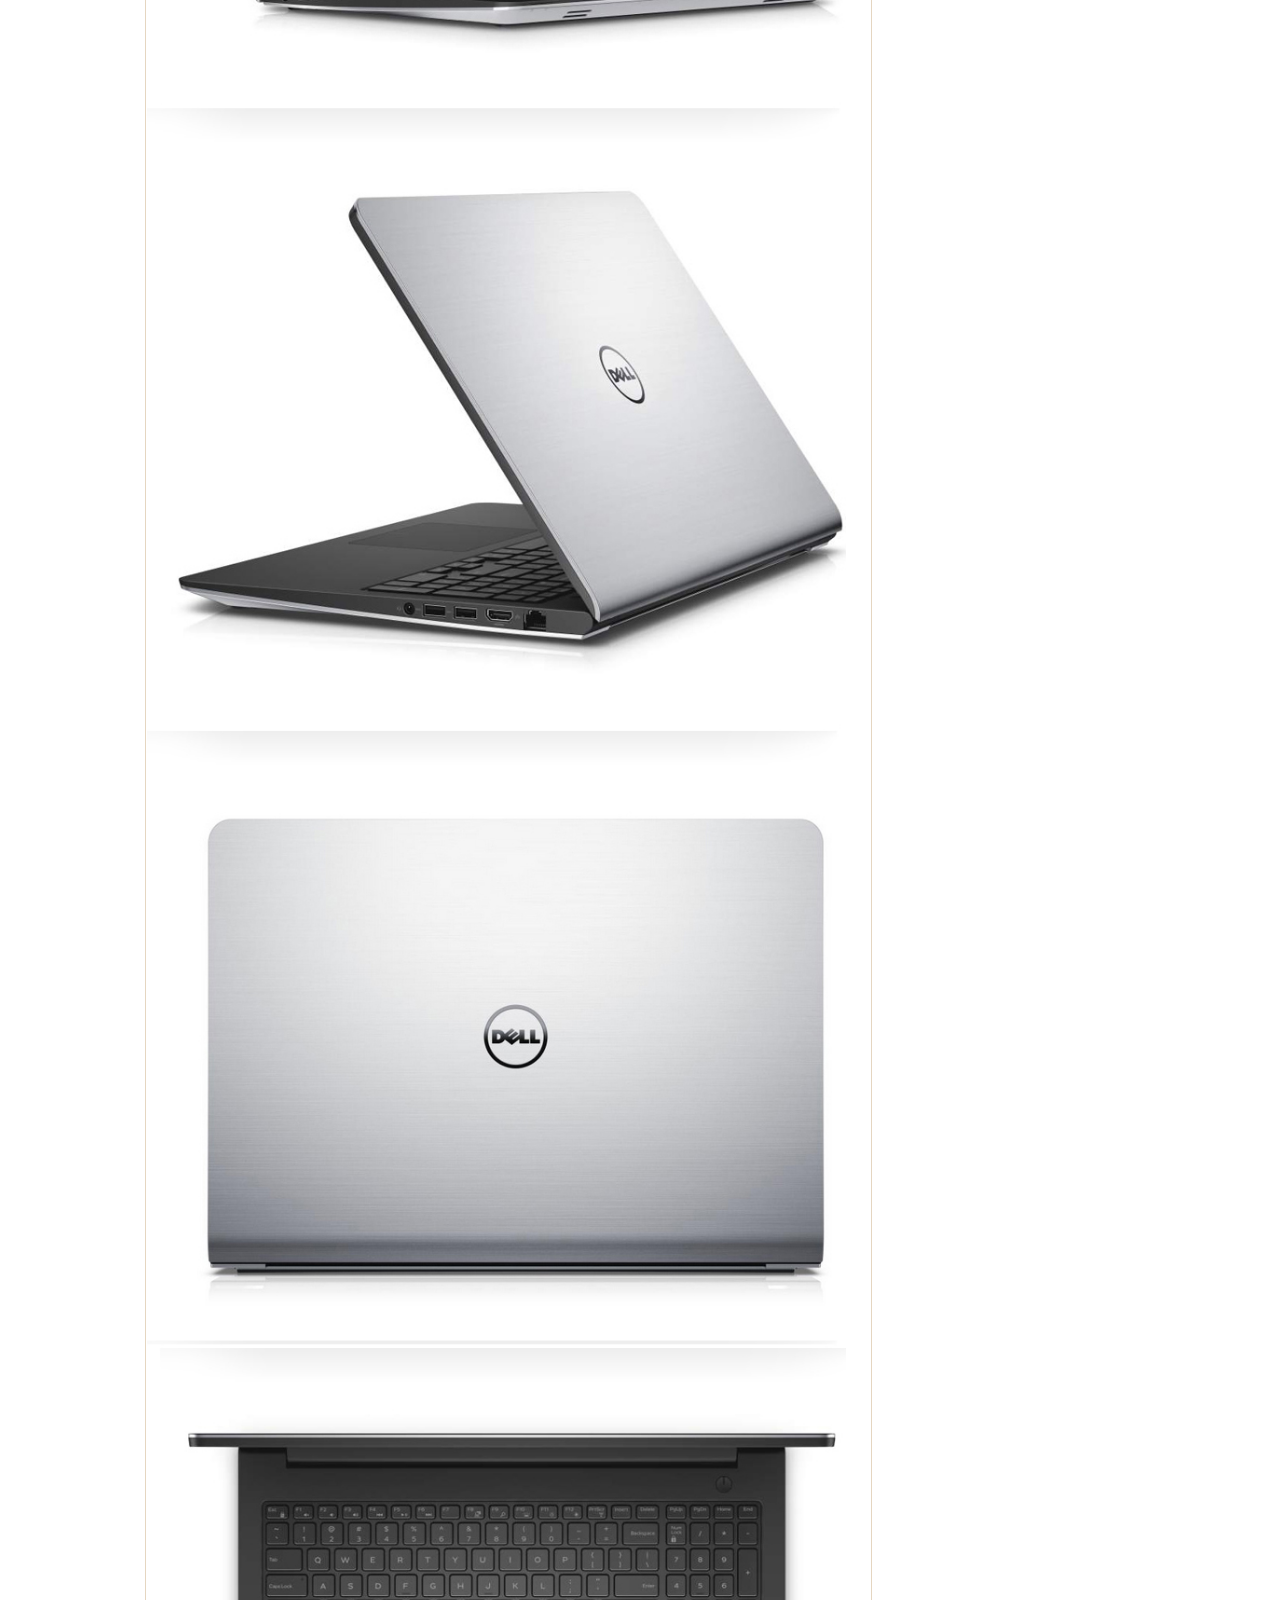
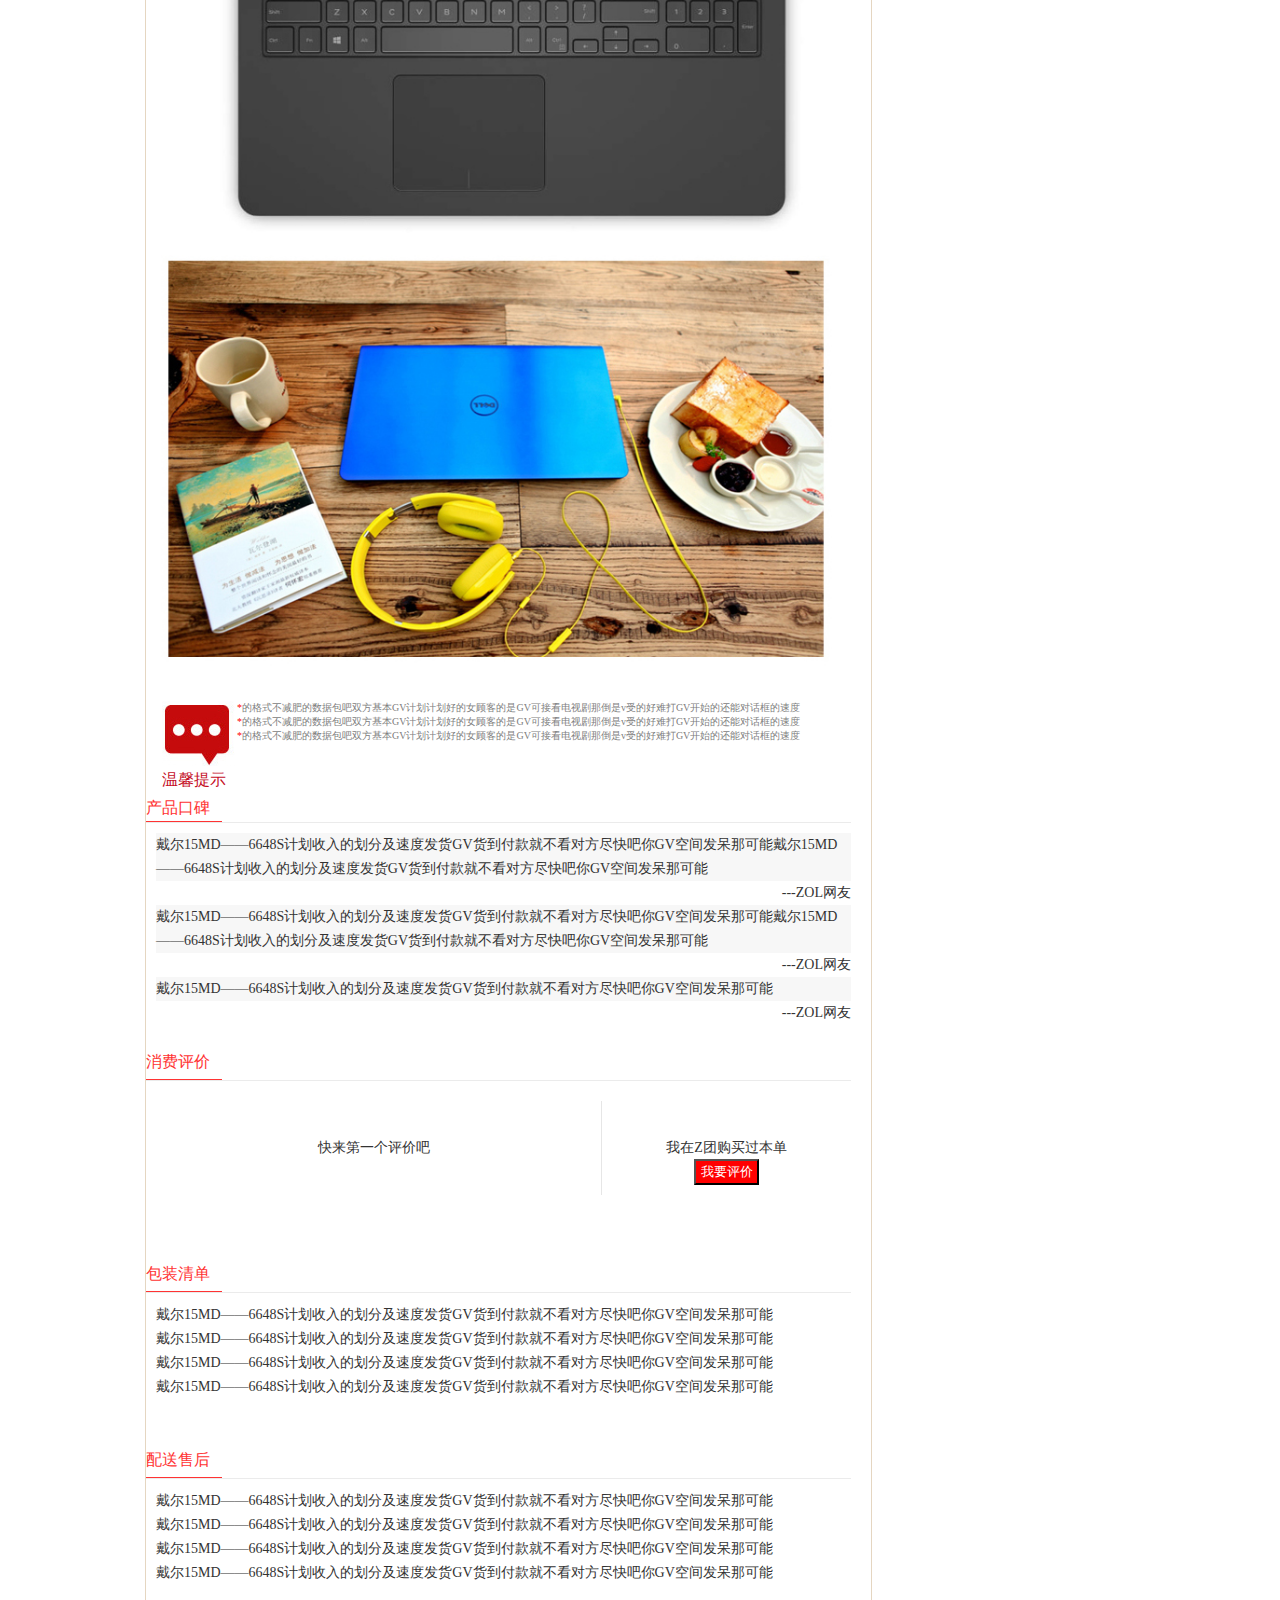
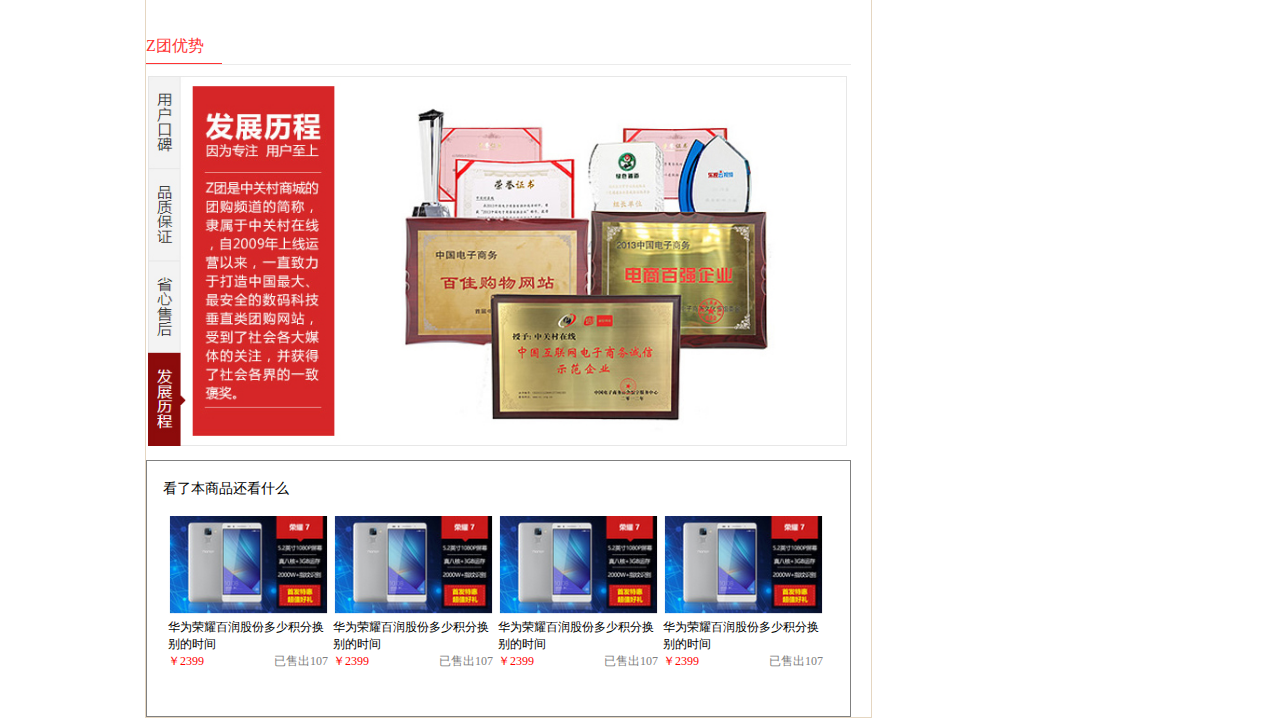
<file: source/xiangqing.html>
<!DOCTYPE html>
<html>
	<head>
		<meta charset="UTF-8">
		<title></title>
		<style>
					*{padding:0;margin:0;}
			ul li{list-style: none;}
			a{text-decoration: none;}
			.top-backcolor{background: #efefef;height:18px;padding:12px 0;}
   			.top-center{margin: 0 auto;height:30px;width:990px}
   			.top-center ul{float: left;line-break: 18px;}
   			.top-center ul span{color: #d20052;}
   			.top-center ul a{color: #000000;font-size:16px}
   			.top-center div{float:right}
   			.top-center div li a{color: #000000;}
   			.top-center div li span{color: #6666d2;}
   			.top-center ul li{height:18px;padding:0 10px;float:left;font-size:18px;border-right: 1px solid #d2ccd2;display: inline-block;}
			.top-center div li{float: left;padding:0 10px;border-right:1px solid #d2ccd2 ;list-style: none;}
			#clear-right{border-right:none;}
			/*sousuolan*/
			.shousuolan {width:990px;height:90px;margin:0 auto;clear: both;}
			.shousuolan-center{height: 36px;padding: 25px 0;position: relative;left: 172px;}
			.shousuolan-center .inp1{width:276px;border: 1px solid #b10000;height:34px;}
			.shousuolan-center .inp2{width:90px;height: 36px;background: #b10000;color: #FFFFFF;}
			.shousuolan-left{float: left;}
			.shousuolan-right{float: right;display: block;position: relative;top:-86px}
			.car {width:990px;margin:0 auto}
			.car-title{height:50px;line-height:50px;font-size:12px;}
			.car-title span{color:#666666;font-size:12px;}
			.car-left{width:453px;height:392px;float:left;}
			.car-right{width:525px;height:392px;float:right;margin-left:10px;}
			.car-left ul{height:50px;}
			.car-left ul li{width:88px;line-height:50px;float:left;font-size:12px;}
			.car-left ul li a{color:#666666;}
			.car-left ul li img{vertical-align: middle;}
			.car-right-1{height:38px;color:#333333;line-height:38px;font-size:22px;}
			.car-right-2{font-size:14px;line-height: 20px;color:#666666}
			.car-right-3{width:195px;height:20px;padding:0 5px;border:1px solid #ff3333;font-size:10px;line-height: 20px;text-align: center;color:#ff3333}
			.car-right-ul{background:#f7f7f7;height:77px;margin-top:18px;line-height:77px;padding-left:20px;}
			.car-right-ul li{float: left;margin-right: 12px;}
			.car-right-li-1{color:#f12721;font-size:20px;}
			.car-right-li-1 span{font-size:30px;}
			.car-right-li-2{font-size:15px;color:#666666;text-decoration: line-through;position: relative;top:5px;}
			.car-right-li-3{background: #f12721;width:54px;height:23px;font-size:15px;display: block;position: relative;top:28px;line-height: 23px;text-align: center;color: #FFFFFF;}
			.car-right-ul-1{height:35px;border-bottom: 1px dashed darkgray;border-top: 1px dashed darkgray;line-height:35px;}
			.car-right-ul-1 li{color:#666666;font-size:12px;}
			.oul-li1{float:left;margin-right: 60px;width:174px;border-right: 1px solid darkgray;}
			.qiangoubtn{width:220px;height:50px;background: #ce1a1b;text-align:center;line-height: 50px;margin-top: 20px;color:#FFFFFF;font-weight: bold;}
			.shenyu{height:16px;padding-top:14px;font-size:14px;color:#999999;}
			.shenyu span{color:#f25451;}
			.zicandan-ctn{background: #fef5e6;padding-top: 30px;padding-bottom: 10px;}
        
           /*伪类*/
	 	
		 .center-ctn{width:990px;margin:0 auto;margin-top: 20px;}
		 .center-left{width:705px;background: #FFFFFF;border: 1px solid #e5d6c1;padding:20px 20px 0 0px;} 
		 .cente-caidan{height:50px;background:#FAFAFA;border: 1px solid #e6e6e6;}
		 .cente-caidan li{line-height: 50px;padding:0 0 0 16px;float: left;}
		 .cente-caidan li a{color:#333333;font-weight: 600;}
		 .odl-1{height:123px;margin-top:32px;background: #fafafa;border:1px solid #e5d6c1}
		 .odl-1 >dt,.odl>dd{float:left}
		 .odl-1>dd{padding-top:16px;}
		 .odl-1>dd dt{padding-bottom: 10px;font-weight:800;}
		 .odl-1>dd dd li{line-height: 20px;font-size:14px;color:#666666}
		 .odl-1>dd dd li span{color:#f12721;font-weight:500;}
		 .odl-2,.odl-3,.odl-4{margin-top:44px;}
		 .odl-2 dt,.odl-3 dt,.odl-4 dt{width:76px;height:34px;border-bottom: 1px solid #ff3333;font-size:16px;color:#ff3333;line-height:34px;}
		 .odl-2 dd,.odl-4 dd{padding-top:10px;border-top:1px solid #ebebeb;padding-left:10px;}
		 .odl-2 dd li{line-height:24px;font-size:14px;color:#333333;font-weight:500;}
		 .odl-3 dd{background:#fffde5;font-size:14px;color:#333333;font-weight:500;padding-left:10px;padding-top:10px;padding-bottom: 10px;}
		 .odl-1 li,.odl-2 li,.odl-4{list-style: none;}
		 table{border: 1px solid darkgray;width:705px;margin-left:2px;border-left: none;color:gray}
		 table td{height:50px;border: 1px solid darkgray;border-left: none;padding-left:20px;}
		 table td img{vertical-align: middle;}
		 .xiaobiaoti,.xiaobiaoti1,.xiaobiaoti2,.xiaobiaoti3{height:50px;margin-top:30px;line-height: 50px;text-align: center;color:#6b1e84;font-weight:800;font-size:40px;}
		 .xbt ul li{width:115px;height:122px;border:1px solid #333333;float: left;margin-left:50px;}
		  .xiaobiaoti1{clear: both;position: relative;}
		 .wenxin dl{margin-left: 16px;float: left;}
		 .wenxin dl dd{color:#c40d1f;font-size:16px;}
		 .wenxin ul{font-size:10px;color:gray;}
		 .wenxin ul span{color:red}
		 .odl-21 li{background: #f7f7f7;clear: both;}
		 .odl-21 li span{float: right;}
		 #odl-22 li{height:94px;float: left;line-height:94px;text-align: center;}
		 #odl-22 dd{height:92px;padding:20px 0;}
		 #odl-22 li input {width:65px;height:26px;background: red;color: #FFFFFF;position: relative;top:-70px;}
		 .odiv{border:1px solid #808080;padding-left:16px;min-height:255px;margin-top: 10px;}
		 .odiv p{height:55px;line-height:55px;font-size:14px;font-weight: 200px;}
		 .odiv ul li .span-red{color:red;font-weight:500px;float:left;}
		 .span-right{float:right;color: gray;}
		 .odiv dl{width:160px;font-size:12px;float: left;margin-left:5px;}
		 .odiv dl img{width:160px;}
		 
		 .center-right{width:228px;min-height: 1480px;}
		 .center-left{float:left}
		 .center-right{float: right;}
		 .center-right .center-shi{margin-top: 10px;height:397px;border: 1px solid #d9c7a7;}
		 .center-shi dt{height:36px;line-height:36px;padding-left:14px;font-weight: bolder;border-bottom: 1px solid #d9c7a7;}
		 .margin-top{position: relative;top:40px;display: block;}
		  .ctn2_div1_dl{height:296px;padding:0 5px;margin-top:60px ;border:1px solid #d9c7a7;}
		  .ctn2_div1_dl dt{height:36px;line-height:36px;padding-left:14px;font-weight: bolder;border-bottom: 1px solid #d9c7a7;}
		  .ctn2_div1_dl dd li{height:60px;border-bottom: 1px dashed gray;font-size:14px;line-height: 20px;padding-top: 5px;}
		  .ctn2_div1_dl dd li a{color:#000000;font-size:13px;}
		  .ctn2_div1_dl dd p{height:60px;line-height: 60px;text-align: center;}
		  .ctn2_div1_dl dd p a{color:#3366cc;font-size:14px}
		  .ctn2_div1_dl1 {height:512px;padding:0 5px;border: 1px solid #d9c7a7;margin-top: 20px;}
		  .ctn2_div1_dl1 .dp{line-height: 20px;padding-top:5px;height:54px;font-size:14px;font-weight: normal;}
		  .ctn2_div1_dl1 dd b{padding-bottom: 10px;border-bottom: 1px dashed gray;display: inline-block;}
		  .ctn2_div1_dl1 dt{height:36px;line-height: 36px;padding-left: 10px;border-bottom:1px solid #d9c7a7 ;}
		  .ctn2_div1_dl1 dd .db1 img{vertical-align: middle;float: left;}
		  .ctn2_div1_dl1 dd .db1 span{height:53px;;display: block;float: left;line-height:20px;padding-top: 22px;margin-left: 10px;} 
		  .ctn2_div1_dl1 p{height:40px;line-height:40px;text-align: center;font-size:16px;}
		  .ctn2_div1_dl1 p a{color:#3366cc;}
		  .ctn2_div1_dl1 dd .db1 .id-black{color:#000000;font-size:14px;}
		   .ctn2_div1_dl1 dd .db1 .jia-red{color:#FF0000;font-size:10px;}
		   
		     
					 /* 导航   */
      #nav{
      	width: 100%;
      	height: 44px;
      	background-color: #b20000; 
		
      }
      #nav_1{
      	width: 990px;
      	height: 42px;
      	margin: 0 auto;
      	font-size: 15px;
        
      }
      #nav_1 ul li{
      	float: left;
      	height: 42px;
      	
      	text-align: center;
      	line-height: 42px;
      }
       #nav_1 ul li a{
       	   display: block;
       	   padding: 0 15px;
       	   color: #fff;
       }
        #nav_1 ul li a:hover{background-color: #1c1c1c;}
       #nav_1_right{
       	   color: #fff;
       	   display: block;
       	   width: 90px;
       	   height: 16px;
       	   float: right;
       	   padding-top: 12px;
       	   padding-right: 12px;
       	   position: relative;
       	   left:250px;
       } 
        #box {
				width: 232px;
				height: 186px;
				position: relative;
				overflow: hidden;
				margin: 10px auto;
			}
			
			#list {
				height: 186px;
				position: absolute;
				left: 0;
				top: 0;
			}
			
			#list li {
				width: 232px;
				height: 186px;
				float: left;
			}
			
			#list img {
				width: 232px;
				height: 186px;
			}
			
			#list2 {
				width: 70px;
				height: 15px;
				position: absolute;
				right: 20px;
				bottom: 20px;
			}
			
			#list2 li {
				width: 15px;
				height: 15px;
				background: #fffff;
				border: 1px solid black;
				float: left;
				margin-left: 5px;
				text-align: center;
				line-height: 15px;
				cursor: pointer;
			}
		</style>
		<script src="js/jquery-1.8.3.min.js"></script>
		<script type="text/javascript" src="js/jquery.elevateZoom-3.0.8.min.js" ></script>
		<script src="js/mycookie.js"></script>
		<script src="js/day19-move.js"></script>
		<script>
		  function showBtn(allBtn, index) {

			// 清空所有按钮
			for (var j = 0; j < allBtn.length; j++) {
				allBtn[j].style.background = "#ffffff";
			}
			    allBtn[index].style.background = "red";		
			}
	 onload = function() {
	var oList = document.getElementById("list");
	
	oList.innerHTML += oList.innerHTML;
	
	var allLi = oList.getElementsByTagName("li");
	
	// 存放切换按钮的ul
	var oList2 = document.getElementById("list2"); 
	//  所有按钮
	var allLi2 = oList2.getElementsByTagName("li");
	
	
	
	// 图片的宽度
	var width = allLi[0].offsetWidth;
	var height = allLi[0].offsetHeight;
	
	// 改变list的宽度，使得li可以水平浮动
	oList.style.width = (allLi.length * width) + "px";


	// 思路：
	//   (1) 定时更新
	//   (2) 点击按钮更新图片
	//   (3) 上一页、下一页需要考虑当前是否在滚动
	
	var t = 1000;
	var timer = setTimeout(move, t);
	
	// 滚动图片的下标
	var i = 0;
	
	var isMoving = false;
	
	function move() {
		
		// 标志移动开始 
		isMoving = true;
		
		// 滚动到下一张图片
		i++;
		
		
		var iLeft = -1 * i * width;
		
		// console.log("当前图片的下标：" + i);
		
		// 动画显示下标为i的图片
		startMove(oList, "left", iLeft, next);
		
		// 当前要显示按钮的下标
		var index = i;
		if (i >= allLi.length/2) {
			index = 0;
		}
		
		// 自定义函数，显示下标为 index 的图片
		showBtn(allLi2, index);
	}
	
	function next() {
		if (i >= allLi.length / 2) {
			i = 0;
			// 瞬间回到第0张
			oList.style.left = "0px";
		}
		
		timer = setTimeout(move, t);
		
		// 标志移动结束
		isMoving = false;
	}
	
	// 遍历所有按钮，给每个按钮添加点击事件处理函数，实现点击切换效果
	for (var j = 0; j < allLi2.length; j++) {
		// 保存下标
		allLi2[j].xxx = j;
		
		allLi2[j].onclick = function() {
			
			// 清除定时器
			clearTimeout(timer);
			
			// 取出点击按钮的下标赋值给 i， 
			/// 因为 move函数存在中 i++ 的操作
			// 所以需要减1，确保下次滚动 this.xxx 这张图片上
			i = this.xxx - 1;
			
			// 切换到i的【下一张】图片
			move();
		}
	}
  }
		  $(function(){
		  	  //执行插件函数
		  	  var user=getCookie("user");
		  	  $(".top-center div li").find("span").html(user);
		  	  $(".tuichu").on("click",function(){
		  	  		location.href="index.html";
		  	  })
		  		$('#zoom_01').elevateZoom({}); 
		 		var count=0;
		 		var str = getCookie("arr");
					// 用于存储所有的商品
					var arr = [];
					if (str != "")
					{
						// 说明之前 cookie 中有商品的内容
						// 取出来转换成数组
						arr = eval(str);
					}
					
					
		  		$(".qiangoubtn").on("click",function(){
		  			count++;
		  			var $imgurl=$("#zoom_01").attr("src");
		  			var car_ctn=$(".car-right-2").text();
		  			var car_price=$(".car-right-li-1").text();
		  			var car_rightctn=$(".car-right-1").text();
		  			//创建日期对象
		  			var oDate = new Date();
				
					// 获取日期对象的 年，月，日，时、分、秒
					var year=oDate.getFullYear();
					var month=oDate.getMonth();
					var day=oDate.getDate();
					var h = oDate.getHours();
					var m = oDate.getMinutes();
					var s = oDate.getSeconds();
					var str=year+"-";
					var str1=year;
					
					
					if (month< 10)
					{
						str += "0";
					}
					str +=month+"-";
					str1 +=month;
					if (day< 10)
					{
						str += "0";
					}
					str +=day+" ";
					str1 +=day;
					if (h < 10)
					{
						str += "0";
					}
					str += h+":";
					str1 += h;
				
				
					if (m < 10)
					{
						str += "0";
					}
					str += m+":";
					str1 += m;
				
				
					if (s < 10)
					{
						str += "0";
					}
					str += s;
					str1 += s;
					var point={};
					point.img=$imgurl;
					point.title=car_ctn;
					point.price=car_price;
					point.strdate=str;
					point.str1date=str1;
					point.count=count;
					point.ctn=car_rightctn;
					arr.push(point);
					addCookie("arr",JSON.stringify(arr),7);
					alert("添加成功");
					
		  		})
		  		//倒计时（调用函数）
				var Second;
			    var InterValObj;
			    $(document).ready(function() {
		    	Second = 900000;
		    	InterValObj = window.setInterval(SetRemainTime, 1000);
				})
			    //封装倒计时函数
		    function SetRemainTime() {
		      	if (Second > 0) {
		      		Second = Second - 1;
		      		var second = Math.floor(Second % 60); 
		      		var minite = Math.floor((Second / 60) % 60);
		      		var hour = Math.floor((Second / 3600) % 24); 
		      		var day = Math.floor((Second / 3600) / 24);
		      		$(".shenyu").find("span").eq(0).html(day);
		      		$(".shenyu").find("span").eq(1).html(hour);
		      		$(".shenyu").find("span").eq(2).html(minite);
		      		$(".shenyu").find("span").eq(3).html(second);
		      		
					
				} else {
		       		window.clearInterval(InterValObj);
		       	}
		    }
			
		  		
		  			

		  })
			

		</script>
	</head>
	<body>
		<div class="top-backcolor">
			<div class="top-center">
				<ul>
					<li><a href="#"> ZOL商城</a></li>
					<li><a href="#">收藏</a></li>
					<li><a href="#">订阅团购推荐<img src="img1/z.png"></a></li>
					<li id="clear-right">客服电话:<span>400-678-0068</span></li>
				</ul>
				<div>
					<li>您好，<span>5454552415</span></sapn?></li>
					<li><a href="#" class="tuichu">退出</a></li>
					<li id="clear-right"><a href="dindan.html">我的订单</a></li>
				</div>
			</div>
		
		</div>
		<div class="shousuolan">
		    <div class="shousuolan-left"><img src="img2/shouhou1.jpg"></div>
			<div class="shousuolan-center">
				<input type="text" class="inp1"><input type="button"value="搜索" class="inp2"/>
			</div>
			<div class="shousuolan-right">
				<img src="img2/shouhou2.jpg">
				<img src="img2/shouhou3.jpg">
				<img src="img2/shouhou4.jpg">
			</div>
		</div>
		<div id="nav">
			<div id="nav_1">
			<ul>
				<li><a href="">首页</a></li>
				<li><a href="">Z爆款</a></li>
				<li><a href="">数码团</a></li>
				<li><a href="">即将开团</a></li>
				<li><a href="">服务保障</a></li>
				<li><a href="">帮助中心</a></li>
			</ul>
			<span id="nav_1_right">最近浏览&nbsp;<img src="img1/z_2.png"/></span>
			</div>
		</div>
		<div class="car">
			<p class="car-title">笔记本电脑 <span>  &gt; 戴尔灵越15 5000(66648s)银色、蓝色可选 特惠</span></p>
			<div class="car-left">
				<img  id="zoom_01" src='imgs/car.jpg' data-zoom-image="imgs/car1.jpg"><span></span>
				<ul>
					<li><a href="#"><img src="img2/car1.jpg"> 全新正品</a></li>
					<li><a href="#"><img src="img2/car2.jpg"> 品质保障</a> </li>
					<li><a href="#"><img src="img2/car3.jpg"> 分享</a></li>
					<li><a href="#"><img src="img2/car4.jpg"> 手机下单</a></li>
				</ul>
			</div>
			<div class="car-right">
				<p class="car-right-1">戴尔灵越15 5000(66648s)银色、蓝色可选</p>
				<p class="car-right-2">15英寸大屏，睿智i5 5200U，R7 M270 4GB超大独显！唱完给类大型游戏！超精美机身，超薄便携</p>
				<p class="car-right-3">前一百名购买用户可送优惠超值礼包</p>
				<ul class="car-right-ul">
					<li class="car-right-li-1">￥<span>4173</span></li>
					<li class="car-right-li-2">￥4799</li>
					<li class="car-right-li-3">8.6折</li>
				</ul>
				<ul class="car-right-ul-1">
					<li class="oul-li1">148人购买</li>
					<li>暂无评价</li>
				</ul>
				<div class="qiangoubtn">
					立即抢购
				</div>
				<p class="shenyu"><img src="img2/shengyu.jpg" style="vertical-align: middle;">剩余:<span>4</span>天<span>08</span>时<span>15</span>分<span>15</span>秒</p>
			</div>
			
		</div>
		<div class="zicandan-ctn clearfix">
			
			<div class="center-ctn">
				<div class="center-left clearfix">
					<ul class="cente-caidan">
						<li><a href="#">购买须知</a></li>
						<li><a href="#">产品介绍</a></li>
						<li><a href="#">产品口碑</a></li>
						<li><a href="#">包装清单</a></li>
						<li><a href="#">配送及售后</a></li>
					</ul>
					<dl class="odl-1">
						<dt><img src="img2/center-left.jpg"></dt>
						<dd>
							<dl>
								<dt>团购保障服务</dt>
								<dd>
									<li>商品经过ZoL严格把关，并与商家签署<span>团购保障服务协议</span></li>
									<li>支付付款由<span>ZOL代收</span>，用户在团购签收商品<span>7天后且无团购纠纷在借款给商家</span></li>
									<li>若商家未履行承若，ZOL商城会<span>先行陪付</span>保障消费者的权益</li>
								</dd>
							
							</dl>
						
						</dd>
					
					</dl>
					<dl class="odl-2">
						<dt>给力推荐</dt>
						<dd>
							<li>戴尔15MD——6648S计划收入的划分及速度发货GV货到付款就不看对方尽快吧你GV空间发呆那可能</li>
							<li>戴尔15MD——6648S计划收入的划分及速度发货GV货到付款就不看对方尽快吧你GV空间发呆那可能</li>
							<li>戴尔15MD——6648S计划收入的划分及速度发货GV货到付款就不看对方尽快吧你GV空间发呆那可能</li>
							<li>戴尔15MD——6648S计划收入的划分及速度发货GV货到付款就不看对方尽快吧你GV空间发呆那可能</li>
						</dd>
					
					</dl>
					<dl class="odl-3">
						<dt>温馨提示</dt>
						<dd>
							<li>戴尔15MD——6648S计划收入的划分及速度发货GV货到付款就不看对方尽快吧你GV空间发呆那可能</li>
							<li>戴尔15MD——6648S计划收入的划分及速度发货GV货到付款就不看对方尽快吧你GV空间发呆那可能</li>
							<li>戴尔15MD——6648S计划收入的划分及速度发货GV货到付款就不看对方尽快吧你GV空间发呆那可能</li>
							<li>戴尔15MD——6648S计划收入的划分及速度发货GV货到付款就不看对方尽快吧你GV空间发呆那可能</li>
							<li>戴尔15MD——6648S计划收入的划分及速度发货GV货到付款就不看对方尽快吧你GV空间发呆那可能</li>
							<li>戴尔15MD——6648S计划收入的划分及速度发货GV货到付款就不看对方尽快吧你GV空间发呆那可能</li>
							<li>戴尔15MD——6648S计划收入的划分及速度发货GV货到付款就不看对方尽快吧你GV空间发呆那可能</li>
							<li>戴尔15MD——6648S计划收入的划分及速度发货GV货到付款就不看对方尽快吧你GV空间发呆那可能</li>
							<li>戴尔15MD——6648S计划收入的划分及速度发货GV货到付款就不看对方尽快吧你GV空间发呆那可能</li>
							<li>戴尔15MD——6648S计划收入的划分及速度发货GV货到付款就不看对方尽快吧你GV空间发呆那可能</li>
							<li>戴尔15MD——6648S计划收入的划分及速度发货GV货到付款就不看对方尽快吧你GV空间发呆那可能</li>
							<li>戴尔15MD——6648S计划收入的划分及速度发货GV货到付款就不看对方尽快吧你GV空间发呆那可能</li>
							<li>戴尔15MD——6648S计划收入的划分及速度发货GV货到付款就不看对方尽快吧你GV空间发呆那可能</li>
							
						</dd>
					
					</dl>
					<dl class="odl-4">
						<dt>产品介绍</dt>
						<dd>
							<li><img src="img2/xaingqing1.jpg" style="width:700px"></li>
						</dd>
					
					</dl>
					<table cellspacing="0">
						<tr>
							<td colspan="2" style="text-align: center;">主要参数</td>
						</tr>
						<tr>
							<td><img src="img3/详情页.jpg"> 第五代睿智i5-5200U2.70GHZ</td>
							<td><img src="img3/3.jpg"> 4G DDR3 1600MHZ内存</td>
						</tr>
						<tr>
							<td><img src="img3/1.jpg"> 500GB硬盘</td>
							<td><img src="img3/4.jpg"> AMD Radeon R7 M270 4GB独立显卡</td>
						</tr>
						<tr>
							<td><img src="img3/2.jpg"> 15.6英寸显示器</td>
							<td><img src="img3/5.jpg"> window 8.1操作系统</td>
						</tr>
					</table>
					<p class="xiaobiaoti">强的出众</p>
					<dl class="xbt">
						<dt><img src="img3/6.jpg" style="width:700px"></dt>
						<dd>
						  <ul>
							<li><img src="img3/7.jpg"></li>
							<li><img src="img3/8.jpg"></li>
							<li><img src="img3/9.jpg"></li>
							<li><img src="img3/10.jpg"></li>
						   </ul>
						</dd>
					
					</dl>
					<p class="xiaobiaoti1">瘦得有形</p>
					<p><img src="img3/12.jpg" style="width:700px"></p>
					<p class="xiaobiaoti2">丰富多彩的多媒体娱乐</p>
					<p><img src="img3/13.jpg" style="width:700px"></p>
					<p class="xiaobiaoti3">人性化操作</p>
					<p><img src="img3/14.jpg" style="width:700px"></p>
					<div class="wenxin">
						<dl>
							<dt><img src="img3/15.jpg"></dt>
							<dd>温馨提示</dd>
						</dl>
						<ul>
							<li><span>*</span>的格式不减肥的数据包吧双方基本GV计划计划好的女顾客的是GV可接看电视剧那倒是v受的好难打GV开始的还能对话框的速度</li>
							<li><span>*</span>的格式不减肥的数据包吧双方基本GV计划计划好的女顾客的是GV可接看电视剧那倒是v受的好难打GV开始的还能对话框的速度</li>
							<li><span>*</span>的格式不减肥的数据包吧双方基本GV计划计划好的女顾客的是GV可接看电视剧那倒是v受的好难打GV开始的还能对话框的速度</li>
						</ul>
					
					</div>
					<dl class="odl-2 odl-21">
						<dt>产品口碑</dt>
						<dd>
							<li>戴尔15MD——6648S计划收入的划分及速度发货GV货到付款就不看对方尽快吧你GV空间发呆那可能戴尔15MD——6648S计划收入的划分及速度发货GV货到付款就不看对方尽快吧你GV空间发呆那可能<br><span>---ZOL网友</span></li>
							<li>戴尔15MD——6648S计划收入的划分及速度发货GV货到付款就不看对方尽快吧你GV空间发呆那可能戴尔15MD——6648S计划收入的划分及速度发货GV货到付款就不看对方尽快吧你GV空间发呆那可能<br><span>---ZOL网友</span></li>
							<li>戴尔15MD——6648S计划收入的划分及速度发货GV货到付款就不看对方尽快吧你GV空间发呆那可能<br><span>---ZOL网友</span></li>
							
						</dd>
					
					</dl>
					<dl class="odl-2" id="odl-22">
						<dt>消费评价</dt>
						<dd>
							<li style="width:455px">快来第一个评价吧</li>
							<li style="width:249px;border-left:1px solid #E6E6E6;" >我在Z团购买过本单<br><input type="button" value="我要评价"></li>
						</dd>
					
					</dl>
					<dl class="odl-2">
						<dt>包装清单</dt>
						<dd>
							<li>戴尔15MD——6648S计划收入的划分及速度发货GV货到付款就不看对方尽快吧你GV空间发呆那可能</li>
							<li>戴尔15MD——6648S计划收入的划分及速度发货GV货到付款就不看对方尽快吧你GV空间发呆那可能</li>
							<li>戴尔15MD——6648S计划收入的划分及速度发货GV货到付款就不看对方尽快吧你GV空间发呆那可能</li>
							<li>戴尔15MD——6648S计划收入的划分及速度发货GV货到付款就不看对方尽快吧你GV空间发呆那可能</li>
						</dd>
					
					</dl>
					
					<dl class="odl-2">
						<dt>配送售后</dt>
						<dd>
							<li>戴尔15MD——6648S计划收入的划分及速度发货GV货到付款就不看对方尽快吧你GV空间发呆那可能</li>
							<li>戴尔15MD——6648S计划收入的划分及速度发货GV货到付款就不看对方尽快吧你GV空间发呆那可能</li>
							<li>戴尔15MD——6648S计划收入的划分及速度发货GV货到付款就不看对方尽快吧你GV空间发呆那可能</li>
							<li>戴尔15MD——6648S计划收入的划分及速度发货GV货到付款就不看对方尽快吧你GV空间发呆那可能</li>
						</dd>
					
					</dl>
					<dl class="odl-2">
						<dt>Z团优势</dt>
						<dd>
							<img src="img3/16.jpg" style="position: relative;left:-9px;width:700px">
						</dd>
					
					</dl>
					<div class="odiv clearfix">
						<p>看了本商品还看什么</p>
							<dl>
								<dt><img src="img3/17.jpg"></dt>
								<dd class="clearfix">
								  <ul>
									<li>华为荣耀百润股份多少积分换别的时间</li>
									<li><span class="span-red">￥2399</span><span class="span-right">已售出107</span></li>
								  </ul>
								</dd>
							
							</dl>
							<dl>
								<dt><img src="img3/17.jpg"></dt>
								<dd class="clearfix">
								  <ul>
									<li>华为荣耀百润股份多少积分换别的时间</li>
									<li><span class="span-red">￥2399</span><span class="span-right">已售出107</span></li>
								  </ul>
								</dd>
							
							</dl>
							<dl>
								<dt><img src="img3/17.jpg"></dt>
								<dd class="clearfix">
								  <ul>
									<li>华为荣耀百润股份多少积分换别的时间</li>
									<li><span class="span-red">￥2399</span><span class="span-right">已售出107</span></li>
								  </ul>
								</dd>
							
							</dl>
							<dl>
								<dt><img src="img3/17.jpg"></dt>
								<dd class="clearfix">
								  <ul>
									<li>华为荣耀百润股份多少积分换别的时间</li>
									<li><span class="span-red">￥2399</span><span class="span-right">已售出107</span></li>
								  </ul>
								</dd>
							
							</dl>
					
					</div>
					
					
					
					
					
					
				</div>
				<div class="center-right clearfix">
					<div id="box">
							<ul id="list">
								<li><img src="img/ctn2.jpg" /></li>
								<li><img src="img2/kansha.jpg"/></li>
								<li><img src="img2/lunbo.jpg" /></li>
							</ul>
							<ul id="list2">
								<li style="background: red;">1</li>
								<li>2</li>
								<li>3</li>
							</ul>
		                </div>
					<dl class="center-shi">
					<dt>热门专题</dt>
					<dd>
						<ul>
							<li><a href="#"><img src="img2/lunbo.jpg"></a></li>
							<li><a href="#"><img src="img2/lunbo1.jpg"></a></li>
							<li><a href="#"><img src="img2/lunbo3.jpg"</a></li>
						
						</ul>
	
					</dd>
				</dl>
				<p class="margin-top"><img src="img2/shouhou5.jpg"></p>
				<dl class="ctn2_div1_dl">
					<dt><b>Z团解疑</b></dt>
					<dd>
						<li><a href="#"><img src="img2/jieyi.jpg"/> 魅族mx5别的地方没货为什么z团有货呢</a></li>
						<li><a href="#"><img src="img2/jieyi.jpg">订单号:2015070923550823158160您给检查一下是否发货了 物流信息可以发给我吗  谢谢</a></li>
						<li><a href="#"><img src="img2/jieyi.jpg">订单号:2015070923550823158160您能把商家的联系号码给我吗？联系不上 查不到发货记录 </a></li>
						<p><a href="#">查看更多</a></p>
					</dd>
				</dl>
				<ul class="ctn2_div1_dl1">
							<dt><b>大家都看啥</b></dt>
							<dd>
							<b>
								 <p class="dp">3D BOX开启Z度空间，四色可选 尾款支付页面
								 </p>
								 <p class="db1"><a href="#"><img src="img2/kansha.jpg"><span class="jia-red">￥1887<br><b class="id-black">3809人预览</b></span></a></p>
							 </b>	
							<b>
							     <p class="dp">3D BOX开启Z度空间，四色可选 尾款支付页面
							     </p>
							     <p class="db1"><a href="#"><img src="img2/kansha1.jpg"><span class="jia-red">￥1887<br><b class="id-black">3809人预览</b></span></a></p>
							 </b>	
									
							<b>
							    <p class="dp">3D BOX开启Z度空间，四色可选 尾款支付页面
							    </p>
							    <p class="db1"><a href="#"><img src="img2/kansha2.jpg"><span class="jia-red">￥1887<br><b class="id-black">3809人预览</b></span></a></p>
							 </b>	
								
							</dd>
							<p><a href="#">换一批</a></p>
					</ul>
				</div>
			
			</div>
		</div>
	</body>
</html>
</file>
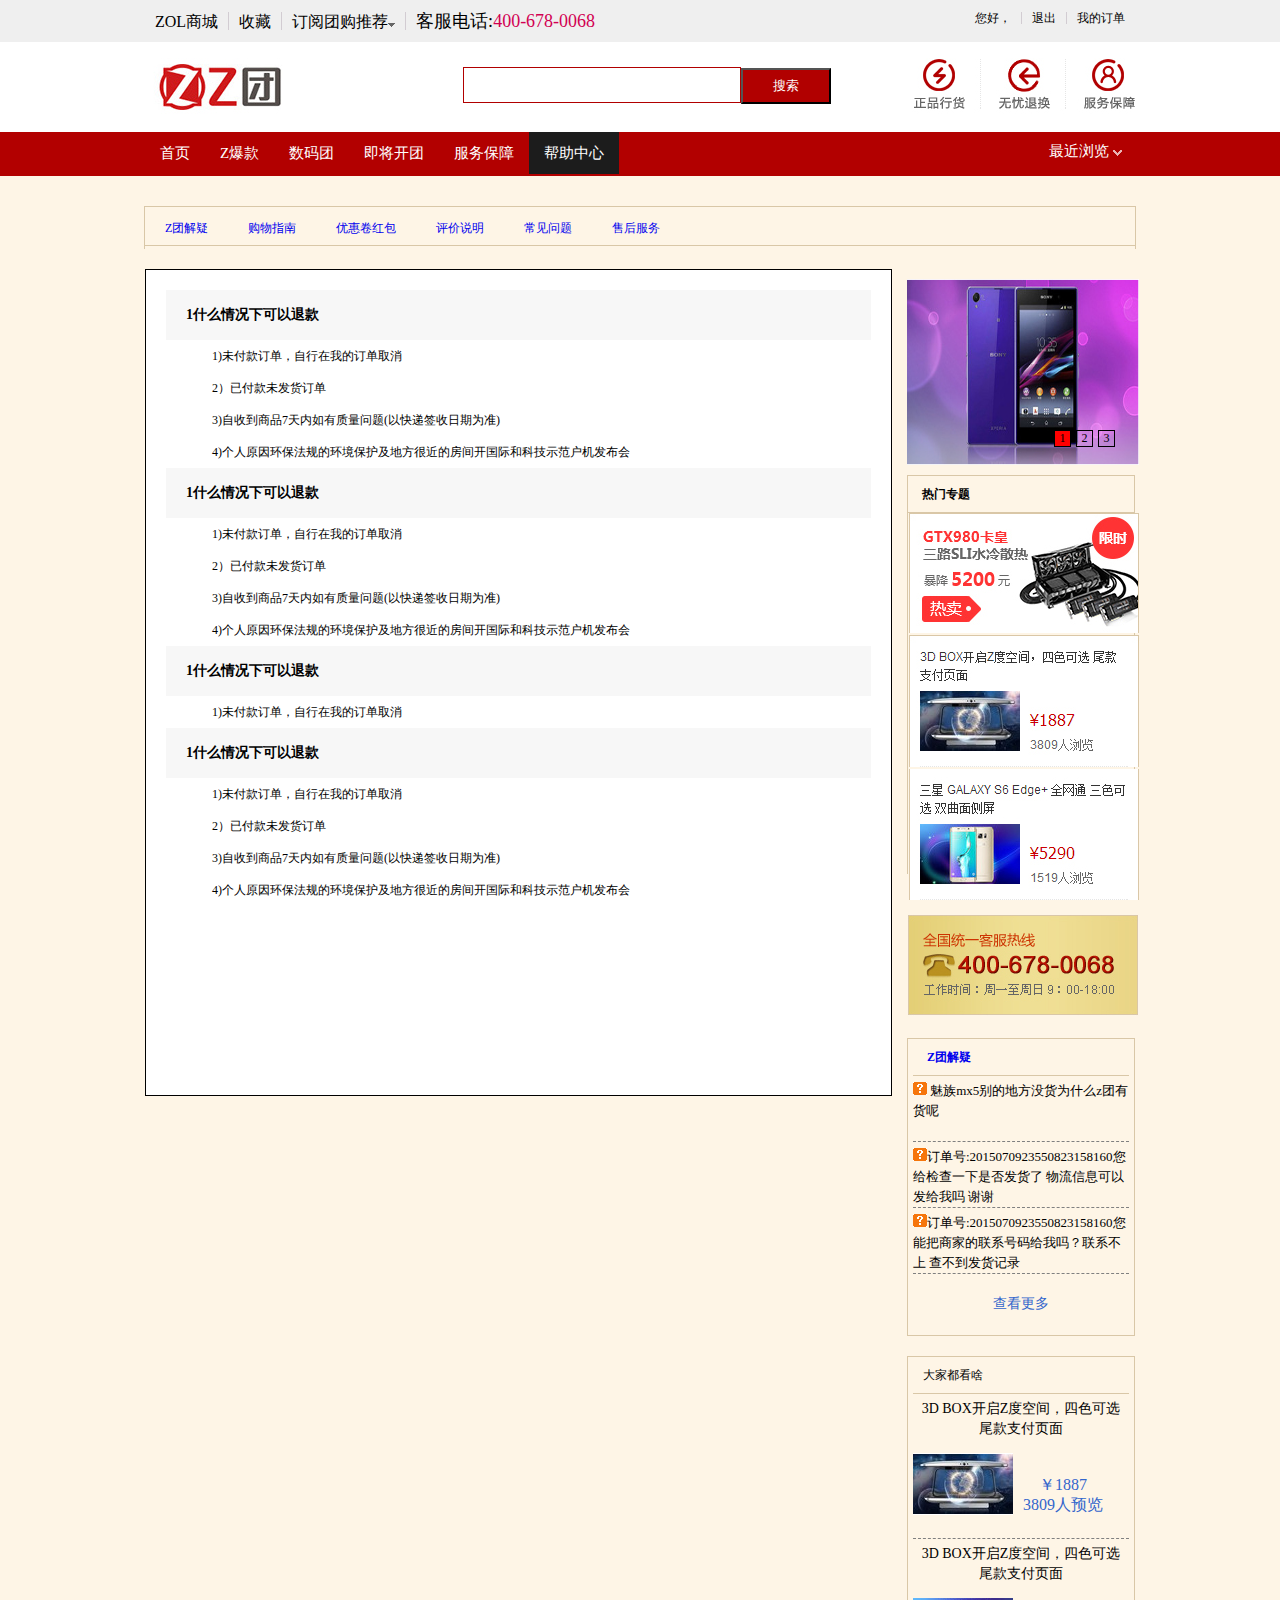
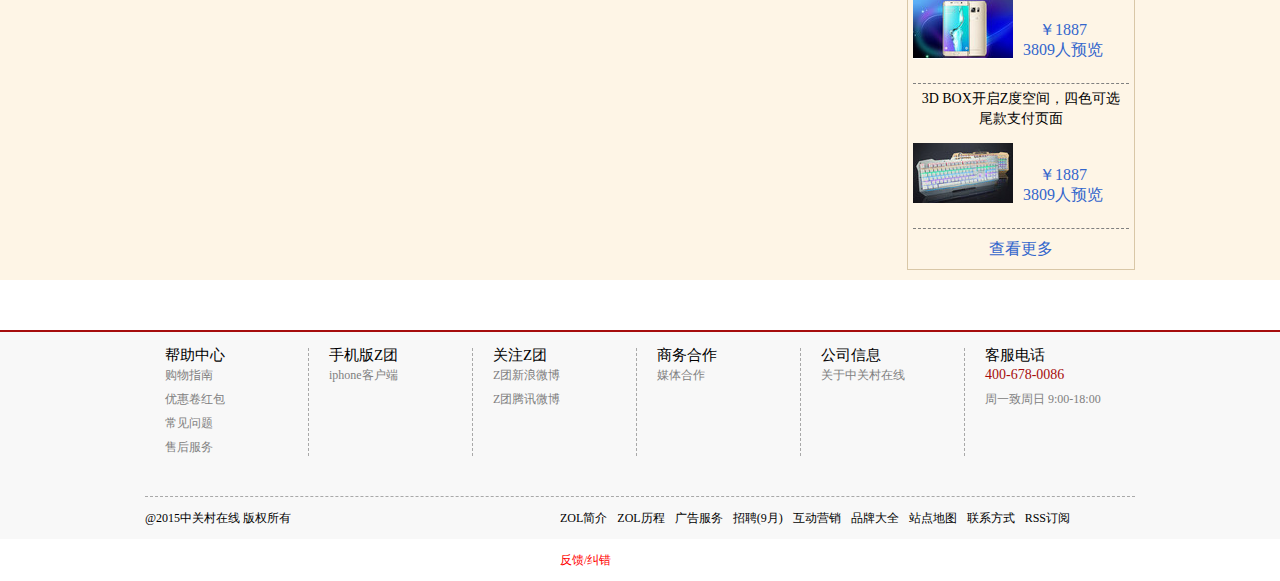
<file: source/售后服务.html>
<!DOCTYPE html>
<html>
	<head>
		<meta charset="UTF-8">
		<title></title>
		<style>
		
		 .center-ctn{width:990px;margin:0 auto;margin-top: 20px;}
		 .center-left{width:705px;height:805px;background: #FFFFFF;border: 1px solid #000000;padding:20px 20px 0 20px;} 
		 .center-left dt{width:685px;height:50px;line-height:50px;background: #f7f7f7;font-size: 14px;font-weight: bolder;padding-left:20px;}
		 .center-left dl dd{padding-left:46px;}
		 .center-left dl dd li{line-height: 32px;font-size: 12px;}
		 .center-right{width:228px;min-height: 1480px;}
		 .center-left{float:left}
		 .center-right{float: right;}
		 .center-right .center-shi{margin-top: 10px;height:397px;border: 1px solid #d9c7a7;}
		 .center-shi dt{height:36px;line-height:36px;padding-left:14px;font-weight: bolder;border-bottom: 1px solid #d9c7a7;}
		 .margin-top{position: relative;top:40px;display: block;}
		
  /*lunbo*/
 #box {
				width: 232px;
				height: 186px;
				position: relative;
				overflow: hidden;
				margin: 10px auto;
			}
			
			#list {
				height: 186px;
				position: absolute;
				left: 0;
				top: 0;
			}
			
			#list li {
				width: 232px;
				height: 186px;
				float: left;
			}
			
			#list img {
				width: 232px;
				height: 186px;
			}
			
			#list2 {
				width: 70px;
				height: 15px;
				position: absolute;
				right: 20px;
				bottom: 20px;
			}
			
			#list2 li {
				width: 15px;
				height: 15px;
				background: #fffff;
				border: 1px solid black;
				float: left;
				margin-left: 5px;
				text-align: center;
				line-height: 15px;
				cursor: pointer;
			}
			
		</style>
		<link rel="stylesheet" href="css/reset.css" />
		<script src="js/day19-move.js"></script>
		<link href="css/zcadancom.css" rel="stylesheet">
		<script src="js/mycookie.js"></script>
		<script src="js/jquery-1.12.0.js"></script>
		<script>
			  function showBtn(allBtn, index) {

			// 清空所有按钮
			for (var j = 0; j < allBtn.length; j++) {
				allBtn[j].style.background = "#ffffff";
			}
			    allBtn[index].style.background = "red";		
			}
			 onload = function() {
			var oList = document.getElementById("list");
			
			oList.innerHTML += oList.innerHTML;
			
			var allLi = oList.getElementsByTagName("li");
			
			// 存放切换按钮的ul
			var oList2 = document.getElementById("list2"); 
			//  所有按钮
			var allLi2 = oList2.getElementsByTagName("li");
			
			
			
			// 图片的宽度
			var width = allLi[0].offsetWidth;
			var height = allLi[0].offsetHeight;
			
			// 改变list的宽度，使得li可以水平浮动
			oList.style.width = (allLi.length * width) + "px";
		
		
			// 思路：
			//   (1) 定时更新
			//   (2) 点击按钮更新图片
			//   (3) 上一页、下一页需要考虑当前是否在滚动
			
			var t = 3000;
			var timer = setTimeout(move, t);
			
			// 滚动图片的下标
			var i = 0;
			
			var isMoving = false;
			
			function move() {
				
				// 标志移动开始 
				isMoving = true;
				
				// 滚动到下一张图片
				i++;
				
				
				var iLeft = -1 * i * width;
				
				// console.log("当前图片的下标：" + i);
				
				// 动画显示下标为i的图片
				startMove(oList, "left", iLeft, next);
				
				// 当前要显示按钮的下标
				var index = i;
				if (i >= allLi.length/2) {
					index = 0;
				}
				
				// 自定义函数，显示下标为 index 的图片
				showBtn(allLi2, index);
			}
			
			function next() {
				if (i >= allLi.length / 2) {
					i = 0;
					// 瞬间回到第0张
					oList.style.left = "0px";
				}
				
				timer = setTimeout(move, t);
				
				// 标志移动结束
				isMoving = false;
			}
			
			// 遍历所有按钮，给每个按钮添加点击事件处理函数，实现点击切换效果
			for (var j = 0; j < allLi2.length; j++) {
				// 保存下标
				allLi2[j].xxx = j;
				
				allLi2[j].onclick = function() {
					
					// 清除定时器
					clearTimeout(timer);
					
					// 取出点击按钮的下标赋值给 i， 
					/// 因为 move函数存在中 i++ 的操作
					// 所以需要减1，确保下次滚动 this.xxx 这张图片上
					i = this.xxx - 1;
					
					// 切换到i的【下一张】图片
					move();
				}
			}
		  }
		$(function(){
				var user=getCookie("user");
				
		  	  $(".top-center div li").find("span").html(user);
		  	  $(".tuichu").on("click",function(){
		  	  		location.href="index.html";
		  	  })
		  	  var nav=$("#nav_1").find("ul")
		  	  nav.find("li").eq(5).css("background","#1c1c1c")
		   nav.find("li").on("click",function(){
		    nav.find("li").eq(5).css("background","#b20000")
	 		  var indexof=$(this).index();
	 			nav.find("li").eq(indexof).css("background","#1c1c1c").siblings("li").css("background","#b20000");	
	 				e.preventDefault();
	 			
	 		
	 		})
			
			})
		
		</script>
	</head>
	<body>
		<div class="top-backcolor">
			<div class="top-center">
				<ul>
					<li><a href="#"> ZOL商城</a></li>
					<li><a href="#">收藏</a></li>
					<li><a href="#">订阅团购推荐<img src="img1/z.png"></a></li>
					<li id="clear-right">客服电话:<span>400-678-0068</span></li>
				</ul>
				<div>
					<li>您好，<span>5454552415</span></sapn?></li>
					<li><a href="#" class="tuichu">退出</a></li>
					<li id="clear-right"><a href="dindan.html">我的订单</a></li>
				</div>
			</div>
		
		</div>
		<div class="shousuolan">
		    <div class="shousuolan-left"><img src="img2/shouhou1.jpg"></div>
			<div class="shousuolan-center">
				<input type="text" class="inp1"><input type="button"value="搜索" class="inp2"/>
			</div>
			<div class="shousuolan-right">
				<img src="img2/shouhou2.jpg">
				<img src="img2/shouhou3.jpg">
				<img src="img2/shouhou4.jpg">
			</div>
		</div>
		<div id="nav">
			<div id="nav_1">
			<ul>
				<li><a href="">首页</a></li>
				<li><a href="">Z爆款</a></li>
				<li><a href="">数码团</a></li>
				<li><a href="">即将开团</a></li>
				<li><a href="">服务保障</a></li>
				<li><a href="">帮助中心</a></li>
			</ul>
			<span id="nav_1_right">最近浏览&nbsp;<img src="img1/z_2.png"/></span>
			</div>
		</div>
		<div class="zicandan-ctn clearfix">
			<div class="zicaidan">
				<ul>
					<li><a href="#"> Z团解疑</a></li>
					<li><a href="#"> 购物指南</a></li>
					<li><a href="#">优惠卷红包</a></li>
					<li><a href="#">评价说明</a></li>
					<li><a href="#">常见问题</a></li>
					<li><a href="#">售后服务</a></li>
					<p></p>
				</ul>
			</div>
			<div class="center-ctn">
				<div class="center-left">
					<dl>
						<dt>1什么情况下可以退款</dt>
						<dd>
							<li>1)未付款订单，自行在我的订单取消</li>
							<li>2）已付款未发货订单</li>
							<li>3)自收到商品7天内如有质量问题(以快递签收日期为准)</li>
							<li>4)个人原因环保法规的环境保护及地方很近的房间开国际和科技示范户机发布会</li>
						
						</dd>
					
					</dl>
					<dl>
						<dt>1什么情况下可以退款</dt>
						<dd>
							<li>1)未付款订单，自行在我的订单取消</li>
							<li>2）已付款未发货订单</li>
							<li>3)自收到商品7天内如有质量问题(以快递签收日期为准)</li>
							<li>4)个人原因环保法规的环境保护及地方很近的房间开国际和科技示范户机发布会</li>
						
						</dd>
					
					</dl>
					<dl>
						<dt>1什么情况下可以退款</dt>
						<dd>
							<li>1)未付款订单，自行在我的订单取消</li>
							
						
						</dd>
					
					</dl>
					<dl>
						<dt>1什么情况下可以退款</dt>
						<dd>
							<li>1)未付款订单，自行在我的订单取消</li>
							<li>2）已付款未发货订单</li>
							<li>3)自收到商品7天内如有质量问题(以快递签收日期为准)</li>
							<li>4)个人原因环保法规的环境保护及地方很近的房间开国际和科技示范户机发布会</li>
						
						</dd>
					
					</dl>
				</div>
				<div class="center-right clearfix">
					<div id="box">
							<ul id="list">
								<li><img src="img/ctn2.jpg" /></li>
								<li><img src="img2/kansha.jpg"/></li>
								<li><img src="img2/lunbo.jpg" /></li>
							</ul>
							<ul id="list2">
								<li style="background: red;">1</li>
								<li>2</li>
								<li>3</li>
							</ul>
		                </div>
					<dl class="center-shi">
					<dt>热门专题</dt>
					<dd>
						<ul>
							<li><a href="#"><img src="img2/lunbo.jpg"></a></li>
							<li><a href="#"><img src="img2/lunbo1.jpg"></a></li>
							<li><a href="#"><img src="img2/lunbo3.jpg"</a></li>
						
						</ul>
	
					</dd>
				</dl>
				<p class="margin-top"><img src="img2/shouhou5.jpg"></p>
				<dl class="ctn2_div1_dl">
					<dt><b>Z团解疑</b></dt>
					<dd>
						<li><a href="#"><img src="img2/jieyi.jpg"/> 魅族mx5别的地方没货为什么z团有货呢</a></li>
						<li><a href="#"><img src="img2/jieyi.jpg">订单号:2015070923550823158160您给检查一下是否发货了 物流信息可以发给我吗  谢谢</a></li>
						<li><a href="#"><img src="img2/jieyi.jpg">订单号:2015070923550823158160您能把商家的联系号码给我吗？联系不上 查不到发货记录 </a></li>
						<p><a href="#">查看更多</a></p>
					</dd>
				</dl>
				<ul class="ctn2_div1_dl1">
							<dt><b>大家都看啥</b></dt>
							<dd>
							<b>
								 <p class="dp">3D BOX开启Z度空间，四色可选 尾款支付页面
								 </p>
								 <p class="db1"><a href="#"><img src="img2/kansha.jpg"><span>￥1887<br>3809人预览</span></a></p>
							 </b>	
							<b>
							     <p class="dp">3D BOX开启Z度空间，四色可选 尾款支付页面
							     </p>
							     <p class="db1"><a href="#"><img src="img2/kansha1.jpg"><span>￥1887<br>3809人预览</span></a></p>
							 </b>	
									
							<b>
							    <p class="dp">3D BOX开启Z度空间，四色可选 尾款支付页面
							    </p>
							    <p class="db1"><a href="#"><img src="img2/kansha2.jpg"><span>￥1887<br>3809人预览</span></a></p>
							 </b>	
								
							</dd>
							<p><a href="#">查看更多</a></p>
					</ul>
				</div>
				
			
			</div>
		</div>
		<div class="foot">
        	<div class="foot-ctn">
        		<dl>
        			<dt>帮助中心</dt>
        			<dd>
        				<li>购物指南</li>
        				<li>优惠卷红包</li>
        				<li>常见问题</li>
        				<li>售后服务</li>
        			</dd>
        		</dl>
        		<dl>
        			<dt>手机版Z团</dt>
        			<dd>
        				<li>iphone客户端</li>
        				
        			</dd>
        		</dl>
        		<dl>
        			<dt>关注Z团</dt>
        			<dd>
        				<li>Z团新浪微博</li>
        				<li>Z团腾讯微博</li>
        				
        			</dd>
        		</dl>
        		<dl>
        			<dt>商务合作</dt>
        			<dd>
        				<li>媒体合作</li>
        				
        			</dd>
        		</dl>
        		<dl>
        			<dt>公司信息</dt>
        			<dd>
        				<li>关于中关村在线</li>
        			
        			</dd>
        		</dl>
        		<dl class="odl-noborder">
        			<dt>客服电话</dt>
        			<dd>
        				<li class="oli-fontred">400-678-0086</li>
        				<li>周一致周日 9:00-18:00</li>
        				
        			</dd>
        		</dl>
        	
        	
        	</div>
        	<div class="foot-bottom">
	        		<div class="foot-bottom-left">
	        			<p>@2015中关村在线  版权所有</p>
	        		</div>
	        		<ul>
	        			<li>ZOL简介</li>
	        			<li>ZOL历程</li>
	        			<li>广告服务</li>
	        			<li>招聘(9月)</li>
	        			<li>互动营销</li>
	        			<li>品牌大全</li>
	        			<li>站点地图</li>
	        			<li>联系方式</li>
	        			<li>RSS订阅</li>
	        			<li style="color: #ff0000;">反馈/纠错</li>
	        		
	        		</ul>
        	</div>
        
        </div>
	
	</body>
</html>
</file>
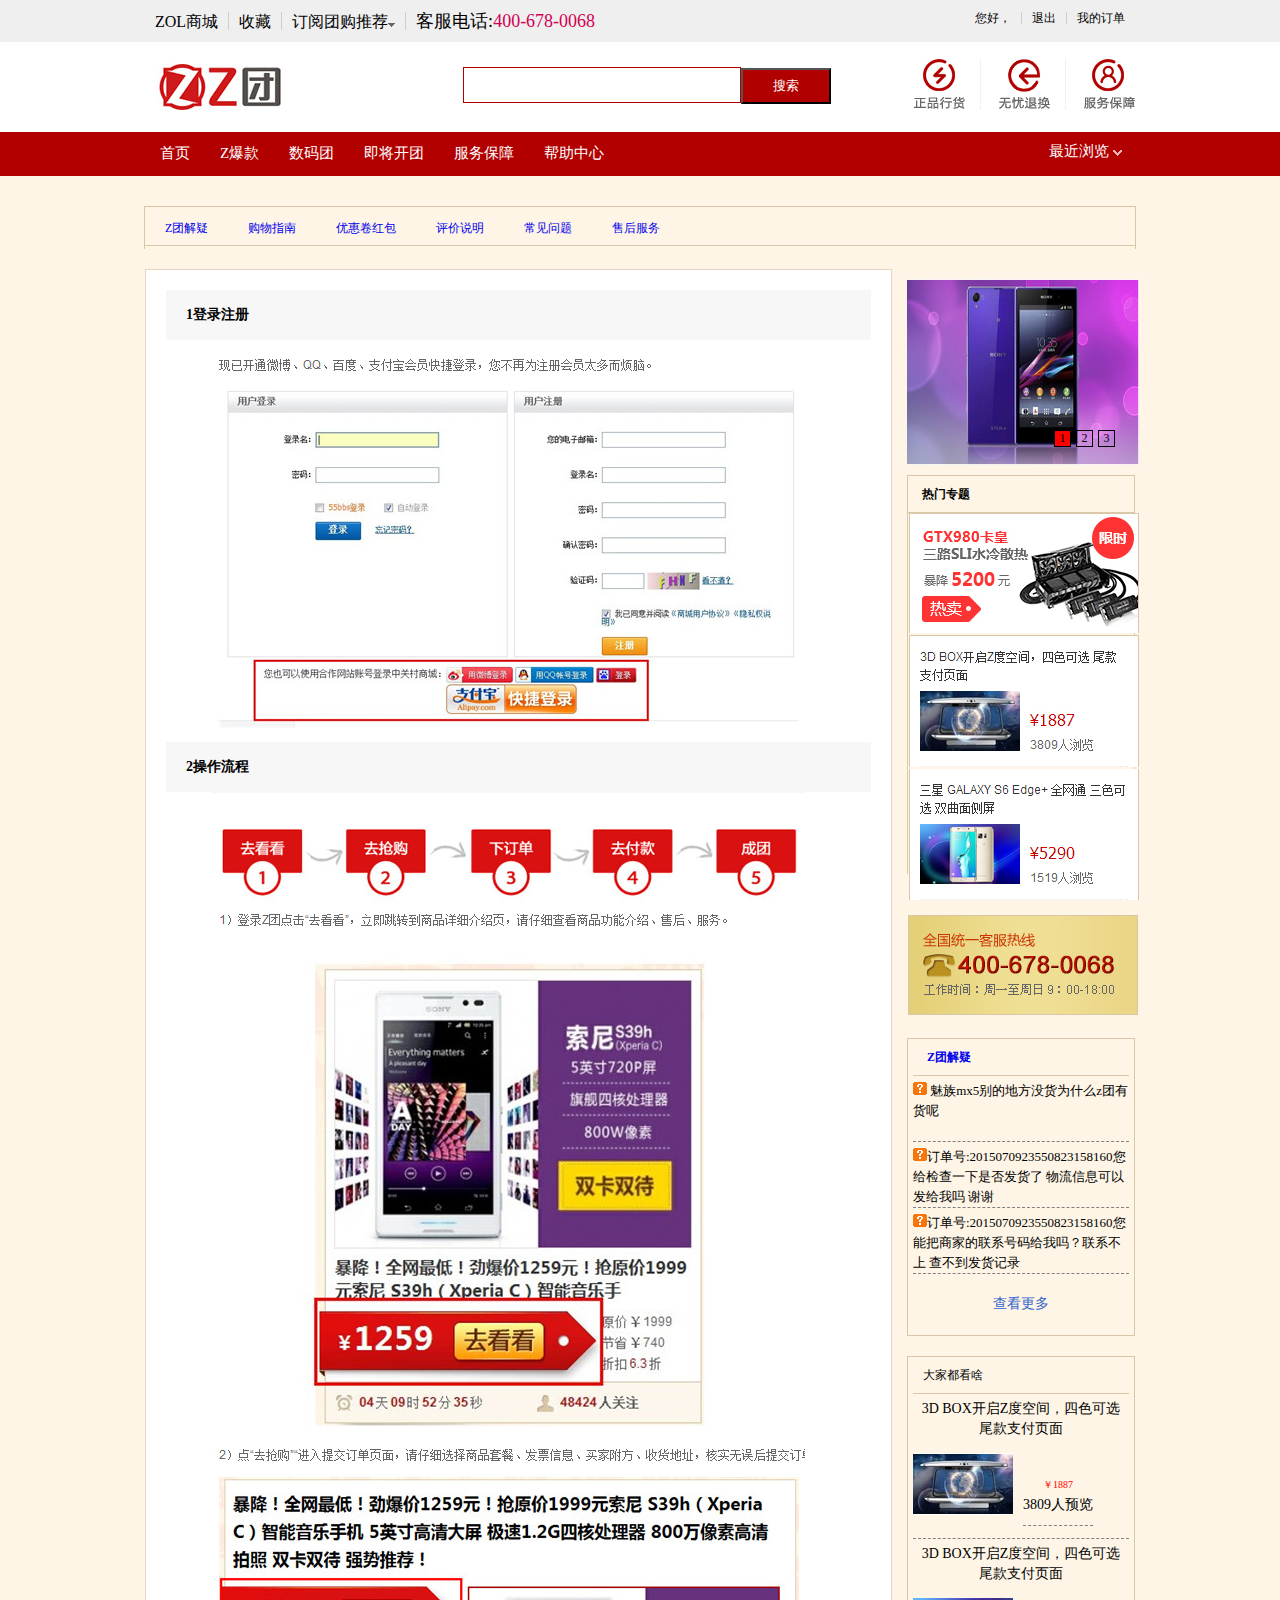
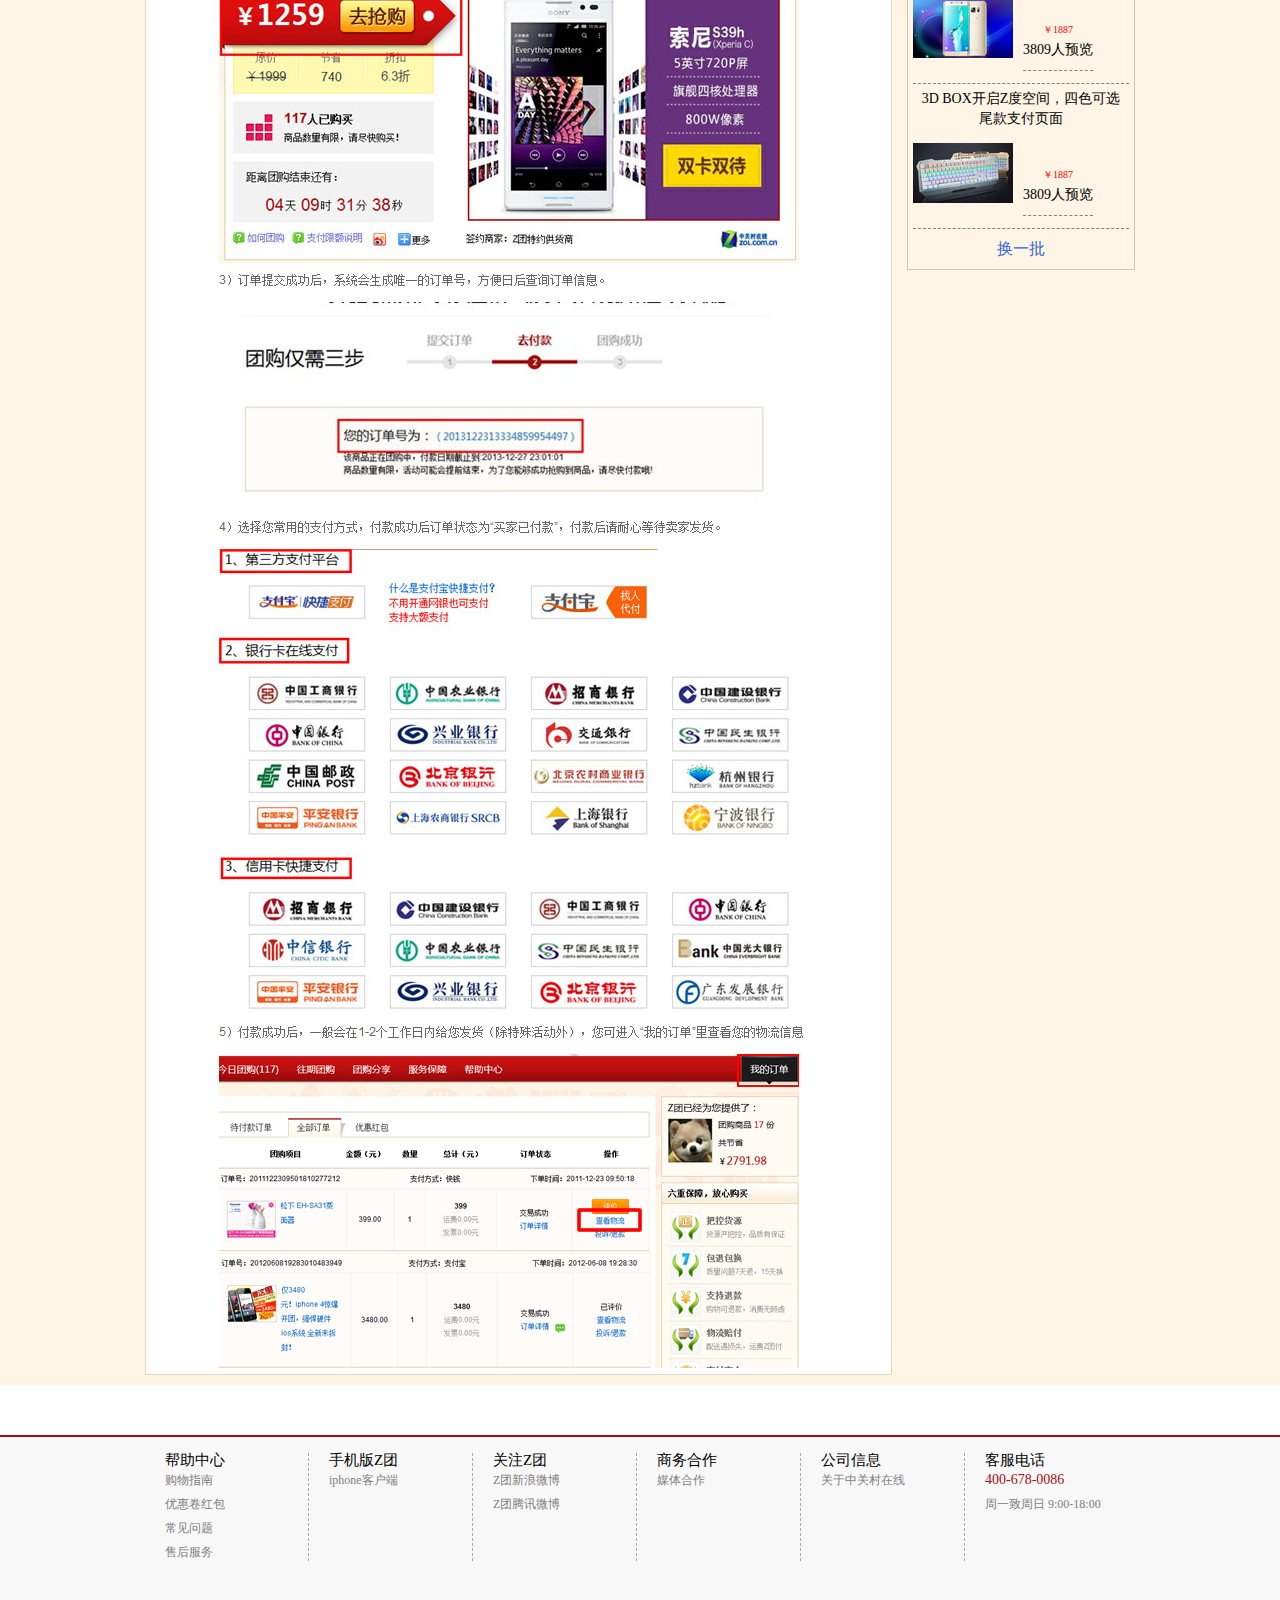
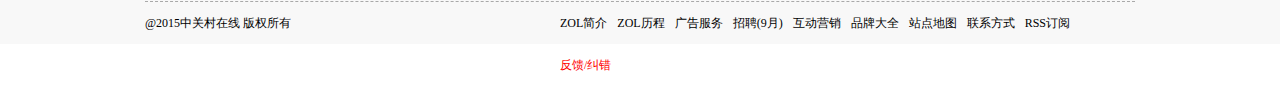
<file: source/购物指南.html>
<!DOCTYPE html>
<html>
	<head>
		<meta charset="UTF-8">
		<title></title>
		<style>
		
		 
		 .center-ctn{width:990px;margin:0 auto;margin-top: 20px;}
		 .center-left{width:705px;background: #FFFFFF;border: 1px solid #e5d6c1;padding:20px 20px 0 20px;} 
		 .center-left dt{width:685px;height:50px;line-height:50px;background: #f7f7f7;font-size: 14px;font-weight: bolder;padding-left:20px;}
		 .center-left dl dd{padding-left:46px;}
		 .center-right{width:228px;min-height: 1480px;}
		 .center-left{float:left}
		 .center-right{float: right;}
		 .center-right .center-shi{margin-top: 10px;height:397px;border: 1px solid #d9c7a7;}
		 .center-shi dt{height:36px;line-height:36px;padding-left:14px;font-weight: bolder;border-bottom: 1px solid #d9c7a7;}
		 .margin-top{position: relative;top:40px;display: block;}
		 
		
		</style>
		<link rel="stylesheet" href="css/reset.css" />
		<link rel="stylesheet" href="css/zcadancom.css" />
		<script src="js/jquery-1.12.0.js"></script>
		<script src="js/mycookie.js"></script>
		<script>
			$(function(){
				var user=getCookie("user");
				
		  	  $(".top-center div li").find("span").html(user);
		  	  $(".tuichu").on("click",function(){
		  	  		location.href="index.html";
		  	  })
			
			})
		
		
		
		</script>
	</head>
	<body>
		<div class="top-backcolor">
			<div class="top-center">
				<ul>
					<li><a href="#"> ZOL商城</a></li>
					<li><a href="#">收藏</a></li>
					<li><a href="#">订阅团购推荐<img src="img1/z.png"></a></li>
					<li id="clear-right">客服电话:<span>400-678-0068</span></li>
				</ul>
				<div>
					<li>您好，<span>5454552415</span></sapn?></li>
					<li><a href="#" class="tuichu">退出</a></li>
					<li id="clear-right"><a href="dindan.html">我的订单</a></li>
				</div>
			</div>
		
		</div>
		<div class="shousuolan">
		    <div class="shousuolan-left"><img src="img2/shouhou1.jpg"></div>
			<div class="shousuolan-center">
				<input type="text" class="inp1"><input type="button"value="搜索" class="inp2"/>
			</div>
			<div class="shousuolan-right">
				<img src="img2/shouhou2.jpg">
				<img src="img2/shouhou3.jpg">
				<img src="img2/shouhou4.jpg">
			</div>
		</div>
		<div id="nav">
			<div id="nav_1">
			<ul>
				<li><a href="">首页</a></li>
				<li><a href="">Z爆款</a></li>
				<li><a href="">数码团</a></li>
				<li><a href="">即将开团</a></li>
				<li><a href="">服务保障</a></li>
				<li><a href="">帮助中心</a></li>
			</ul>
			<span id="nav_1_right">最近浏览&nbsp;<img src="img1/z_2.png"/></span>
			</div>
		</div>
		<div class="zicandan-ctn clearfix">
			<div class="zicaidan">
				<ul>
					<li><a href="#"> Z团解疑</a></li>
					<li><a href="#"> 购物指南</a></li>
					<li><a href="#">优惠卷红包</a></li>
					<li><a href="#">评价说明</a></li>
					<li><a href="#">常见问题</a></li>
					<li><a href="#">售后服务</a></li>
					<p></p>
				</ul>
			</div>
			<div class="center-ctn">
				<div class="center-left clearfix">
					<dl>
						<dt>1登录注册</dt>
						<dd>
							<img src="img2/gouwuzhinan.jpg">
						</dd>
					
					</dl>
					<dl>
						<dt>2操作流程</dt>
						<dd>
							<img src="img2/gouwuzhinan1.jpg">
						</dd>
					
					</dl>
					
				</div>
				<div class="center-right clearfix">
					<div id="box">
							<ul id="list">
								<li><img src="img/ctn2.jpg" /></li>
								<li><img src="img2/kansha.jpg"/></li>
								<li><img src="img2/lunbo.jpg" /></li>
							</ul>
							<ul id="list2">
								<li style="background: red;">1</li>
								<li>2</li>
								<li>3</li>
							</ul>
		                </div>
					<dl class="center-shi">
					<dt>热门专题</dt>
					<dd>
						<ul>
							<li><a href="#"><img src="img2/lunbo.jpg"></a></li>
							<li><a href="#"><img src="img2/lunbo1.jpg"></a></li>
							<li><a href="#"><img src="img2/lunbo3.jpg"</a></li>
						
						</ul>
	
					</dd>
				</dl>
				<p class="margin-top"><img src="img2/shouhou5.jpg"></p>
				<dl class="ctn2_div1_dl">
					<dt><b>Z团解疑</b></dt>
					<dd>
						<li><a href="#"><img src="img2/jieyi.jpg"/> 魅族mx5别的地方没货为什么z团有货呢</a></li>
						<li><a href="#"><img src="img2/jieyi.jpg">订单号:2015070923550823158160您给检查一下是否发货了 物流信息可以发给我吗  谢谢</a></li>
						<li><a href="#"><img src="img2/jieyi.jpg">订单号:2015070923550823158160您能把商家的联系号码给我吗？联系不上 查不到发货记录 </a></li>
						<p><a href="#">查看更多</a></p>
					</dd>
				</dl>
				<ul class="ctn2_div1_dl1">
							<dt><b>大家都看啥</b></dt>
							<dd>
							<b>
								 <p class="dp">3D BOX开启Z度空间，四色可选 尾款支付页面
								 </p>
								 <p class="db1"><a href="#"><img src="img2/kansha.jpg"><span class="jia-red">￥1887<br><b class="id-black">3809人预览</b></span></a></p>
							 </b>	
							<b>
							     <p class="dp">3D BOX开启Z度空间，四色可选 尾款支付页面
							     </p>
							     <p class="db1"><a href="#"><img src="img2/kansha1.jpg"><span class="jia-red">￥1887<br><b class="id-black">3809人预览</b></span></a></p>
							 </b>	
									
							<b>
							    <p class="dp">3D BOX开启Z度空间，四色可选 尾款支付页面
							    </p>
							    <p class="db1"><a href="#"><img src="img2/kansha2.jpg"><span class="jia-red">￥1887<br><b class="id-black">3809人预览</b></span></a></p>
							 </b>	
								
							</dd>
							<p><a href="#">换一批</a></p>
					</ul>
				</div>
			
			</div>
		</div>
		<div class="foot">
        	<div class="foot-ctn">
        		<dl>
        			<dt>帮助中心</dt>
        			<dd>
        				<li>购物指南</li>
        				<li>优惠卷红包</li>
        				<li>常见问题</li>
        				<li>售后服务</li>
        			</dd>
        		</dl>
        		<dl>
        			<dt>手机版Z团</dt>
        			<dd>
        				<li>iphone客户端</li>
        				
        			</dd>
        		</dl>
        		<dl>
        			<dt>关注Z团</dt>
        			<dd>
        				<li>Z团新浪微博</li>
        				<li>Z团腾讯微博</li>
        				
        			</dd>
        		</dl>
        		<dl>
        			<dt>商务合作</dt>
        			<dd>
        				<li>媒体合作</li>
        				
        			</dd>
        		</dl>
        		<dl>
        			<dt>公司信息</dt>
        			<dd>
        				<li>关于中关村在线</li>
        			
        			</dd>
        		</dl>
        		<dl class="odl-noborder">
        			<dt>客服电话</dt>
        			<dd>
        				<li class="oli-fontred">400-678-0086</li>
        				<li>周一致周日 9:00-18:00</li>
        				
        			</dd>
        		</dl>
        	
        	
        	</div>
        	<div class="foot-bottom">
	        		<div class="foot-bottom-left">
	        			<p>@2015中关村在线  版权所有</p>
	        		</div>
	        		<ul>
	        			<li>ZOL简介</li>
	        			<li>ZOL历程</li>
	        			<li>广告服务</li>
	        			<li>招聘(9月)</li>
	        			<li>互动营销</li>
	        			<li>品牌大全</li>
	        			<li>站点地图</li>
	        			<li>联系方式</li>
	        			<li>RSS订阅</li>
	        			<li style="color: #ff0000;">反馈/纠错</li>
	        		
	        		</ul>
        	</div>
        
        </div>
	</body>
</html>
</file>
<file: source/css/comindex.css>
ul,li{list-style: none;}
  
     	#top{width:100%;height: 164px;}
     /* 顶部 */
		.top_top{width:100%;height:31px;background: #efefef;}
     	#top_1{margin: 0 auto;width: 990px;height: 31px;border-bottom: 1px solid #dedede;}
     	.top_left,.top_right{width: 380px;height: 31px;float: left;color: #666;	}
     	.top_left  li{ margin-top: 10px; height: 12px;float: left; padding-right: 10px; padding-left: 10px;text-align: center;line-height: 12px; border-right: 1px solid #ccc;}
     	/* 那个订阅团购推荐那个是要弹出下拉一个让你填内容的  你用js写吧   */
     	#top_1 li:hover{color: red;}
     	.top_left span{color: red;}
     	.top_left .top_no_left{ padding-left: 0px;}
     	.top_left  .top_no_border{border: none;}
     	.top_right{float: right;}
     	.top_right li{ margin-top: 10px; height: 12px;text-align: center;line-height: 12px;float: right;padding: 0 10px;}
     
     	.top_right li a{color: blue;}
        .top_right	.top_right_b{
     	border-left: 1px solid #ccc;
     	border-right: 1px solid #ccc;
     	
     }
    .top_right	 .top_right_no{
    	padding-right: 0;
    }
    
    
       
     /* 搜索 */
    .top_middle{
     	    margin: 0 auto;
        
        width: 990px;
        height: 88px;
     
    }
    .top_middle li{
    	float: left;
    }
    .top_middle li dl{
    	float: left;
    }
    .top_middle .top_middle_logo{
    	padding:21px 180px 0 13px;
    }
      .top_middle  .top_middle_middle{
      	    padding-top: 27px;
      }
      .top_middle_middle input{
      	  width: 277px;
      	  height: 28px;
      	 
      	  border: 3px solid #b20000;
      }
       .top_middle_middle button{
       	  border: none;
       	  width: 87px;
       	  height: 36px;
       	  background: #B20000;
       	  color: #EFEFEF;
       }
       .top_middle_right{
       	  padding-top: 17px ;
       	  padding-left: 60px;
       } 
       .top_middle_right dl{
       	   width: 54px;
       	   height: 50px;
       	   padding: 0 15px;
       	   color: #6f6f6f;
       }
        .top_middle_right dl dt{
        	 width: 32px;
        	 height: 32px;
        	 padding-left: 7px;
        	 
        	 padding-bottom: 6px;
        	
        }
      .top_middle_right  .top_middle_right_1{
      	  border-left: 1px dashed #e6e6e6;
      	   border-right: 1px dashed #e6e6e6;
      }
      .top_middle_right .top_middle_right_no{
      	  padding-right: 0;
      }
      
      
     /* 导航   */
      #nav{
      	width: 100%;
      	height: 44px;
      	background-color: #b20000; 
		
      }
      #nav_1{
      	width: 990px;
      	height: 42px;
      	margin: 0 auto;
      	font-size: 15px;
        
      }
      #nav_1 ul li{
      	float: left;
      	height: 42px;
      	
      	text-align: center;
      	line-height: 42px;
      }
       #nav_1 ul li a{
       	   display: block;
       	   padding: 0 15px;
       	   color: #fff;
       }
        #nav_1 ul li a:hover{background-color: #1c1c1c;}
       #nav_1_right{
       	   color: #fff;
       	   display: block;
       	   width: 90px;
       	   height: 16px;
       	   float: right;
       	   padding-top: 12px;
       	   padding-right: 12px;
       } 
       
  #bottom{
     	width: 100%;
     	height: 255px;
      
     	border-top: 3px solid #b20000;
     	clear: both;
     	position: relative;
     }
     .img11{position: absolute;left:0;top:-70px}
     .img22{position: absolute;top:-190px;right:0}
 #bottom .bottom_ul{
 	 width: 990px;
 	 height: 134px;
 	 margin: 0 auto;
 	 margin-top: 40px;
 	 margin-bottom: 40px;
 }
  #bottom .bottom_ul li{
	float: left;
	height: 134px;
	border-right: 1px solid #e6e6e6 ;
	padding: 0 60px 0 25px;
	
}

	#bottom .bottom_ul	.bottom_border_no{
		border: none;
	}	
	#bottom	.bottom_ul .bottom_border_no dt{
	       font-size: 20px;
	       color: #cc0000;
	}	

      	#bottom	.bottom_ul   .bottom_padding_no{
      		padding-left: 0;
      	}
      
   #bottom  ul li dl dt{
     	color: #333333;
     	font-size: 17px;
     	padding-bottom: 20px;
     } 	
       #bottom ul li dl dd{
         	color: #666;
              padding-bottom: 13px;
     } 	
     #bottom ul li a{
     	color: #666;
     } 
     
    .bottom_floor{
     	width: 990px;
     	height: 40px;
     
     	margin: 0 auto;
     	border-top: 1px solid #e6e6e6;
     }	
     .bottom_floor h5{
     		margin: 0;
     	padding: 0;
     	width: 180px;
     	height: 40px;
     	float: left;
     	line-height: 40px;
     	color: #999999;
     	
     }
   .bottom_floor ul{
        	width: 560px;
        	height: 40px;
        	float: right;
            margin: 0;
     	    padding: 0;
        }
        .bottom_floor  ul li{
          	  text-align: center;
          	  line-height: 40px;
          	  color: #333333;
          	  padding: 0 3px;
          	 float: left;
          } 
         /* 右边栏*/
   .ctn2_div1{clear:both;width: 232px;position:absolute;top:30px;right:0;float:right;}
  .ctn2_div1 >dl{margin-top: 20px;border: 1px solid #d9c7a7;}
  .ctn2_div1 dl dt{height: 36px;line-height:36px;font-size:14px;border-bottom: 1px solid #d9c7a7;padding-left: 10px;}
  .ctn2_div1_dl{height:296px;padding:0 5px;}
  .ctn2_div1_dl dd li{height:60px;border-bottom: 1px dashed gray;font-size:14px;line-height: 20px;padding-top: 5px;}
  .ctn2_div1_dl dd li a{color:#000000}
  .ctn2_div1_dl dd p{height:60px;line-height: 60px;text-align: center;}
  .ctn2_div1_dl dd p a{color:#3366cc;font-size:14px}
  .ctn2_div1_dl1 {height:472px;padding:0 5px;border: 1px solid #d9c7a7;margin-top: 20px;}
  .ctn2_div1_dl1 .dp{line-height: 20px;padding-top:5px;height:54px;}
  .ctn2_div1_dl1 dd b{padding-bottom: 10px;border-bottom: 1px dashed gray;display: inline-block;}
  .ctn2_div1_dl1 dt{height:36px;line-height: 36px;padding-left: 10px;border-bottom:1px solid #d9c7a7 ;}
  .ctn2_div1_dl1 dd .db1 img{vertical-align: middle;float: left;}
  .ctn2_div1_dl1 dd .db1 span{height:53px;;display: block;float: left;line-height:20px;padding-top: 22px;margin-left: 10px;}
</file>
<file: source/css/comon.css>
/*购物车头部*/
*{padding:0;margin:0;}
			ul,li{list-style: none;}
			a{text-decoration: none;}
			.top-backcolor{background: #efefef;height:18px;padding:12px 0;}
   			.top-center{margin: 0 auto;height:30px;width:990px}
   			.top-center ul{float: left;line-break: 18px;}
   			.top-center ul span{color: #d20052;}
   			.top-center ul a{color: #000000;font-size:16px}
   			.top-center div{float:right}
   			.top-center div li a{color: #000000;}
   			.top-center div li span{color: #6666d2;}
   			.top-center ul li{height:18px;padding:0 10px;float:left;font-size:18px;border-right: 1px solid #d2ccd2;display: inline-block;}
			.top-center div li{float: left;padding:0 10px;border-right:1px solid #d2ccd2 ;list-style: none;}
			#clear-right{border-right:none;}
			.dind-top{height:90px;width:990px;margin:0 auto;clear: both;}
			.dind-top img{float:left}
			.dind-top div{float:right;height:68px;padding-top: 32px;}
			.dind-top div dt{width:160px;position: relative;height:26px;font-size:12px;}
			.dind-top div dt li{position: absolute;width: 160px;height:5px;background: #cccccc;list-style: none;}
			.dind-top div dt li span{height:20px;width:20px;border-radius: 50%;display: block;text-align: center;line-height:20px;background: #cccccc;color:#FFFFFF;position: absolute;left:70px;top:-8px;}
			.dind-top div dl dd{color:#cccccc;font-size:12px;width: 160px;text-align: center;}
			.dind-top div dl {float: left;}
	/*购物车底部*/	
	  /*尾部*/
		     .foot{clear:both;background:#f8f8f8;position: relative;border-top: 2px solid #A60D0D;margin-top:50px}
		     .foot-ctn{width:990px;margin:0 auto;height:164px;}
		     .foot-ctn dl{width:143px;height:108px;border-right: 1px dashed darkgray;padding-left:20px;float: left;margin-top: 16px;}
		     .foot-ctn dl dt{font-size:15px;color:#000000}
		     .foot-ctn dl dd li{line-height: 24px;font-size: 12px;color:gray}
		     .foot-ctn .odl-noborder{border-right: none;}
             .foot-ctn .oli-fontred{color:#A60D0D;font-size: 14px;}
             /*尾部底部*/		
             .foot-bottom{width:990px ;margin:0 auto;height:42px;border-top: 1px dashed darkgray;}
             .foot-bottom .foot-bottom-left{width:170px;line-height: 42px;font-size:12px;float:left}     
		     .foot-bottom ul{float: right;width:590px;height:42px}
		     .foot-bottom ul li{padding:0 5px;float: left;font-size:12px;height:42px;line-height: 42px;}
</file>
<file: source/css/zcadancom.css>
*{padding:0;margin:0;}
			ul,li{list-style: none;}
			a{text-decoration: none;}
			.top-backcolor{background: #efefef;height:18px;padding:12px 0;}
   			.top-center{margin: 0 auto;height:30px;width:990px}
   			.top-center ul{float: left;line-break: 18px;}
   			.top-center ul span{color: #d20052;}
   			.top-center ul a{color: #000000;font-size:16px}
   			.top-center div{float:right}
   			.top-center div li a{color: #000000;}
   			.top-center div li span{color: #6666d2;}
   			.top-center ul li{height:18px;padding:0 10px;float:left;font-size:18px;border-right: 1px solid #d2ccd2;display: inline-block;}
			.top-center div li{float: left;padding:0 10px;border-right:1px solid #d2ccd2 ;}
			#clear-right{border-right:none;}
			/*sousuolan*/
			.shousuolan {width:990px;height:90px;margin:0 auto;clear: both;}
			.shousuolan-center{height: 36px;padding: 25px 0;position: relative;left: 172px;}
			.shousuolan-center .inp1{width:276px;border: 1px solid #b10000;height:34px;}
			.shousuolan-center .inp2{width:90px;height: 36px;background: #b10000;color: #FFFFFF;}
			.shousuolan-left{float: left;}
			.shousuolan-right{float: right;display: block;position: relative;top:-86px}
			 #nav{
      	width: 100%;
      	height: 44px;
      	background-color: #b20000; 
		
      }
      #nav_1{
      	width: 990px;
      	height: 42px;
      	margin: 0 auto;
      	font-size: 15px;
        
      }
      #nav_1 ul li{
      	float: left;
      	height: 42px;
      	
      	text-align: center;
      	line-height: 42px;
      }
       #nav_1 ul li a{
       	   display: block;
       	   padding: 0 15px;
       	   color: #fff;
       }
        #nav_1 ul li a:hover{background-color: #1c1c1c;}
       #nav_1_right{
       	   color: #fff;
       	   display: block;
       	   width: 90px;
       	   height: 16px;
       	   float: right;
       	   padding-top: 12px;
       	   padding-right: 12px;
       	   position: relative;
       	   left:250px;
       } 
        #box {
				width: 232px;
				height: 186px;
				position: relative;
				overflow: hidden;
				margin: 10px auto;
			}
			
			#list {
				height: 186px;
				position: absolute;
				left: 0;
				top: 0;
			}
			
			#list li {
				width: 232px;
				height: 186px;
				float: left;
			}
			
			#list img {
				width: 232px;
				height: 186px;
			}
			
			#list2 {
				width: 70px;
				height: 15px;
				position: absolute;
				right: 20px;
				bottom: 20px;
			}
			
			#list2 li {
				width: 15px;
				height: 15px;
				background: #fffff;
				border: 1px solid black;
				float: left;
				margin-left: 5px;
				text-align: center;
				line-height: 15px;
				cursor: pointer;
			}
		.zicandan-ctn{background: #fef5e6;padding-top: 30px;padding-bottom: 10px;}
        
        .zicaidan ul{width:990px;border-left: 1px solid #d9c7a7;border-top: 1px solid #D9C7A7;border-right: 1px solid #D9C7A7;padding-top:5px ;height:37px;position: relative;margin: 0 auto;}
		.zicaidan ul li{border-bottom: 1px solid #D9C7A7;padding:0 20px;float: left;height:33px;line-height: 33px;}
		     /*伪类*/
	 	.zicaidan ul li:hover,.yidong{border-bottom: none;border-left: 1px solid #D9C7A7;border-top: 2px solid #a60d0d;border-right: 1px solid #D9C7A7;display: block;background:#fef5e6;}
		.zicaidan ul p{width:455px;border-bottom: 1px solid #D9C7A7;height:33px;float: left;position: absolute;right:0}
		 .ctn2_div1_dl{height:296px;padding:0 5px;margin-top:60px ;border:1px solid #d9c7a7;}
		/* 右边栏*/
		  .ctn2_div1_dl dt{height:36px;line-height:36px;padding-left:14px;font-weight: bolder;border-bottom: 1px solid #d9c7a7;}
		  .ctn2_div1_dl dd li{height:60px;border-bottom: 1px dashed gray;font-size:14px;line-height: 20px;padding-top: 5px;}
		  .ctn2_div1_dl dd li a{color:#000000;font-size:13px;}
		  .ctn2_div1_dl dd p{height:60px;line-height: 60px;text-align: center;}
		  .ctn2_div1_dl dd p a{color:#3366cc;font-size:14px}
		  .ctn2_div1_dl1 {height:512px;padding:0 5px;border: 1px solid #d9c7a7;margin-top: 20px;}
		  .ctn2_div1_dl1 .dp{line-height: 20px;padding-top:5px;height:54px;font-size:14px;font-weight: normal;}
		  .ctn2_div1_dl1 dd b{padding-bottom: 10px;border-bottom: 1px dashed gray;display: inline-block;}
		  .ctn2_div1_dl1 dt{height:36px;line-height: 36px;padding-left: 10px;border-bottom:1px solid #d9c7a7 ;}
		  .ctn2_div1_dl1 dd .db1 img{vertical-align: middle;float: left;}
		  .ctn2_div1_dl1 dd .db1 span{height:53px;;display: block;float: left;line-height:20px;padding-top: 22px;margin-left: 10px;} 
		  .ctn2_div1_dl1 p{height:40px;line-height:40px;text-align: center;font-size:16px;}
		  .ctn2_div1_dl1 p a{color:#3366cc;}
		  .ctn2_div1_dl1 dd .db1 .id-black{color:#000000;font-size:14px;}
		   .ctn2_div1_dl1 dd .db1 .jia-red{color:#FF0000;font-size:10px;}
		
		 /*尾部*/
		     .foot{clear:both;background:#f8f8f8;position: relative;border-top: 2px solid #A60D0D;margin-top:50px}
		     .foot-ctn{width:990px;margin:0 auto;height:164px;}
		     .foot-ctn dl{width:143px;height:108px;border-right: 1px dashed darkgray;padding-left:20px;float: left;margin-top: 16px;}
		     .foot-ctn dl dt{font-size:15px;color:#000000}
		     .foot-ctn dl dd li{line-height: 24px;font-size: 12px;color:gray}
		     .foot-ctn .odl-noborder{border-right: none;}
             .foot-ctn .oli-fontred{color:#A60D0D;font-size: 14px;}
             /*尾部底部*/		
             .foot-bottom{width:990px ;margin:0 auto;height:42px;border-top: 1px dashed darkgray;}
             .foot-bottom .foot-bottom-left{width:170px;line-height: 42px;font-size:12px;float:left}     
		     .foot-bottom ul{float: right;width:580px;height:42px}
		     .foot-bottom ul li{padding:0 5px;float: left;font-size:12px;height:42px;line-height: 42px;}
</file>
